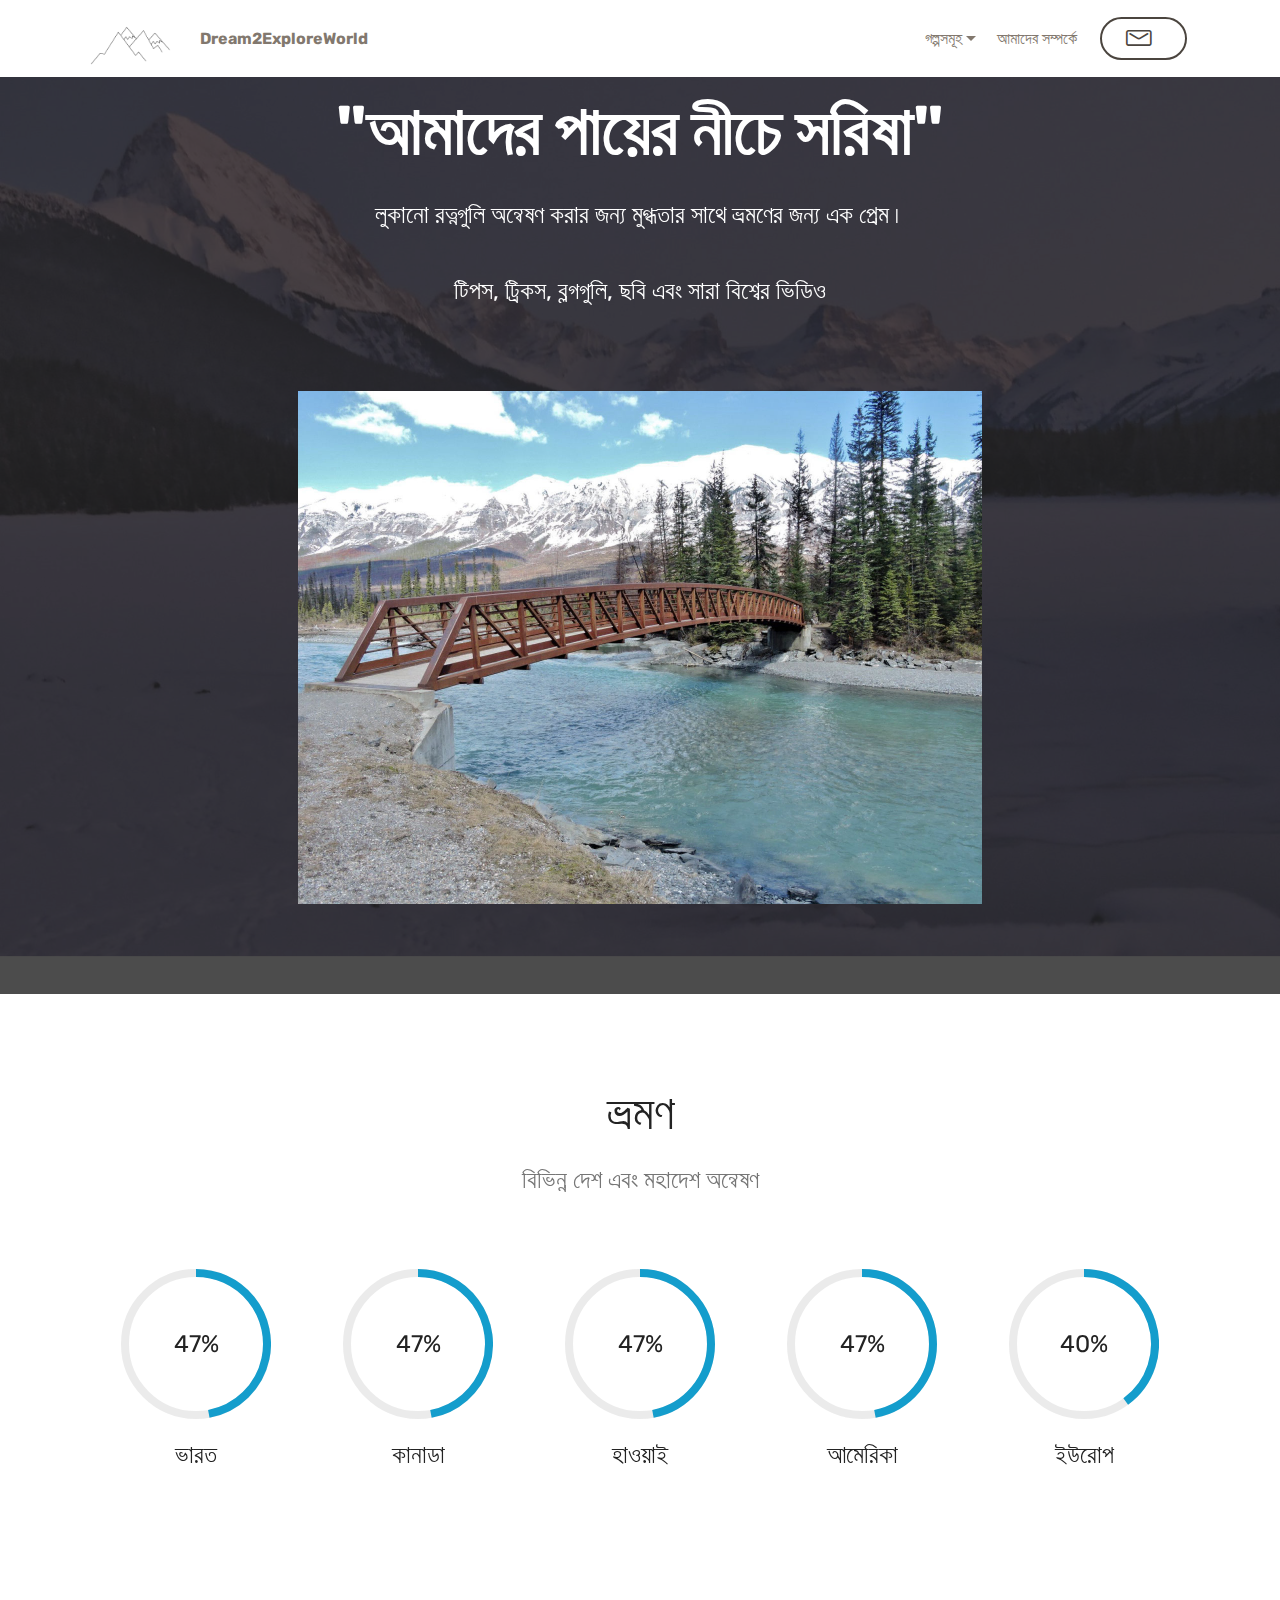
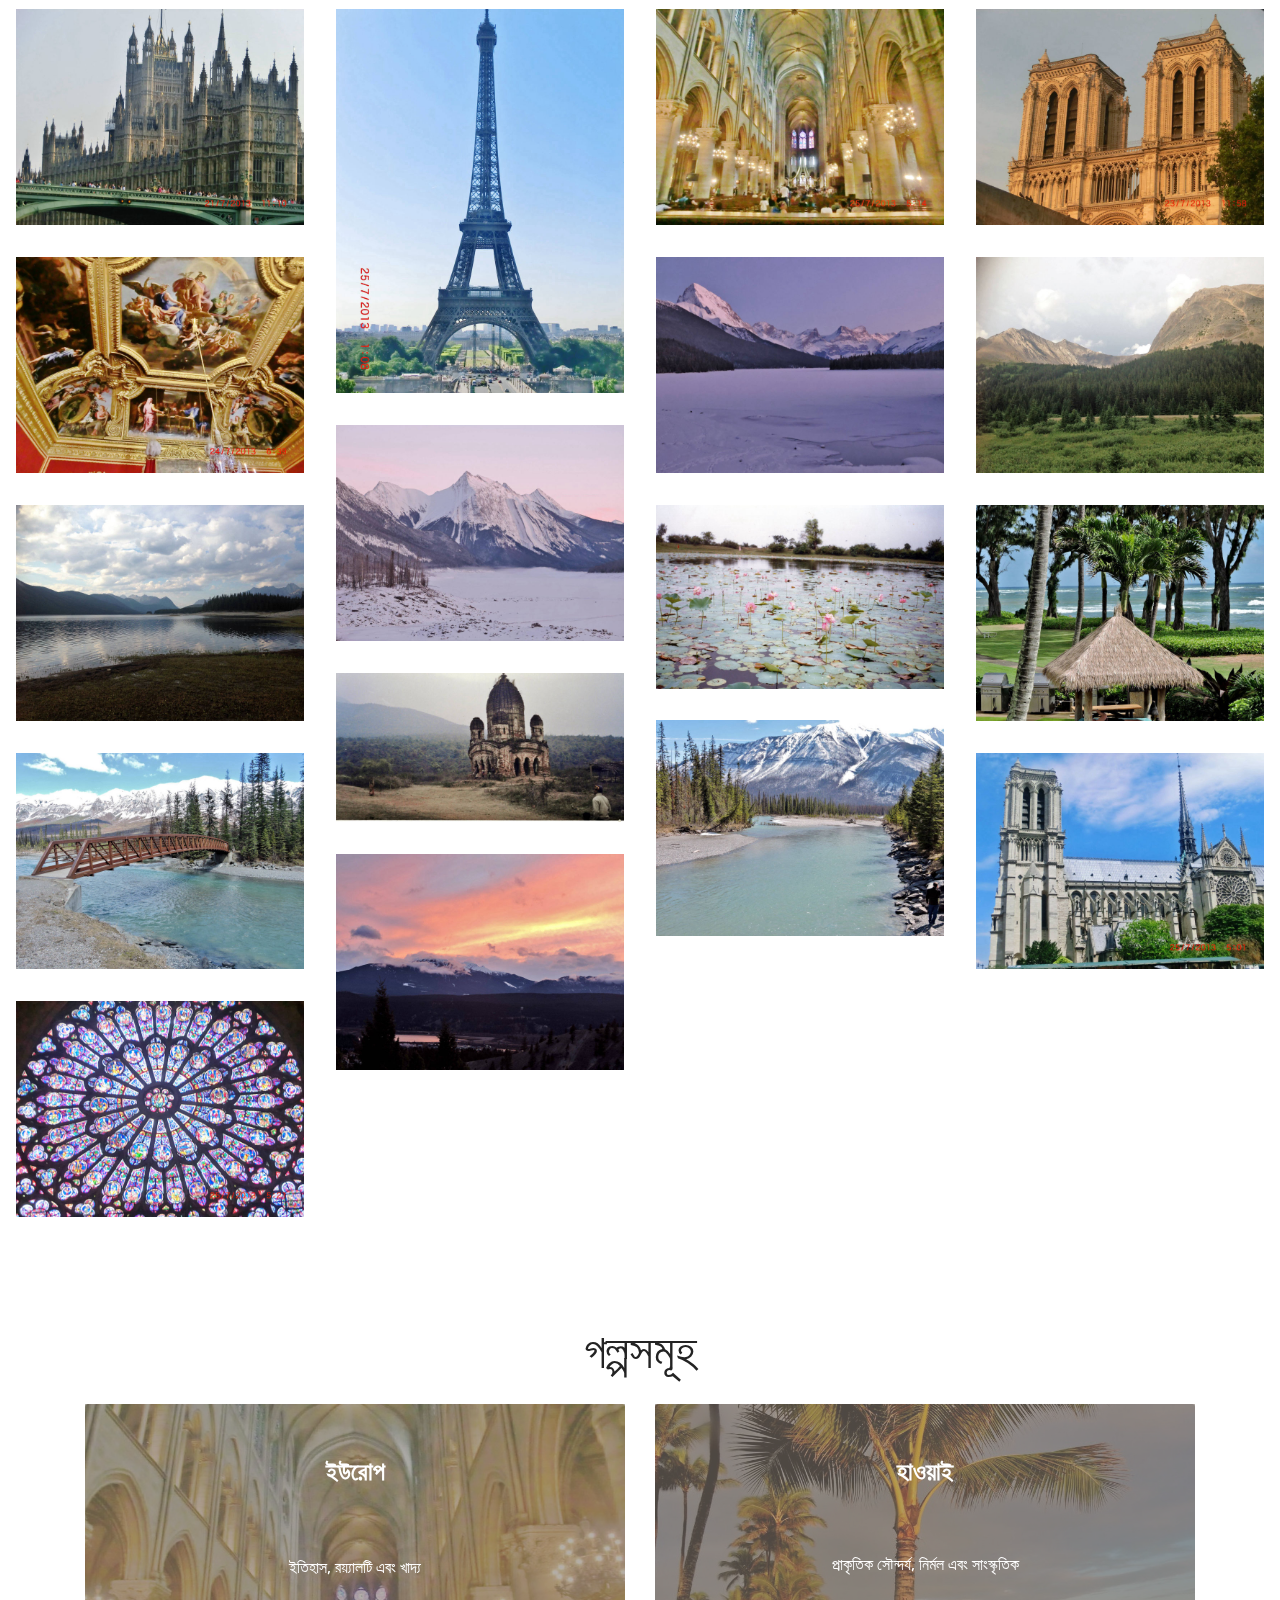
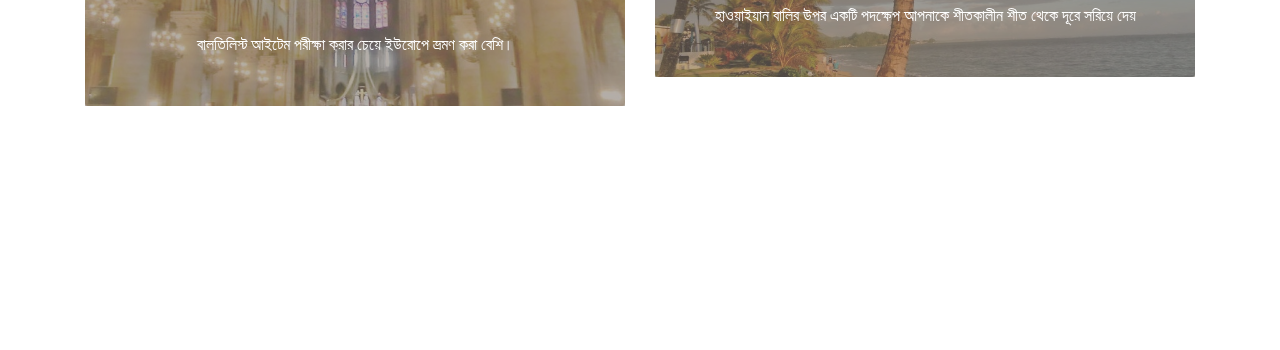
<file: index.html>
<!DOCTYPE html>
<html  >
<head>
  <!-- Site made with Mobirise Website Builder v5.1.4, https://mobirise.com -->
  <meta charset="UTF-8">
  <meta http-equiv="X-UA-Compatible" content="IE=edge">
  <meta name="generator" content="Mobirise v5.1.4, mobirise.com">
  <meta name="twitter:card" content="summary_large_image"/>
  <meta name="twitter:image:src" content="assets/images/index-meta.jpg">
  <meta property="og:image" content="assets/images/index-meta.jpg">
  <meta name="twitter:title" content="Inquisitive Wanderers">
  <meta name="viewport" content="width=device-width, initial-scale=1, minimum-scale=1">
  <link rel="shortcut icon" href="assets/images/logo-dark-134x76.png" type="image/x-icon">
  <meta name="description" content=""Marbles under our feet"">
  
  
  <title>Inquisitive Wanderers</title>
  <link rel="stylesheet" href="assets/web/assets/mobirise-icons-bold/mobirise-icons-bold.css">
  <link rel="stylesheet" href="assets/web/assets/mobirise-icons/mobirise-icons.css">
  <link rel="stylesheet" href="assets/bootstrap/css/bootstrap.min.css">
  <link rel="stylesheet" href="assets/bootstrap/css/bootstrap-grid.min.css">
  <link rel="stylesheet" href="assets/bootstrap/css/bootstrap-reboot.min.css">
  <link rel="stylesheet" href="assets/tether/tether.min.css">
  <link rel="stylesheet" href="assets/dropdown/css/style.css">
  <link rel="stylesheet" href="assets/as-pie-progress/css/progress.min.css">
  <link rel="stylesheet" href="assets/socicon/css/styles.css">
  <link rel="stylesheet" href="assets/theme/css/style.css">
  <link rel="stylesheet" href="assets/gallery/style.css">
  <link rel="preload" as="style" href="assets/mobirise/css/mbr-additional.css"><link rel="stylesheet" href="assets/mobirise/css/mbr-additional.css" type="text/css">
  
  
  
  
</head>
<body>
  
  <section class="menu cid-rGAp9emMc4" once="menu" id="menu2-0">

    

    <nav class="navbar navbar-expand beta-menu navbar-dropdown align-items-center navbar-fixed-top navbar-toggleable-sm">
        <button class="navbar-toggler navbar-toggler-right" type="button" data-toggle="collapse" data-target="#navbarSupportedContent" aria-controls="navbarSupportedContent" aria-expanded="false" aria-label="Toggle navigation">
            <div class="hamburger">
                <span></span>
                <span></span>
                <span></span>
                <span></span>
            </div>
        </button>
        <div class="menu-logo">
            <div class="navbar-brand">
                <span class="navbar-logo">
                    
                        <img src="assets/images/logo-dark-134x76.png" alt="Mobirise" title="" style="height: 3.8rem;">
                    
                </span>
                <span class="navbar-caption-wrap"><a class="navbar-caption text-primary display-4" href="index.html">Dream2ExploreWorld</a></span>
            </div>
        </div>
        <div class="collapse navbar-collapse" id="navbarSupportedContent">
            <ul class="navbar-nav nav-dropdown" data-app-modern-menu="true"><li class="nav-item dropdown">
                    <a class="nav-link link text-primary dropdown-toggle display-4" href="index.html" data-toggle="dropdown-submenu" aria-expanded="false">গল্পসমূহ<br></a><div class="dropdown-menu"><a class="text-primary dropdown-item display-4" href="recent-stories.html">সাম্প্রতিক গল্প<br></a><div class="dropdown"><a class="text-primary dropdown-item dropdown-toggle display-4" href="#" aria-expanded="false" data-toggle="dropdown-submenu">ইউরোপ<br></a><div class="dropdown-menu dropdown-submenu"><a class="text-primary dropdown-item display-4" href="why-europe.html" aria-expanded="false">কেন ইউরোপ?</a></div></div><div class="dropdown"><a class="text-primary dropdown-item dropdown-toggle display-4" href="#" aria-expanded="false" data-toggle="dropdown-submenu">আমেরিকা<br></a><div class="dropdown-menu dropdown-submenu"><div class="dropdown"><a class="text-primary dropdown-item dropdown-toggle display-4" href="#" aria-expanded="false" data-toggle="dropdown-submenu">হাওয়াই</a><div class="dropdown-menu dropdown-submenu"><a class="text-primary dropdown-item display-4" href="why-hawaii.html" aria-expanded="false">হাওয়াই কেন?</a></div></div></div></div></div>
                </li><li class="nav-item"><a class="nav-link link text-primary display-4" href="about-us.html" aria-expanded="false">আমাদের সম্পর্কে<br></a></li></ul>
            <div class="navbar-buttons mbr-section-btn"><a class="btn btn-sm btn-primary-outline display-4" href="contact-us.html"><span class="mbrib-letter mbr-iconfont mbr-iconfont-btn"></span></a></div>
        </div>
    </nav>
</section>

<section class="header4 cid-rNBXciu4GC mbr-parallax-background" id="header4-2u">

    

    <div class="mbr-overlay" style="opacity: 0.8; background-color: rgb(35, 35, 35);">
    </div>

    <div class="container">
        <div class="row justify-content-md-center">
            <div class="media-content col-md-10">
                <h1 class="mbr-section-title align-center mbr-white pb-3 mbr-bold mbr-fonts-style display-1">"আমাদের পায়ের নীচে সরিষা"</h1>
                
                <div class="mbr-text align-center mbr-white pb-3">
                    <p class="mbr-text mbr-fonts-style display-5">লুকানো রত্নগুলি অন্বেষণ করার জন্য মুগ্ধতার সাথে ভ্রমণের জন্য এক প্রেম।<br><br>টিপস, ট্রিকস, ব্লগগুলি, ছবি এবং সারা বিশ্বের ভিডিও</p>
                </div>
                
            </div>
            <div class="mbr-figure pt-5">
                <img src="assets/images/59286176-10216257110394012-2928161887545720832-o-1368x1026.jpg" alt="Mobirise" title="" style="width: 60%;">
            </div>
        </div>
    </div>
</section>

<section class="progress-bars3 cid-rGBB7bIP4t" id="progress-bars3-6">
 
     

    
    
    <div class="container">
        <h2 class="mbr-section-title pb-3 align-center mbr-fonts-style display-2">ভ্রমণ</h2>

        <h3 class="mbr-section-subtitle mbr-fonts-style display-5">বিভিন্ন দেশ এবং মহাদেশ অন্বেষণ</h3>
    
        <div class="media-container-row pt-5 mt-2">
            <div class="card p-3 align-center">
                <div class="wrap">
                    <div class="pie_progress progress1" role="progressbar" data-goal="85">
                        <p class="pie_progress__number mbr-fonts-style display-5">80%</p>
                    </div>
                </div> 
                <div class="mbr-crt-title pt-3">
                    <h4 class="card-title py-2 mbr-fonts-style display-5">
                        ভারত</h4>
                </div>                 
            </div>

            <div class="card p-3 align-center">
                <div class="wrap">
                    <div class="pie_progress progress2" role="progressbar" data-goal="60">
                        <p class="pie_progress__number mbr-fonts-style display-5">60%</p>
                    </div>
                </div> 
                <div class="mbr-crt-title pt-3">
                    <h4 class="card-title py-2 mbr-fonts-style display-5">কানাডা</h4>
                </div>                 
            </div>

            <div class="card p-3 align-center">
                <div class="wrap">
                    <div class="pie_progress progress3" role="progressbar" data-goal="75">
                        <p class="pie_progress__number mbr-fonts-style display-5">50%</p>
                    </div>
                </div> 
                <div class="mbr-crt-title pt-3">
                    <h4 class="card-title py-2 mbr-fonts-style display-5">
                        হাওয়াই</h4>
                </div>                 
            </div>

            <div class="card p-3 align-center">
                <div class="wrap">
                    <div class="pie_progress progress4" role="progressbar" data-goal="50">
                        <p class="pie_progress__number mbr-fonts-style display-5">50%</p>
                    </div>
                </div> 
                <div class="mbr-crt-title pt-3">
                    <h4 class="card-title py-2 mbr-fonts-style display-5">
                        আমেরিকা</h4>
                </div>                 
            </div>

            <div class="card p-3 align-center">
                <div class="wrap">
                    <div class="pie_progress progress5" role="progressbar" data-goal="40">
                        <p class="pie_progress__number mbr-fonts-style display-5">40%</p>
                    </div>
                </div> 
                <div class="mbr-crt-title pt-3">
                    <h4 class="card-title py-2 mbr-fonts-style display-5">
                        ইউরোপ</h4>
                </div>                 
            </div>

            
        </div>
</div></section>

<section class="mbr-gallery mbr-slider-carousel cid-rNBY8CmORY" id="gallery3-2v">

    

    <div>
        <div><!-- Filter --><!-- Gallery --><div class="mbr-gallery-row"><div class="mbr-gallery-layout-default"><div><div><div class="mbr-gallery-item mbr-gallery-item--p2" data-video-url="false" data-tags="Animated"><div href="#lb-gallery3-2v" data-slide-to="0" data-toggle="modal"><img src="assets/images/1239255-10201096620711245-561815036-o-2000x1500-800x600.jpg" alt="" title=""><span class="icon-focus"></span></div></div><div class="mbr-gallery-item mbr-gallery-item--p2" data-video-url="false" data-tags="Animated"><div href="#lb-gallery3-2v" data-slide-to="1" data-toggle="modal"><img src="assets/images/1244065-10201180521528713-343365074-o-1536x2048-800x1067.jpg" alt="" title=""><span class="icon-focus"></span></div></div><div class="mbr-gallery-item mbr-gallery-item--p2" data-video-url="false" data-tags="Animated"><div href="#lb-gallery3-2v" data-slide-to="2" data-toggle="modal"><img src="assets/images/1266395-10201180525408810-597238680-o-2000x1500-800x600.jpg" alt="" title=""><span class="icon-focus"></span></div></div><div class="mbr-gallery-item mbr-gallery-item--p2" data-video-url="false" data-tags="Animated"><div href="#lb-gallery3-2v" data-slide-to="3" data-toggle="modal"><img src="assets/images/1269704-10201180513528513-1365910726-o-2000x1500-800x600.jpg" alt="" title=""><span class="icon-focus"></span></div></div><div class="mbr-gallery-item mbr-gallery-item--p2" data-video-url="false" data-tags="Animated"><div href="#lb-gallery3-2v" data-slide-to="4" data-toggle="modal"><img src="assets/images/1277523-10201180517168604-1338874770-o-2000x1500-800x600.jpg" alt="" title=""><span class="icon-focus"></span></div></div><div class="mbr-gallery-item mbr-gallery-item--p2" data-video-url="false" data-tags="Animated"><div href="#lb-gallery3-2v" data-slide-to="5" data-toggle="modal"><img src="assets/images/26024046-10212762874200291-5952703095961290790-o-2000x1500-800x600.jpg" alt="" title=""><span class="icon-focus"></span></div></div><div class="mbr-gallery-item mbr-gallery-item--p2" data-video-url="false" data-tags="Animated"><div href="#lb-gallery3-2v" data-slide-to="6" data-toggle="modal"><img src="assets/images/26026148-10212762881400471-5937646272822859551-o-2000x1500-800x600.jpg" alt="" title=""><span class="icon-focus"></span></div></div><div class="mbr-gallery-item mbr-gallery-item--p2" data-video-url="false" data-tags="Animated"><div href="#lb-gallery3-2v" data-slide-to="7" data-toggle="modal"><img src="assets/images/39441761-10214483856623776-3780786575965683712-o-2000x1500-800x600.jpg" alt="" title=""><span class="icon-focus"></span></div></div><div class="mbr-gallery-item mbr-gallery-item--p2" data-video-url="false" data-tags="Animated"><div href="#lb-gallery3-2v" data-slide-to="8" data-toggle="modal"><img src="assets/images/39745213-10214483855863757-2040408223525109760-o-2000x1500-800x600.jpg" alt="" title=""><span class="icon-focus"></span></div></div><div class="mbr-gallery-item mbr-gallery-item--p2" data-video-url="false" data-tags="Animated"><div href="#lb-gallery3-2v" data-slide-to="9" data-toggle="modal"><img src="assets/images/47571987-10215178668433637-3068555349020639232-o-2000x1037-800x415.jpg" alt="" title=""><span class="icon-focus"></span></div></div><div class="mbr-gallery-item mbr-gallery-item--p2" data-video-url="false" data-tags="Animated"><div href="#lb-gallery3-2v" data-slide-to="10" data-toggle="modal"><img src="assets/images/47580040-10215178671953725-9201322589585145856-o-1952x1248-800x511.jpg" alt="" title=""><span class="icon-focus"></span></div></div><div class="mbr-gallery-item mbr-gallery-item--p2" data-video-url="false" data-tags="Animated"><div href="#lb-gallery3-2v" data-slide-to="11" data-toggle="modal"><img src="assets/images/50211496-10215496862028278-7510663568837050368-o-1728x1296-800x600.jpg" alt="" title=""><span class="icon-focus"></span></div></div><div class="mbr-gallery-item mbr-gallery-item--p2" data-video-url="false" data-tags="Animated"><div href="#lb-gallery3-2v" data-slide-to="12" data-toggle="modal"><img src="assets/images/59286176-10216257110394012-2928161887545720832-o-1728x1296-800x600.jpg" alt="" title=""><span class="icon-focus"></span></div></div><div class="mbr-gallery-item mbr-gallery-item--p2" data-video-url="false" data-tags="Animated"><div href="#lb-gallery3-2v" data-slide-to="13" data-toggle="modal"><img src="assets/images/59463995-10216257109073979-1152212199347847168-o-1728x1296-800x600.jpg" alt="" title=""><span class="icon-focus"></span></div></div><div class="mbr-gallery-item mbr-gallery-item--p2" data-video-url="false" data-tags="Animated"><div href="#lb-gallery3-2v" data-slide-to="14" data-toggle="modal"><img src="assets/images/59553837-10216257122994327-6761376051256885248-o-1728x1296-800x600.jpg" alt="" title=""><span class="icon-focus"></span></div></div><div class="mbr-gallery-item mbr-gallery-item--p2" data-video-url="false" data-tags="Animated"><div href="#lb-gallery3-2v" data-slide-to="15" data-toggle="modal"><img src="assets/images/61553572-10216456353574967-6181014193043406848-o-1728x1296-800x600.jpg" alt="" title=""><span class="icon-focus"></span></div></div><div class="mbr-gallery-item mbr-gallery-item--p2" data-video-url="false" data-tags="Animated"><div href="#lb-gallery3-2v" data-slide-to="16" data-toggle="modal"><img src="assets/images/62062509-10216456276773047-7584336817902583808-o-1728x1296-800x600.jpg" alt="" title=""><span class="icon-focus"></span></div></div></div></div><div class="clearfix"></div></div></div><!-- Lightbox --><div data-app-prevent-settings="" class="mbr-slider modal fade carousel slide" tabindex="-1" data-keyboard="true" data-interval="false" id="lb-gallery3-2v"><div class="modal-dialog"><div class="modal-content"><div class="modal-body"><div class="carousel-inner"><div class="carousel-item"><img src="assets/images/1239255-10201096620711245-561815036-o-2000x1500.jpg" alt="" title=""></div><div class="carousel-item"><img src="assets/images/1244065-10201180521528713-343365074-o-1536x2048.jpg" alt="" title=""></div><div class="carousel-item"><img src="assets/images/1266395-10201180525408810-597238680-o-2000x1500.jpg" alt="" title=""></div><div class="carousel-item"><img src="assets/images/1269704-10201180513528513-1365910726-o-2000x1500.jpg" alt="" title=""></div><div class="carousel-item"><img src="assets/images/1277523-10201180517168604-1338874770-o-2000x1500.jpg" alt="" title=""></div><div class="carousel-item"><img src="assets/images/26024046-10212762874200291-5952703095961290790-o-2000x1500.jpg" alt="" title=""></div><div class="carousel-item"><img src="assets/images/26026148-10212762881400471-5937646272822859551-o-2000x1500.jpg" alt="" title=""></div><div class="carousel-item active"><img src="assets/images/39441761-10214483856623776-3780786575965683712-o-2000x1500.jpg" alt="" title=""></div><div class="carousel-item"><img src="assets/images/39745213-10214483855863757-2040408223525109760-o-2000x1500.jpg" alt="" title=""></div><div class="carousel-item"><img src="assets/images/47571987-10215178668433637-3068555349020639232-o-2000x1037.jpg" alt="" title=""></div><div class="carousel-item"><img src="assets/images/47580040-10215178671953725-9201322589585145856-o-1952x1248.jpg" alt="" title=""></div><div class="carousel-item"><img src="assets/images/50211496-10215496862028278-7510663568837050368-o-1728x1296.jpg" alt="" title=""></div><div class="carousel-item"><img src="assets/images/59286176-10216257110394012-2928161887545720832-o-1728x1296.jpg" alt="" title=""></div><div class="carousel-item"><img src="assets/images/59463995-10216257109073979-1152212199347847168-o-1728x1296.jpg" alt="" title=""></div><div class="carousel-item"><img src="assets/images/59553837-10216257122994327-6761376051256885248-o-1728x1296.jpg" alt="" title=""></div><div class="carousel-item"><img src="assets/images/61553572-10216456353574967-6181014193043406848-o-1728x1296.jpg" alt="" title=""></div><div class="carousel-item"><img src="assets/images/62062509-10216456276773047-7584336817902583808-o-1728x1296.jpg" alt="" title=""></div></div><a class="carousel-control carousel-control-prev" role="button" data-slide="prev" href="#lb-gallery3-2v"><span class="mbri-left mbr-iconfont" aria-hidden="true"></span><span class="sr-only">Previous</span></a><a class="carousel-control carousel-control-next" role="button" data-slide="next" href="#lb-gallery3-2v"><span class="mbri-right mbr-iconfont" aria-hidden="true"></span><span class="sr-only">Next</span></a><a class="close" href="#" role="button" data-dismiss="modal"><span class="sr-only">Close</span></a></div></div></div></div></div>
    </div>

</section>

<section class="features13 cid-rNBYn1F9vp" id="features13-2w">

    

    
    <div class="container">
        <h2 class="mbr-section-title pb-3 mbr-fonts-style align-center display-2"><div><span style="color: inherit; font-size: 3rem;">গল্পসমূহ</span><br></div></h2>

        <div class="media-container-row">
            <div class="card col-12 col-md-6 align-center">
                <div class="card-wrap">
                    <div class="card-img">
                        <img src="assets/images/1266395-10201180525408810-597238680-o-1080x810.jpeg" alt="Mobirise" title="">
                    </div>
                    <div class="card-box p-5">
                        <h4 class="card-title py-2 mbr-fonts-style align-center mbr-white display-5"><a href="why-europe.html" class="text-white"><strong>ইউরোপ</strong></a>
                        </h4>
                        <p class="mbr-text mbr-fonts-style mbr-white display-7"><br><br>ইতিহাস, রয়্যালটি এবং খাদ্য<br><br><br>বালতিলিস্ট আইটেম পরীক্ষা করার চেয়ে ইউরোপে ভ্রমণ করা বেশি।</p>
                    </div>
                </div>
            </div>
            <div class="card col-12 col-md-6 align-center">
                <div class="card-wrap">
                    <div class="card-img">
                        <img src="assets/images/82038273-10218136853626418-1162039973579325440-o-1080x810.jpeg" alt="Mobirise" title="">
                    </div>
                    <div class="card-box p-5">
                        <h4 class="card-title py-2 mbr-fonts-style align-center mbr-white display-5"><strong><em>
                            <a href="why-hawaii.html" class="text-danger"><b>হাওয়াই</b></a><br></em></strong><br><br>
                        </h4>
                        <p class="mbr-text mbr-fonts-style mbr-white display-7">প্রাকৃতিক সৌন্দর্য, নির্মল এবং সাংস্কৃতিক<br><br>হাওয়াইয়ান বালির উপর একটি পদক্ষেপ আপনাকে শীতকালীন শীত থেকে দূরে সরিয়ে দেয়</p>
                    </div>
                </div>
            </div>
                
        </div>
    </div>
</section>

<section once="footers" class="cid-rGTYAHiw0X mbr-reveal" id="footer7-y">

    

    

    <div class="container">
        <div class="media-container-row align-center mbr-white">
            
            <div class="row social-row">
                <div class="social-list align-right pb-2">
                    
                    
                    
                    
                    
                    
                <div class="soc-item">
                        <a href="https://www.youtube.com/user/Travelmaniac100" target="_blank">
                            <span class="mbr-iconfont mbr-iconfont-social socicon-youtube socicon"></span>
                        </a>
                    </div><div class="soc-item">
                        <a href="https://www.instagram.com/dream2exploreworld/" target="_blank">
                            <span class="mbr-iconfont mbr-iconfont-social socicon-instagram socicon"></span>
                        </a>
                    </div><div class="soc-item">
                        <a href="https://www.facebook.com/pages/category/Travel---Transportation/Dream2ExploreWorld-853767118318321/" target="_blank">
                            <span class="mbr-iconfont mbr-iconfont-social socicon-facebook socicon"></span>
                        </a>
                    </div></div>
            </div>
            <div class="row row-copirayt">
                <p class="mbr-text mb-0 mbr-fonts-style mbr-white align-center display-7">
                    © Copyright 2020 Dream2ExploreWorld</p>
            </div>
        </div>
    </div>
</section>

<script src="assets/web/assets/jquery/jquery.min.js"></script>  <script src="assets/popper/popper.min.js"></script>  <script src="assets/bootstrap/js/bootstrap.min.js"></script>  <script src="assets/tether/tether.min.js"></script>  <script src="assets/smoothscroll/smooth-scroll.js"></script>  <script src="assets/dropdown/js/nav-dropdown.js"></script>  <script src="assets/dropdown/js/navbar-dropdown.js"></script>  <script src="assets/touchswipe/jquery.touch-swipe.min.js"></script>  <script src="assets/parallax/jarallax.min.js"></script>  <script src="assets/as-pie-progress/jquery-as-pie-progress.min.js"></script>  <script src="assets/masonry/masonry.pkgd.min.js"></script>  <script src="assets/imagesloaded/imagesloaded.pkgd.min.js"></script>  <script src="assets/bootstrapcarouselswipe/bootstrap-carousel-swipe.js"></script>  <script src="assets/vimeoplayer/jquery.mb.vimeo_player.js"></script>  <script src="assets/theme/js/script.js"></script>  <script src="assets/gallery/player.min.js"></script>  <script src="assets/gallery/script.js"></script>  <script src="assets/slidervideo/script.js"></script>  
  
  
</body>
</html>
</file>
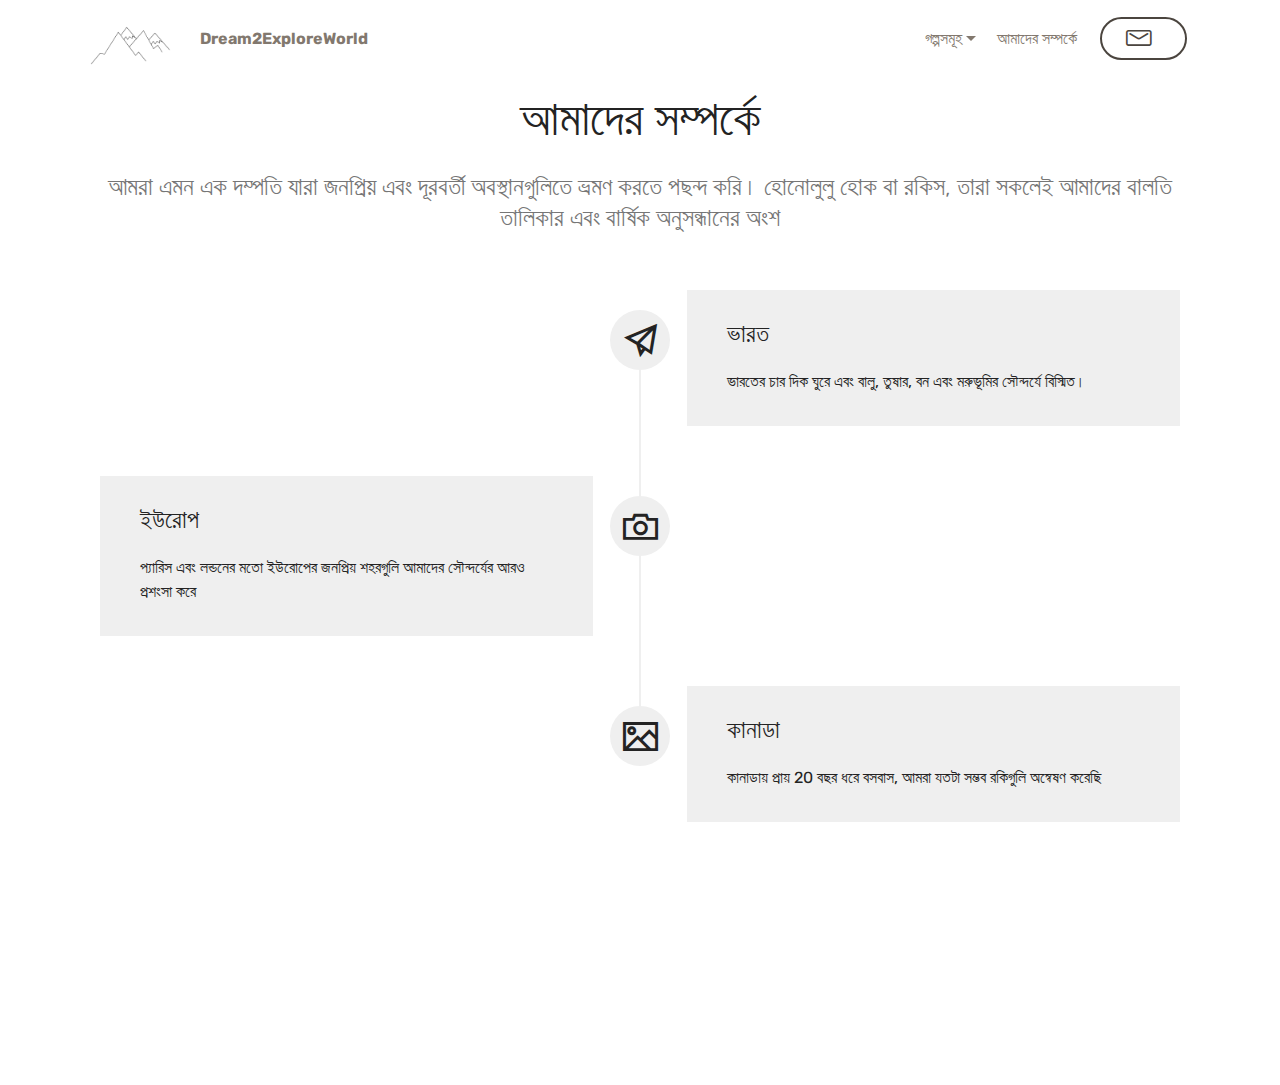
<file: about-us.html>
<!DOCTYPE html>
<html  >
<head>
  <!-- Site made with Mobirise Website Builder v5.1.4, https://mobirise.com -->
  <meta charset="UTF-8">
  <meta http-equiv="X-UA-Compatible" content="IE=edge">
  <meta name="generator" content="Mobirise v5.1.4, mobirise.com">
  <meta name="viewport" content="width=device-width, initial-scale=1, minimum-scale=1">
  <link rel="shortcut icon" href="assets/images/logo-dark-134x76.png" type="image/x-icon">
  <meta name="description" content="Web Maker Description">
  
  
  <title>About Us</title>
  <link rel="stylesheet" href="assets/web/assets/mobirise-icons-bold/mobirise-icons-bold.css">
  <link rel="stylesheet" href="assets/web/assets/mobirise-icons2/mobirise2.css">
  <link rel="stylesheet" href="assets/web/assets/mobirise-icons/mobirise-icons.css">
  <link rel="stylesheet" href="assets/bootstrap/css/bootstrap.min.css">
  <link rel="stylesheet" href="assets/bootstrap/css/bootstrap-grid.min.css">
  <link rel="stylesheet" href="assets/bootstrap/css/bootstrap-reboot.min.css">
  <link rel="stylesheet" href="assets/tether/tether.min.css">
  <link rel="stylesheet" href="assets/dropdown/css/style.css">
  <link rel="stylesheet" href="assets/socicon/css/styles.css">
  <link rel="stylesheet" href="assets/theme/css/style.css">
  <link rel="preload" as="style" href="assets/mobirise/css/mbr-additional.css"><link rel="stylesheet" href="assets/mobirise/css/mbr-additional.css" type="text/css">
  
  
  
  
</head>
<body>
  
  <section class="menu cid-rGAp9emMc4" once="menu" id="menu2-3r">

    

    <nav class="navbar navbar-expand beta-menu navbar-dropdown align-items-center navbar-fixed-top navbar-toggleable-sm">
        <button class="navbar-toggler navbar-toggler-right" type="button" data-toggle="collapse" data-target="#navbarSupportedContent" aria-controls="navbarSupportedContent" aria-expanded="false" aria-label="Toggle navigation">
            <div class="hamburger">
                <span></span>
                <span></span>
                <span></span>
                <span></span>
            </div>
        </button>
        <div class="menu-logo">
            <div class="navbar-brand">
                <span class="navbar-logo">
                    
                        <img src="assets/images/logo-dark-134x76.png" alt="Mobirise" title="" style="height: 3.8rem;">
                    
                </span>
                <span class="navbar-caption-wrap"><a class="navbar-caption text-primary display-4" href="index.html">Dream2ExploreWorld</a></span>
            </div>
        </div>
        <div class="collapse navbar-collapse" id="navbarSupportedContent">
            <ul class="navbar-nav nav-dropdown" data-app-modern-menu="true"><li class="nav-item dropdown">
                    <a class="nav-link link text-primary dropdown-toggle display-4" href="index.html" data-toggle="dropdown-submenu" aria-expanded="false">গল্পসমূহ<br></a><div class="dropdown-menu"><a class="text-primary dropdown-item display-4" href="recent-stories.html">সাম্প্রতিক গল্প<br></a><div class="dropdown"><a class="text-primary dropdown-item dropdown-toggle display-4" href="#" aria-expanded="false" data-toggle="dropdown-submenu">ইউরোপ<br></a><div class="dropdown-menu dropdown-submenu"><a class="text-primary dropdown-item display-4" href="why-europe.html" aria-expanded="false">কেন ইউরোপ?</a></div></div><div class="dropdown"><a class="text-primary dropdown-item dropdown-toggle display-4" href="#" aria-expanded="false" data-toggle="dropdown-submenu">আমেরিকা<br></a><div class="dropdown-menu dropdown-submenu"><div class="dropdown"><a class="text-primary dropdown-item dropdown-toggle display-4" href="#" aria-expanded="false" data-toggle="dropdown-submenu">হাওয়াই</a><div class="dropdown-menu dropdown-submenu"><a class="text-primary dropdown-item display-4" href="why-hawaii.html" aria-expanded="false">হাওয়াই কেন?</a></div></div></div></div></div>
                </li><li class="nav-item"><a class="nav-link link text-primary display-4" href="about-us.html" aria-expanded="false">আমাদের সম্পর্কে<br></a></li></ul>
            <div class="navbar-buttons mbr-section-btn"><a class="btn btn-sm btn-primary-outline display-4" href="contact-us.html"><span class="mbrib-letter mbr-iconfont mbr-iconfont-btn"></span></a></div>
        </div>
    </nav>
</section>

<section class="timeline2 cid-sgt98QlUb2" id="timeline2-3u">

    

    

    <div class="container align-center">
        <h2 class="mbr-section-title pb-3 mbr-fonts-style display-2">আমাদের সম্পর্কে</h2>
        <h3 class="mbr-section-subtitle pb-5 mbr-fonts-style display-5">আমরা এমন এক দম্পতি যারা জনপ্রিয় এবং দূরবর্তী অবস্থানগুলিতে ভ্রমণ করতে পছন্দ করি। হোনোলুলু হোক বা রকিস, তারা সকলেই আমাদের বালতি তালিকার এবং বার্ষিক অনুসন্ধানের অংশ</h3>

        <div class="container timelines-container" mbri-timelines="">
            <!--1-->
            <div class="row timeline-element reverse separline">
                <span class="iconsBackground">
                    <span class="mbr-iconfont mobi-mbri-paper-plane mobi-mbri"></span>
                </span>          
                <div class="col-xs-12 col-md-6 align-left">
                    <div class="timeline-text-content">
                        <h4 class="mbr-timeline-title pb-3 mbr-fonts-style display-5">
                            ভারত</h4>
                        <p class="mbr-timeline-text mbr-fonts-style display-7">ভারতের চার দিক ঘুরে এবং বালু, তুষার, বন এবং মরুভূমির সৌন্দর্যে বিস্মিত।<br></p>
                     </div>
                </div>
            </div>
            <!--2-->
            <div class="row timeline-element separline">
                <span class="iconsBackground">
                    <span class="mbr-iconfont mobi-mbri-camera mobi-mbri"></span>
                </span>
                <div class="col-xs-12 col-md-6 align-left ">
                    <div class="timeline-text-content">
                        <h4 class="mbr-timeline-title pb-3 mbr-fonts-style display-5">
                            ইউরোপ</h4>
                        <p class="mbr-timeline-text mbr-fonts-style display-7">প্যারিস এবং লন্ডনের মতো ইউরোপের জনপ্রিয় শহরগুলি আমাদের সৌন্দর্যের আরও প্রশংসা করে<br></p>
                    </div>
                </div>
            </div>
            <!--3-->
            <div class="row timeline-element reverse">
                <span class="iconsBackground">
                    <span class="mbr-iconfont mobi-mbri-photos mobi-mbri"></span>
                </span>
                <div class="col-xs-12 col-md-6 align-left">
                    <div class="timeline-text-content">
                        <h4 class="mbr-timeline-title pb-3 mbr-fonts-style display-5">
                            কানাডা</h4>      
                        <p class="mbr-timeline-text mbr-fonts-style display-7">কানাডায় প্রায় 20 বছর ধরে বসবাস, আমরা যতটা সম্ভব রকিগুলি অন্বেষণ করেছি<br></p>
                    </div>
                </div>
            </div>
            <!--4-->
            
            <!--5-->
            
            <!--6-->
            
            <!--7-->
            
            <!--8-->
            
            <!--9-->
            
            <!--10-->
            
            <!--11-->
            
            <!--12-->
            
        </div>
    </div>
</section>

<section once="footers" class="cid-rGTYAHiw0X mbr-reveal" id="footer7-3s">

    

    

    <div class="container">
        <div class="media-container-row align-center mbr-white">
            
            <div class="row social-row">
                <div class="social-list align-right pb-2">
                    
                    
                    
                    
                    
                    
                <div class="soc-item">
                        <a href="https://www.youtube.com/user/Travelmaniac100" target="_blank">
                            <span class="mbr-iconfont mbr-iconfont-social socicon-youtube socicon"></span>
                        </a>
                    </div><div class="soc-item">
                        <a href="https://www.instagram.com/dream2exploreworld/" target="_blank">
                            <span class="mbr-iconfont mbr-iconfont-social socicon-instagram socicon"></span>
                        </a>
                    </div><div class="soc-item">
                        <a href="https://www.facebook.com/pages/category/Travel---Transportation/Dream2ExploreWorld-853767118318321/" target="_blank">
                            <span class="mbr-iconfont mbr-iconfont-social socicon-facebook socicon"></span>
                        </a>
                    </div></div>
            </div>
            <div class="row row-copirayt">
                <p class="mbr-text mb-0 mbr-fonts-style mbr-white align-center display-7">
                    © Copyright 2020 Dream2ExploreWorld</p>
            </div>
        </div>
    </div>
</section>

<script src="assets/web/assets/jquery/jquery.min.js"></script>  <script src="assets/popper/popper.min.js"></script>  <script src="assets/bootstrap/js/bootstrap.min.js"></script>  <script src="assets/tether/tether.min.js"></script>  <script src="assets/smoothscroll/smooth-scroll.js"></script>  <script src="assets/dropdown/js/nav-dropdown.js"></script>  <script src="assets/dropdown/js/navbar-dropdown.js"></script>  <script src="assets/touchswipe/jquery.touch-swipe.min.js"></script>  <script src="assets/theme/js/script.js"></script>  
  
  
</body>
</html>
</file>
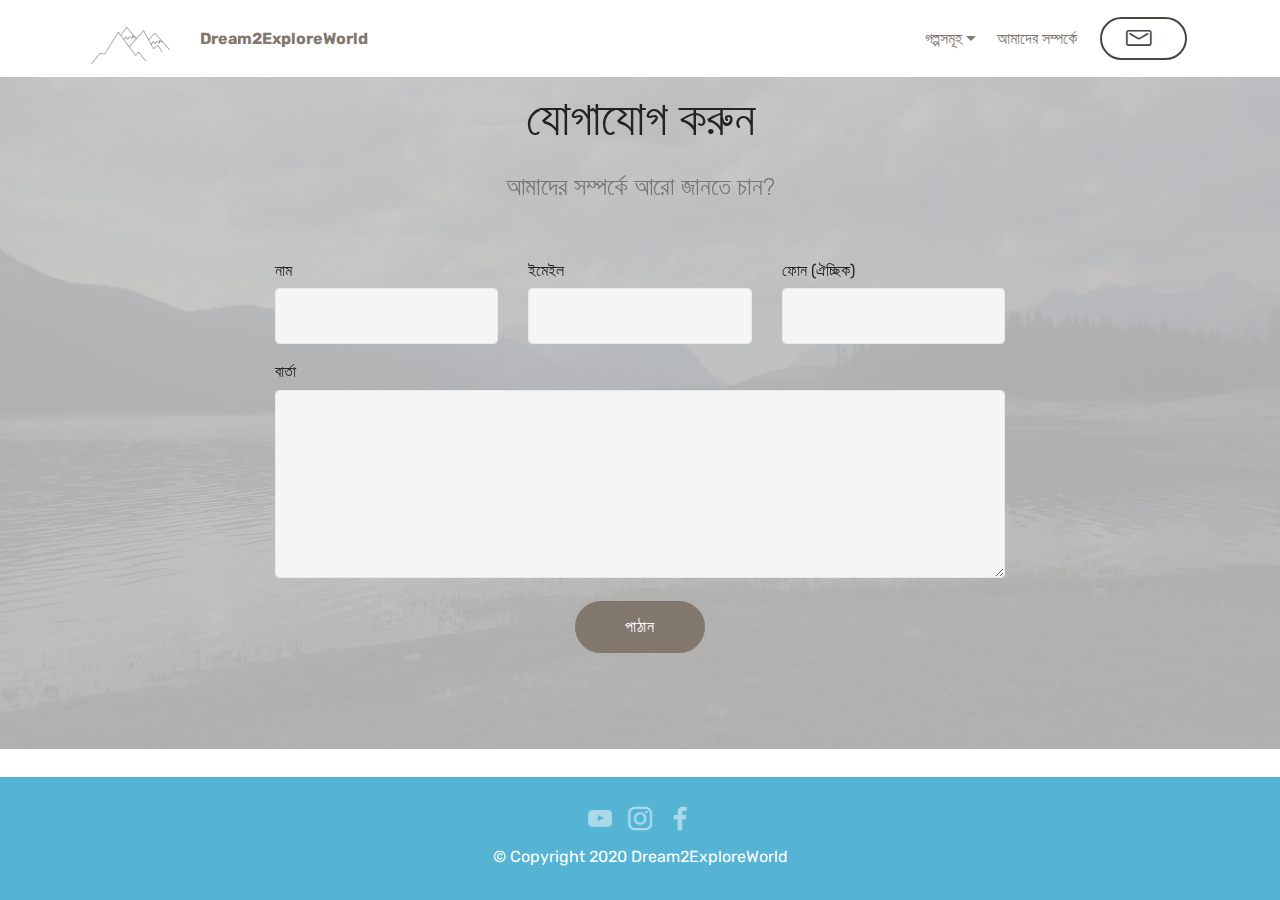
<file: contact-us.html>
<!DOCTYPE html>
<html  >
<head>
  <!-- Site made with Mobirise Website Builder v5.1.4, https://mobirise.com -->
  <meta charset="UTF-8">
  <meta http-equiv="X-UA-Compatible" content="IE=edge">
  <meta name="generator" content="Mobirise v5.1.4, mobirise.com">
  <meta name="twitter:card" content="summary_large_image"/>
  <meta name="twitter:image:src" content="assets/images/contact-us-meta.jpg">
  <meta property="og:image" content="assets/images/contact-us-meta.jpg">
  <meta name="twitter:title" content="Contact Us">
  <meta name="viewport" content="width=device-width, initial-scale=1, minimum-scale=1">
  <link rel="shortcut icon" href="assets/images/logo-dark-134x76.png" type="image/x-icon">
  <meta name="description" content="Contact Us">
  
  
  <title>Contact Us</title>
  <link rel="stylesheet" href="assets/web/assets/mobirise-icons-bold/mobirise-icons-bold.css">
  <link rel="stylesheet" href="assets/bootstrap/css/bootstrap.min.css">
  <link rel="stylesheet" href="assets/bootstrap/css/bootstrap-grid.min.css">
  <link rel="stylesheet" href="assets/bootstrap/css/bootstrap-reboot.min.css">
  <link rel="stylesheet" href="assets/tether/tether.min.css">
  <link rel="stylesheet" href="assets/dropdown/css/style.css">
  <link rel="stylesheet" href="assets/socicon/css/styles.css">
  <link rel="stylesheet" href="assets/theme/css/style.css">
  <link rel="preload" as="style" href="assets/mobirise/css/mbr-additional.css"><link rel="stylesheet" href="assets/mobirise/css/mbr-additional.css" type="text/css">
  
  
  
  
</head>
<body>
  
  <section class="menu cid-rGAp9emMc4" once="menu" id="menu2-s">

    

    <nav class="navbar navbar-expand beta-menu navbar-dropdown align-items-center navbar-fixed-top navbar-toggleable-sm">
        <button class="navbar-toggler navbar-toggler-right" type="button" data-toggle="collapse" data-target="#navbarSupportedContent" aria-controls="navbarSupportedContent" aria-expanded="false" aria-label="Toggle navigation">
            <div class="hamburger">
                <span></span>
                <span></span>
                <span></span>
                <span></span>
            </div>
        </button>
        <div class="menu-logo">
            <div class="navbar-brand">
                <span class="navbar-logo">
                    
                        <img src="assets/images/logo-dark-134x76.png" alt="Mobirise" title="" style="height: 3.8rem;">
                    
                </span>
                <span class="navbar-caption-wrap"><a class="navbar-caption text-primary display-4" href="index.html">Dream2ExploreWorld</a></span>
            </div>
        </div>
        <div class="collapse navbar-collapse" id="navbarSupportedContent">
            <ul class="navbar-nav nav-dropdown" data-app-modern-menu="true"><li class="nav-item dropdown">
                    <a class="nav-link link text-primary dropdown-toggle display-4" href="index.html" data-toggle="dropdown-submenu" aria-expanded="false">গল্পসমূহ<br></a><div class="dropdown-menu"><a class="text-primary dropdown-item display-4" href="recent-stories.html">সাম্প্রতিক গল্প<br></a><div class="dropdown"><a class="text-primary dropdown-item dropdown-toggle display-4" href="#" aria-expanded="false" data-toggle="dropdown-submenu">ইউরোপ<br></a><div class="dropdown-menu dropdown-submenu"><a class="text-primary dropdown-item display-4" href="why-europe.html" aria-expanded="false">কেন ইউরোপ?</a></div></div><div class="dropdown"><a class="text-primary dropdown-item dropdown-toggle display-4" href="#" aria-expanded="false" data-toggle="dropdown-submenu">আমেরিকা<br></a><div class="dropdown-menu dropdown-submenu"><div class="dropdown"><a class="text-primary dropdown-item dropdown-toggle display-4" href="#" aria-expanded="false" data-toggle="dropdown-submenu">হাওয়াই</a><div class="dropdown-menu dropdown-submenu"><a class="text-primary dropdown-item display-4" href="why-hawaii.html" aria-expanded="false">হাওয়াই কেন?</a></div></div></div></div></div>
                </li><li class="nav-item"><a class="nav-link link text-primary display-4" href="about-us.html" aria-expanded="false">আমাদের সম্পর্কে<br></a></li></ul>
            <div class="navbar-buttons mbr-section-btn"><a class="btn btn-sm btn-primary-outline display-4" href="contact-us.html"><span class="mbrib-letter mbr-iconfont mbr-iconfont-btn"></span></a></div>
        </div>
    </nav>
</section>

<section class="mbr-section form1 cid-rGC2sq9oKy mbr-parallax-background" id="form1-t">

    

    <div class="mbr-overlay" style="opacity: 0.9; background-color: rgb(193, 193, 193);">
    </div>
    <div class="container">
        <div class="row justify-content-center">
            <div class="title col-12 col-lg-8">
                <h2 class="mbr-section-title align-center pb-3 mbr-fonts-style display-2">যোগাযোগ করুন</h2>
                <h3 class="mbr-section-subtitle align-center mbr-light pb-3 mbr-fonts-style display-5">আমাদের সম্পর্কে আরো জানতে চান?</h3>
            </div>
        </div>
    </div>
    <div class="container">
        <div class="row justify-content-center">
            <div class="media-container-column col-lg-8" data-form-type="formoid">
                <!---Formbuilder Form--->
                <form action="https://mobirise.eu/" method="POST" class="mbr-form form-with-styler" data-form-title="Mobirise Form"><input type="hidden" name="email" data-form-email="true" value="MeUjaEWs5E5kdghA4ORNKOj3IZod7rS+Rj9bd+mdBjWSK09QWwukidUNCkA0ZwraMU6r4WySZXftN++U9sRdwT0Z476cbekLv7H1JNnD1qfndSsiRpcbQ6PcKQraHJRa">
                    <div class="row">
                        <div hidden="hidden" data-form-alert="" class="alert alert-success col-12">ফর্মটি পূরণ করার জন্য ধন্যবাদ!</div>
                        <div hidden="hidden" data-form-alert-danger="" class="alert alert-danger col-12">
                        </div>
                    </div>
                    <div class="dragArea row">
                        <div class="col-md-4  form-group" data-for="name">
                            <label for="name-form1-t" class="form-control-label mbr-fonts-style display-7">নাম</label>
                            <input type="text" name="name" data-form-field="Name" required="required" class="form-control display-7" id="name-form1-t">
                        </div>
                        <div class="col-md-4  form-group" data-for="email">
                            <label for="email-form1-t" class="form-control-label mbr-fonts-style display-7">ইমেইল</label>
                            <input type="email" name="email" data-form-field="Email" required="required" class="form-control display-7" id="email-form1-t">
                        </div>
                        <div data-for="phone" class="col-md-4  form-group">
                            <label for="phone-form1-t" class="form-control-label mbr-fonts-style display-7">ফোন (ঐচ্ছিক)</label>
                            <input type="tel" name="phone" data-form-field="Phone" class="form-control display-7" id="phone-form1-t">
                        </div>
                        <div data-for="message" class="col-md-12 form-group">
                            <label for="message-form1-t" class="form-control-label mbr-fonts-style display-7">বার্তা</label>
                            <textarea name="message" data-form-field="Message" class="form-control display-7" id="message-form1-t"></textarea>
                        </div>
                        <div class="col-md-12 input-group-btn align-center"><button type="submit" class="btn btn-primary btn-form display-4">পাঠান</button></div>
                    </div>
                </form><!---Formbuilder Form--->
            </div>
        </div>
    </div>
</section>

<section once="footers" class="cid-rGTYAHiw0X mbr-reveal" id="footer7-y">

    

    

    <div class="container">
        <div class="media-container-row align-center mbr-white">
            
            <div class="row social-row">
                <div class="social-list align-right pb-2">
                    
                    
                    
                    
                    
                    
                <div class="soc-item">
                        <a href="https://www.youtube.com/user/Travelmaniac100" target="_blank">
                            <span class="mbr-iconfont mbr-iconfont-social socicon-youtube socicon"></span>
                        </a>
                    </div><div class="soc-item">
                        <a href="https://www.instagram.com/dream2exploreworld/" target="_blank">
                            <span class="mbr-iconfont mbr-iconfont-social socicon-instagram socicon"></span>
                        </a>
                    </div><div class="soc-item">
                        <a href="https://www.facebook.com/pages/category/Travel---Transportation/Dream2ExploreWorld-853767118318321/" target="_blank">
                            <span class="mbr-iconfont mbr-iconfont-social socicon-facebook socicon"></span>
                        </a>
                    </div></div>
            </div>
            <div class="row row-copirayt">
                <p class="mbr-text mb-0 mbr-fonts-style mbr-white align-center display-7">
                    © Copyright 2020 Dream2ExploreWorld</p>
            </div>
        </div>
    </div>
</section>

<script src="assets/web/assets/jquery/jquery.min.js"></script>  <script src="assets/popper/popper.min.js"></script>  <script src="assets/bootstrap/js/bootstrap.min.js"></script>  <script src="assets/tether/tether.min.js"></script>  <script src="assets/smoothscroll/smooth-scroll.js"></script>  <script src="assets/dropdown/js/nav-dropdown.js"></script>  <script src="assets/dropdown/js/navbar-dropdown.js"></script>  <script src="assets/touchswipe/jquery.touch-swipe.min.js"></script>  <script src="assets/parallax/jarallax.min.js"></script>  <script src="assets/theme/js/script.js"></script>  <script src="assets/formoid/formoid.min.js"></script>  
  
  
</body>
</html>
</file>
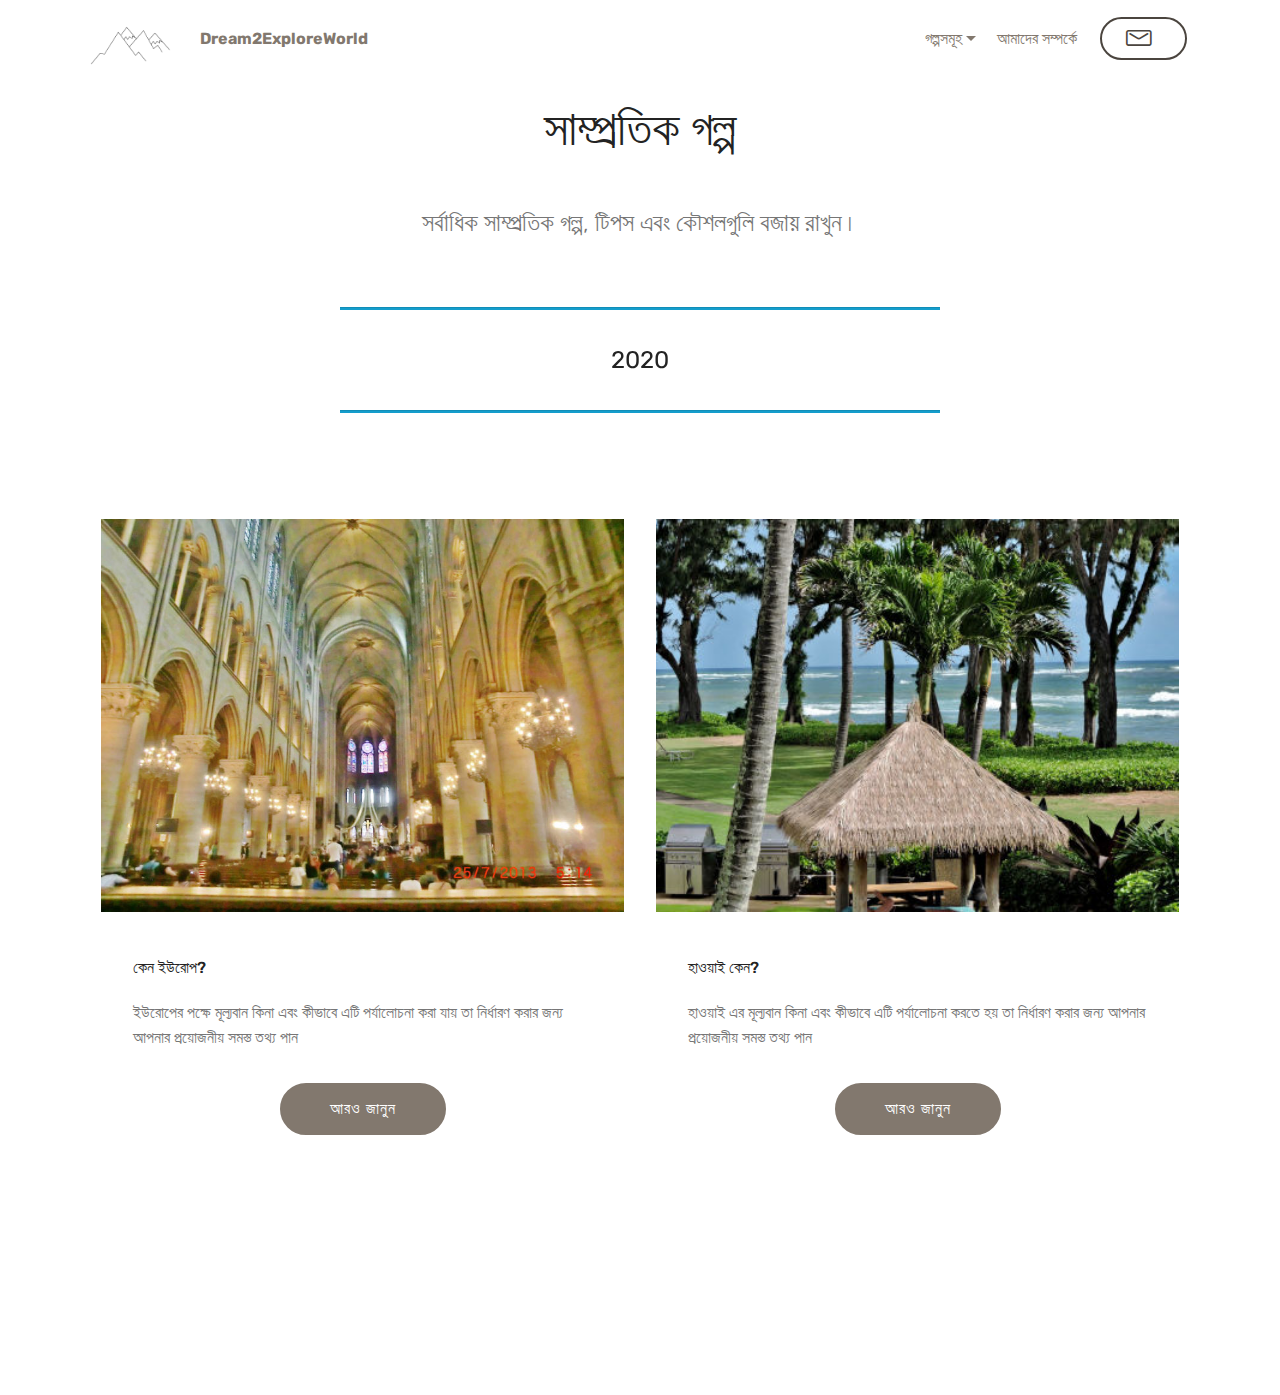
<file: recent-stories.html>
<!DOCTYPE html>
<html  >
<head>
  <!-- Site made with Mobirise Website Builder v5.1.4, https://mobirise.com -->
  <meta charset="UTF-8">
  <meta http-equiv="X-UA-Compatible" content="IE=edge">
  <meta name="generator" content="Mobirise v5.1.4, mobirise.com">
  <meta name="viewport" content="width=device-width, initial-scale=1, minimum-scale=1">
  <link rel="shortcut icon" href="assets/images/logo-dark-134x76.png" type="image/x-icon">
  <meta name="description" content="Web Builder Description">
  
  
  <title>Recent Stories</title>
  <link rel="stylesheet" href="assets/web/assets/mobirise-icons-bold/mobirise-icons-bold.css">
  <link rel="stylesheet" href="assets/bootstrap/css/bootstrap.min.css">
  <link rel="stylesheet" href="assets/bootstrap/css/bootstrap-grid.min.css">
  <link rel="stylesheet" href="assets/bootstrap/css/bootstrap-reboot.min.css">
  <link rel="stylesheet" href="assets/tether/tether.min.css">
  <link rel="stylesheet" href="assets/dropdown/css/style.css">
  <link rel="stylesheet" href="assets/socicon/css/styles.css">
  <link rel="stylesheet" href="assets/theme/css/style.css">
  <link rel="preload" as="style" href="assets/mobirise/css/mbr-additional.css"><link rel="stylesheet" href="assets/mobirise/css/mbr-additional.css" type="text/css">
  
  
  
  
</head>
<body>
  
  <section class="menu cid-rGAp9emMc4" once="menu" id="menu2-3l">

    

    <nav class="navbar navbar-expand beta-menu navbar-dropdown align-items-center navbar-fixed-top navbar-toggleable-sm">
        <button class="navbar-toggler navbar-toggler-right" type="button" data-toggle="collapse" data-target="#navbarSupportedContent" aria-controls="navbarSupportedContent" aria-expanded="false" aria-label="Toggle navigation">
            <div class="hamburger">
                <span></span>
                <span></span>
                <span></span>
                <span></span>
            </div>
        </button>
        <div class="menu-logo">
            <div class="navbar-brand">
                <span class="navbar-logo">
                    
                        <img src="assets/images/logo-dark-134x76.png" alt="Mobirise" title="" style="height: 3.8rem;">
                    
                </span>
                <span class="navbar-caption-wrap"><a class="navbar-caption text-primary display-4" href="index.html">Dream2ExploreWorld</a></span>
            </div>
        </div>
        <div class="collapse navbar-collapse" id="navbarSupportedContent">
            <ul class="navbar-nav nav-dropdown" data-app-modern-menu="true"><li class="nav-item dropdown">
                    <a class="nav-link link text-primary dropdown-toggle display-4" href="index.html" data-toggle="dropdown-submenu" aria-expanded="false">গল্পসমূহ<br></a><div class="dropdown-menu"><a class="text-primary dropdown-item display-4" href="recent-stories.html">সাম্প্রতিক গল্প<br></a><div class="dropdown"><a class="text-primary dropdown-item dropdown-toggle display-4" href="#" aria-expanded="false" data-toggle="dropdown-submenu">ইউরোপ<br></a><div class="dropdown-menu dropdown-submenu"><a class="text-primary dropdown-item display-4" href="why-europe.html" aria-expanded="false">কেন ইউরোপ?</a></div></div><div class="dropdown"><a class="text-primary dropdown-item dropdown-toggle display-4" href="#" aria-expanded="false" data-toggle="dropdown-submenu">আমেরিকা<br></a><div class="dropdown-menu dropdown-submenu"><div class="dropdown"><a class="text-primary dropdown-item dropdown-toggle display-4" href="#" aria-expanded="false" data-toggle="dropdown-submenu">হাওয়াই</a><div class="dropdown-menu dropdown-submenu"><a class="text-primary dropdown-item display-4" href="why-hawaii.html" aria-expanded="false">হাওয়াই কেন?</a></div></div></div></div></div>
                </li><li class="nav-item"><a class="nav-link link text-primary display-4" href="about-us.html" aria-expanded="false">আমাদের সম্পর্কে<br></a></li></ul>
            <div class="navbar-buttons mbr-section-btn"><a class="btn btn-sm btn-primary-outline display-4" href="contact-us.html"><span class="mbrib-letter mbr-iconfont mbr-iconfont-btn"></span></a></div>
        </div>
    </nav>
</section>

<section class="mbr-section content4 cid-sgt61iE8ng" id="content4-3n">

    

    <div class="container">
        <div class="media-container-row">
            <div class="title col-12 col-md-8">
                <h2 class="align-center pb-3 mbr-fonts-style display-2">সাম্প্রতিক গল্প</h2>
                <h3 class="mbr-section-subtitle align-center mbr-light mbr-fonts-style display-5"><div><br></div><div>সর্বাধিক সাম্প্রতিক গল্প, টিপস এবং কৌশলগুলি বজায় রাখুন।</div></h3>
                
            </div>
        </div>
    </div>
</section>

<section class="mbr-section article content9 cid-sgt70pYVLC" id="content9-3q">
    
     

    <div class="container">
        <div class="inner-container" style="width: 100%;">
            <hr class="line" style="width: 54%;">
            <div class="section-text align-center mbr-fonts-style display-5">
                    2020</div>
            <hr class="line" style="width: 54%;">
        </div>
        </div>
</section>

<section class="features3 cid-sgt64HBSTs" id="features3-3p">

    

    
    <div class="container">
        <div class="media-container-row">
            <div class="card p-3 col-12 col-md-6">
                <div class="card-wrapper">
                    <div class="card-img">
                        <a href="why-europe.html"><img src="assets/images/1266395-10201180525408810-597238680-o-2000x1500-800x600.jpg" alt="Mobirise"></a>
                    </div>
                    <div class="card-box">
                        <h4 class="card-title mbr-fonts-style display-7"><div><br></div><div>কেন ইউরোপ?</div></h4>
                        <p class="mbr-text mbr-fonts-style display-7">ইউরোপের পক্ষে মূল্যবান কিনা এবং কীভাবে এটি পর্যালোচনা করা যায় তা নির্ধারণ করার জন্য আপনার প্রয়োজনীয় সমস্ত তথ্য পান</p>
                    </div>
                    <div class="mbr-section-btn text-center"><a href="why-europe.html" class="btn btn-primary display-4">আরও জানুন<br></a></div>
                </div>
            </div>

            <div class="card p-3 col-12 col-md-6">
                <div class="card-wrapper">
                    <div class="card-img">
                        <a href="why-hawaii.html"><img src="assets/images/50211496-10215496862028278-7510663568837050368-o-436x327.jpg" alt="Mobirise"></a>
                    </div>
                    <div class="card-box">
                        <h4 class="card-title mbr-fonts-style display-7"><div><br></div><div>হাওয়াই কেন?</div></h4>
                        <p class="mbr-text mbr-fonts-style display-7">হাওয়াই এর মূল্যবান কিনা এবং কীভাবে এটি পর্যালোচনা করতে হয় তা নির্ধারণ করার জন্য আপনার প্রয়োজনীয় সমস্ত তথ্য পান</p>
                    </div>
                    <div class="mbr-section-btn text-center"><a href="why-hawaii.html" class="btn btn-primary display-4">আরও জানুন<br></a></div>
                </div>
            </div>

            

            
        </div>
    </div>
</section>

<section once="footers" class="cid-rGTYAHiw0X mbr-reveal" id="footer7-3m">

    

    

    <div class="container">
        <div class="media-container-row align-center mbr-white">
            
            <div class="row social-row">
                <div class="social-list align-right pb-2">
                    
                    
                    
                    
                    
                    
                <div class="soc-item">
                        <a href="https://www.youtube.com/user/Travelmaniac100" target="_blank">
                            <span class="mbr-iconfont mbr-iconfont-social socicon-youtube socicon"></span>
                        </a>
                    </div><div class="soc-item">
                        <a href="https://www.instagram.com/dream2exploreworld/" target="_blank">
                            <span class="mbr-iconfont mbr-iconfont-social socicon-instagram socicon"></span>
                        </a>
                    </div><div class="soc-item">
                        <a href="https://www.facebook.com/pages/category/Travel---Transportation/Dream2ExploreWorld-853767118318321/" target="_blank">
                            <span class="mbr-iconfont mbr-iconfont-social socicon-facebook socicon"></span>
                        </a>
                    </div></div>
            </div>
            <div class="row row-copirayt">
                <p class="mbr-text mb-0 mbr-fonts-style mbr-white align-center display-7">
                    © Copyright 2020 Dream2ExploreWorld</p>
            </div>
        </div>
    </div>
</section>

<script src="assets/web/assets/jquery/jquery.min.js"></script>  <script src="assets/popper/popper.min.js"></script>  <script src="assets/bootstrap/js/bootstrap.min.js"></script>  <script src="assets/tether/tether.min.js"></script>  <script src="assets/smoothscroll/smooth-scroll.js"></script>  <script src="assets/dropdown/js/nav-dropdown.js"></script>  <script src="assets/dropdown/js/navbar-dropdown.js"></script>  <script src="assets/touchswipe/jquery.touch-swipe.min.js"></script>  <script src="assets/theme/js/script.js"></script>  
  
  
</body>
</html>
</file>
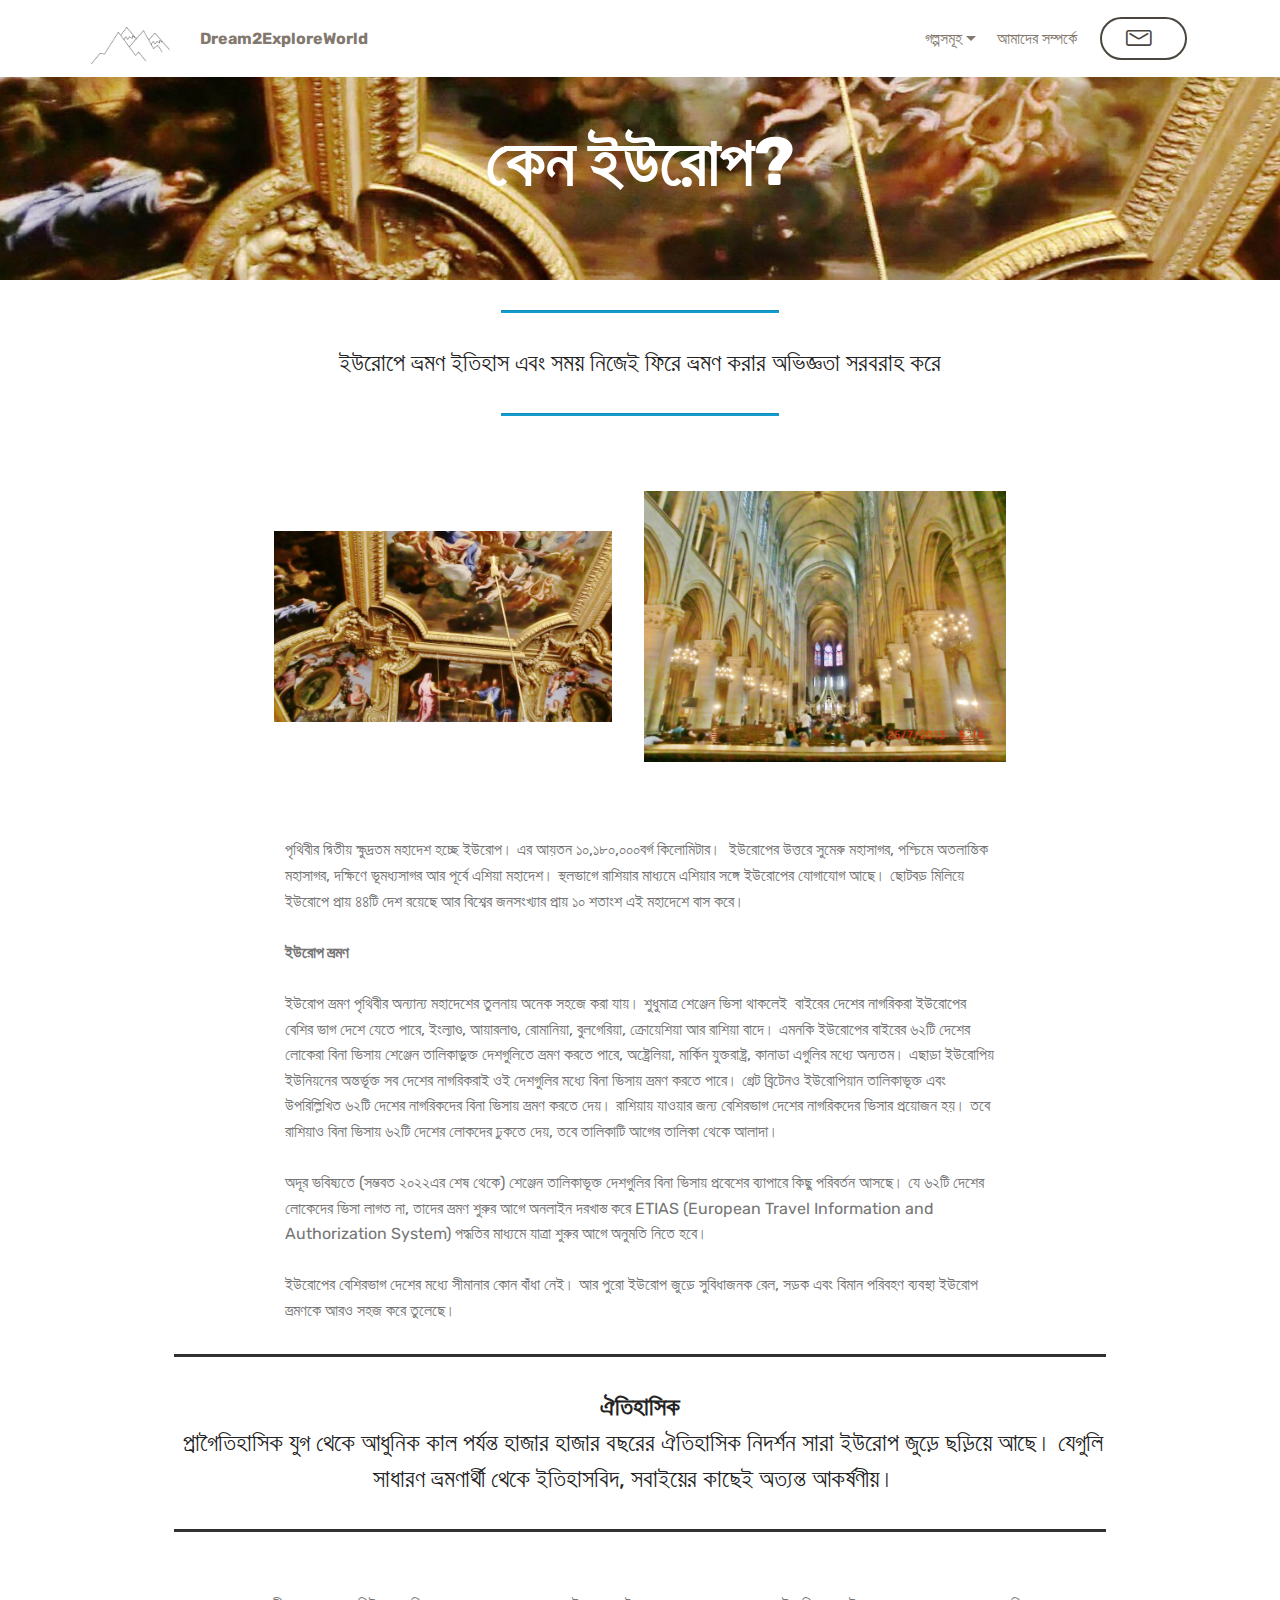
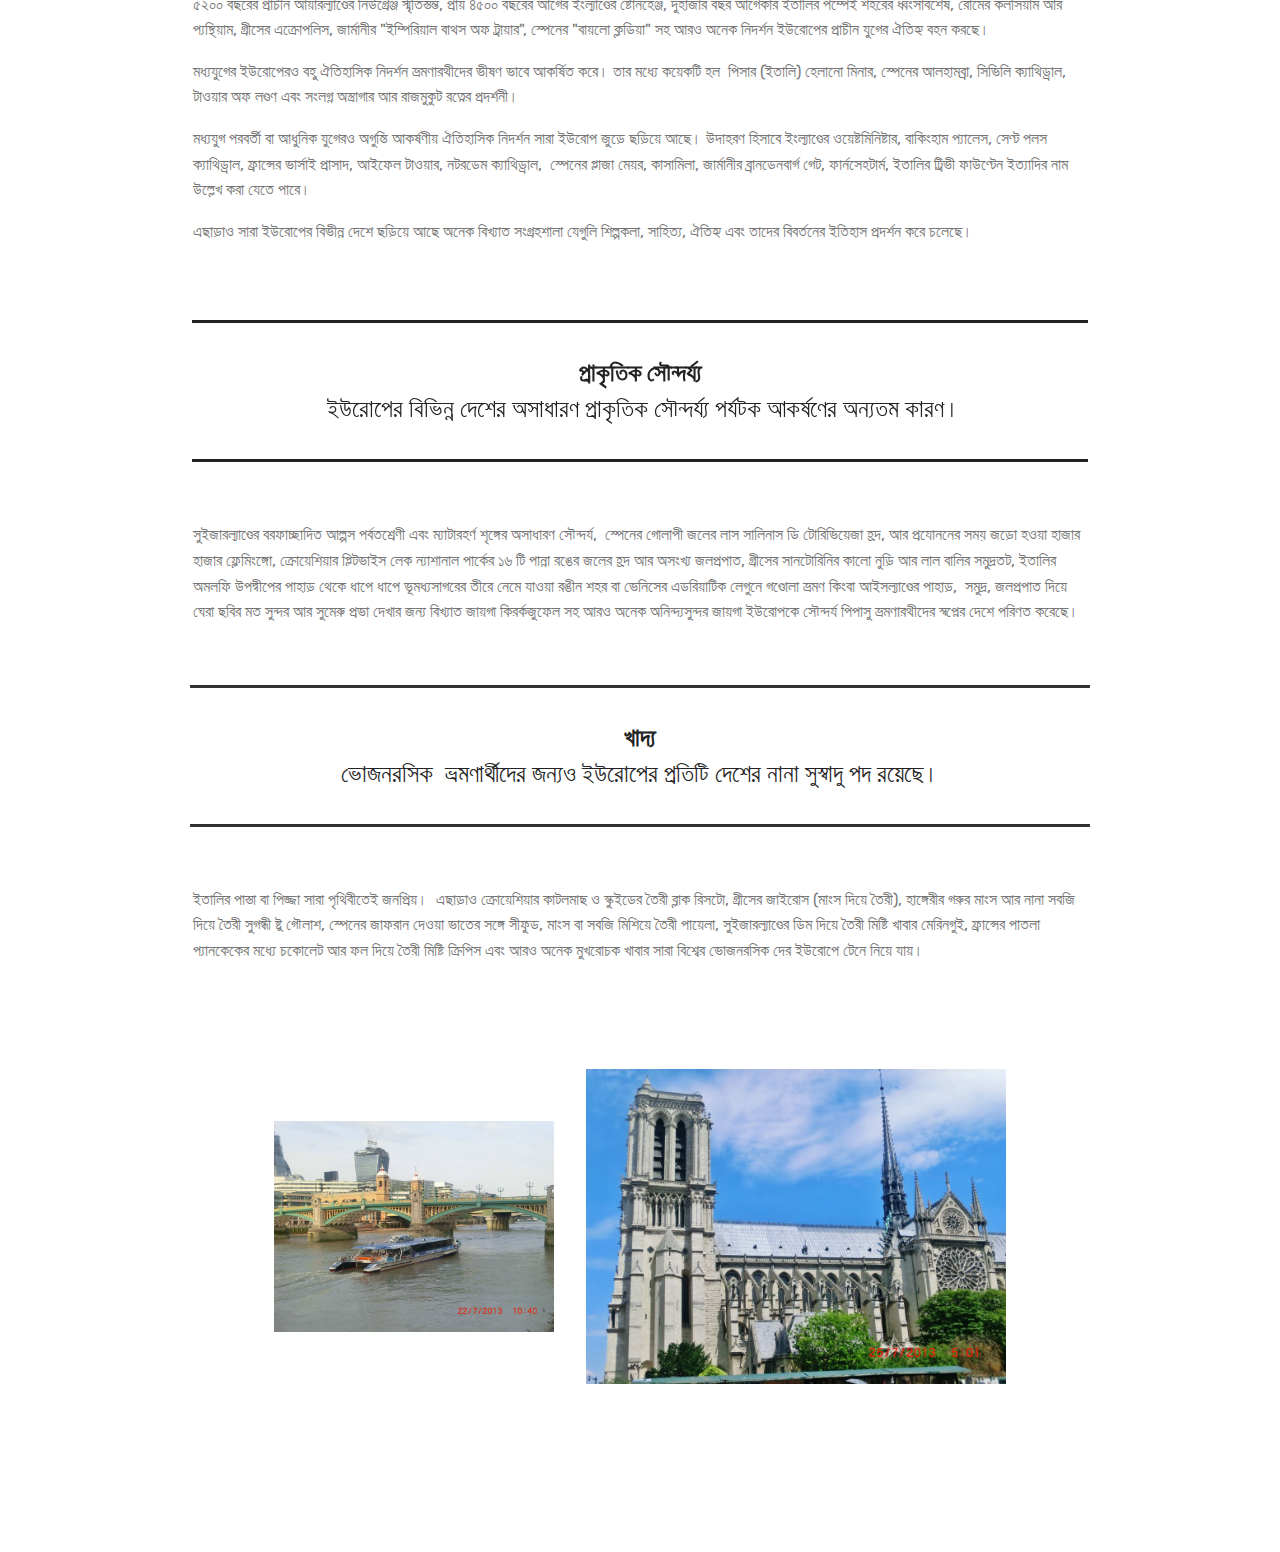
<file: why-europe.html>
<!DOCTYPE html>
<html  >
<head>
  <!-- Site made with Mobirise Website Builder v5.1.4, https://mobirise.com -->
  <meta charset="UTF-8">
  <meta http-equiv="X-UA-Compatible" content="IE=edge">
  <meta name="generator" content="Mobirise v5.1.4, mobirise.com">
  <meta name="viewport" content="width=device-width, initial-scale=1, minimum-scale=1">
  <link rel="shortcut icon" href="assets/images/logo-dark-134x76.png" type="image/x-icon">
  <meta name="description" content="Why Europe">
  
  
  <title>Why Europe?</title>
  <link rel="stylesheet" href="assets/web/assets/mobirise-icons-bold/mobirise-icons-bold.css">
  <link rel="stylesheet" href="assets/bootstrap/css/bootstrap.min.css">
  <link rel="stylesheet" href="assets/bootstrap/css/bootstrap-grid.min.css">
  <link rel="stylesheet" href="assets/bootstrap/css/bootstrap-reboot.min.css">
  <link rel="stylesheet" href="assets/tether/tether.min.css">
  <link rel="stylesheet" href="assets/dropdown/css/style.css">
  <link rel="stylesheet" href="assets/socicon/css/styles.css">
  <link rel="stylesheet" href="assets/theme/css/style.css">
  <link rel="preload" as="style" href="assets/mobirise/css/mbr-additional.css"><link rel="stylesheet" href="assets/mobirise/css/mbr-additional.css" type="text/css">
  
  
  
  
</head>
<body>
  
  <section class="menu cid-rGAp9emMc4" once="menu" id="menu2-f">

    

    <nav class="navbar navbar-expand beta-menu navbar-dropdown align-items-center navbar-fixed-top navbar-toggleable-sm">
        <button class="navbar-toggler navbar-toggler-right" type="button" data-toggle="collapse" data-target="#navbarSupportedContent" aria-controls="navbarSupportedContent" aria-expanded="false" aria-label="Toggle navigation">
            <div class="hamburger">
                <span></span>
                <span></span>
                <span></span>
                <span></span>
            </div>
        </button>
        <div class="menu-logo">
            <div class="navbar-brand">
                <span class="navbar-logo">
                    
                        <img src="assets/images/logo-dark-134x76.png" alt="Mobirise" title="" style="height: 3.8rem;">
                    
                </span>
                <span class="navbar-caption-wrap"><a class="navbar-caption text-primary display-4" href="index.html">Dream2ExploreWorld</a></span>
            </div>
        </div>
        <div class="collapse navbar-collapse" id="navbarSupportedContent">
            <ul class="navbar-nav nav-dropdown" data-app-modern-menu="true"><li class="nav-item dropdown">
                    <a class="nav-link link text-primary dropdown-toggle display-4" href="index.html" data-toggle="dropdown-submenu" aria-expanded="false">গল্পসমূহ<br></a><div class="dropdown-menu"><a class="text-primary dropdown-item display-4" href="recent-stories.html">সাম্প্রতিক গল্প<br></a><div class="dropdown"><a class="text-primary dropdown-item dropdown-toggle display-4" href="#" aria-expanded="false" data-toggle="dropdown-submenu">ইউরোপ<br></a><div class="dropdown-menu dropdown-submenu"><a class="text-primary dropdown-item display-4" href="why-europe.html" aria-expanded="false">কেন ইউরোপ?</a></div></div><div class="dropdown"><a class="text-primary dropdown-item dropdown-toggle display-4" href="#" aria-expanded="false" data-toggle="dropdown-submenu">আমেরিকা<br></a><div class="dropdown-menu dropdown-submenu"><div class="dropdown"><a class="text-primary dropdown-item dropdown-toggle display-4" href="#" aria-expanded="false" data-toggle="dropdown-submenu">হাওয়াই</a><div class="dropdown-menu dropdown-submenu"><a class="text-primary dropdown-item display-4" href="why-hawaii.html" aria-expanded="false">হাওয়াই কেন?</a></div></div></div></div></div>
                </li><li class="nav-item"><a class="nav-link link text-primary display-4" href="about-us.html" aria-expanded="false">আমাদের সম্পর্কে<br></a></li></ul>
            <div class="navbar-buttons mbr-section-btn"><a class="btn btn-sm btn-primary-outline display-4" href="contact-us.html"><span class="mbrib-letter mbr-iconfont mbr-iconfont-btn"></span></a></div>
        </div>
    </nav>
</section>

<section class="mbr-section content5 cid-rGC1CU91fu mbr-parallax-background" id="content5-g">

    

    

    <div class="container">
        <div class="media-container-row">
            <div class="title col-12 col-md-8">
                <h2 class="align-center mbr-bold mbr-white pb-3 mbr-fonts-style display-1">
                    <br><div>কেন ইউরোপ?</div></h2>
                
                
                
            </div>
        </div>
    </div>
</section>

<section class="mbr-section article content9 cid-sdfOZBRLIS" id="content9-38">
    
     

    <div class="container">
        <div class="inner-container" style="width: 100%;">
            <hr class="line" style="width: 25%;">
            <div class="section-text align-center mbr-fonts-style display-5">ইউরোপে ভ্রমণ ইতিহাস এবং সময় নিজেই ফিরে ভ্রমণ করার অভিজ্ঞতা সরবরাহ করে</div>
            <hr class="line" style="width: 25%;">
        </div>
        </div>
</section>

<section class="cid-sgt0d2unTB" id="content13-3j">
    
    <div class="container">
            <div class="media-container-row" style="width: 66%;">
                <div class="img-item item1" style="width: 98%;">
                    <img src="assets/images/1277523-10201180517168604-1338874770-o-2000x1500.jpeg" alt="">
                    
                </div>
                <div class="img-item">
                    <img src="assets/images/1266395-10201180525408810-597238680-o-2000x1500-800x600.jpg" alt="">
                    
                </div>
            </div>
    </div>
</section>

<section class="mbr-section article content11 cid-rGC2dCXrdW" id="content11-m">
     

    <div class="container">
        <div class="media-container-row">
            <div class="mbr-text counter-container col-12 col-md-8 mbr-fonts-style display-7">
                <div>পৃথিবীর দ্বিতীয় ক্ষুদ্রতম মহাদেশ হচ্ছে ইউরোপ। এর আয়তন ১০,১৮০,০০০বর্গ কিলোমিটার।&nbsp; ইউরোপের উত্তরে সুমেরু মহাসাগর, পশ্চিমে অতলান্তিক মহাসাগর, দক্ষিণে ভূমধ্যসাগর আর পূর্বে এশিয়া মহাদেশ। স্থলভাগে রাশিয়ার মাধ্যমে এশিয়ার সঙ্গে ইউরোপের যোগাযোগ আছে। ছোটবড় মিলিয়ে ইউরোপে প্রায় ৪৪টি দেশ রয়েছে আর বিশ্বের জনসংখ্যার প্রায় ১০ শতাংশ এই মহাদেশে বাস করে।</div><div><br></div><div><strong>ইউরোপ ভ্রমণ</strong></div><div><strong><br></strong></div><div>ইউরোপ ভ্রমণ পৃথিবীর অন্যান্য মহাদেশের তুলনায় অনেক সহজে করা যায়। শুধুমাত্র শেঞ্জেন ভিসা থাকলেই&nbsp; বাইরের দেশের নাগরিকরা ইউরোপের বেশির ভাগ দেশে যেতে পারে<span style="font-size: 1rem;">, ইংল্যাণ্ড, আয়ারলাণ্ড, রোমানিয়া, বুলগেরিয়া, ক্রোয়েশিয়া আর রাশিয়া বাদে। এমনকি ইউরোপের বাইরের ৬২টি দেশের লোকেরা বিনা ভিসায় শেঞ্জেন তালিকাভুক্ত দেশগুলিতে ভ্রমণ করতে পারে, অষ্ট্রেলিয়া, মার্কিন যুক্তরাষ্ট্র, কানাডা এগুলির মধ্যে অন্যতম। এছাড়া ইউরোপিয় ইউনিয়নের অন্তর্ভূক্ত সব দেশের নাগরিকরাই ওই দেশগুলির মধ্যে বিনা ভিসায় ভ্রমণ করতে পারে। গ্রেট ব্রিটেনও ইউরোপিয়ান তালিকাভূক্ত এবং উপরিল্লিখিত ৬২টি দেশের নাগরিকদের বিনা ভিসায় ভ্রমণ করতে দেয়। রাশিয়ায় যাওয়ার জন্য বেশিরভাগ দেশের নাগরিকদের ভিসার প্রয়োজন হয়। তবে রাশিয়াও বিনা ভিসায় ৬২টি দেশের লোকদের ঢুকতে দেয়, তবে তালিকাটি আগের তালিকা থেকে আলাদা।</span></div><div><span style="font-size: 1rem;"><br></span></div><div><span style="font-size: 1rem;">অদূর ভবিষ্যতে (সম্ভবত ২০২২এর শেষ থেকে) শেঞ্জেন তালিকাভূক্ত দেশগুলির বিনা ভিসায় প্রবেশের ব্যাপারে কিছু পরিবর্তন আসছে। যে ৬২টি দেশের লোকেদের ভিসা লাগত না, তাদের ভ্রমণ শুরুর আগে অনলাইন দরখাস্ত করে ETIAS (European Travel Information and </span>Authorization<span style="font-size: 1rem;">&nbsp;System) পদ্ধতির মাধ্যমে যাত্রা শুরুর আগে অনুমতি নিতে হবে।</span></div><div><span style="font-size: 1rem;"><br></span></div><div>ইউরোপের বেশিরভাগ দেশের মধ্যে সীমানার কোন বাঁধা নেই। আর পুরো ইউরোপ জুড়ে সুবিধাজনক রেল, সড়ক এবং বিমান পরিবহণ ব্যবস্থা ইউরোপ ভ্রমণকে আরও সহজ করে তুলেছে।</div>
            </div>
        </div>
    </div>
</section>

<section class="mbr-section article content9 cid-sgsYOpZtoz" id="content9-3b">
    
     

    <div class="container">
        <div class="inner-container" style="width: 84%;">
            <hr class="line" style="width: 100%;">
            <div class="section-text align-center mbr-fonts-style display-5"><strong>ঐতিহাসিক<br></strong>&nbsp;প্রাগৈতিহাসিক যুগ থেকে আধুনিক কাল পর্যন্ত হাজার হাজার বছরের ঐতিহাসিক নিদর্শন সারা ইউরোপ জুড়ে ছড়িয়ে আছে। যেগুলি সাধারণ ভ্রমণার্থী থেকে ইতিহাসবিদ, সবাইয়ের কাছেই অত্যন্ত আকর্ষণীয়।&nbsp;&nbsp;</div>
            <hr class="line" style="width: 100%;">
        </div>
        </div>
</section>

<section class="mbr-section article content1 cid-sgsYQci8HF" id="content1-3e">
    
     

    <div class="container">
        <div class="media-container-row">
            <div class="mbr-text col-12 mbr-fonts-style display-7 col-md-10"><p>৫২০০ বছরের প্রাচীন আয়ারল্যাণ্ডের নিউগ্রেঞ্জ স্মৃতিস্তম্ভ, প্রায় ৪৫০০ বছরের আগের ইংল্যাণ্ডের ষ্টোনহেঞ্জ, দুহাজার বছর আগেকার ইতালির পম্পেই শহরের ধ্বংসাবশেষ, রোমের কলসিয়াম আর প্যন্থিয়াম, গ্রীসের এক্রোপলিস, জার্মানীর "ইম্পিরিয়াল বাথস অফ ট্রায়ার", স্পেনের "বায়লো ক্লডিয়া" সহ আরও অনেক নিদর্শন ইউরোপের প্রাচীন যুগের ঐতিহ্য বহন করছে।</p><p>মধ্যযুগের ইউরোপেরও বহু ঐতিহাসিক নিদর্শন ভ্রমণারথীদের ভীষণ ভাবে আকর্ষিত করে। তার মধ্যে কয়েকটি হল&nbsp; পিসার (ইতালি) হেলানো মিনার, স্পেনের আলহামব্রা, সিভিলি ক্যাথিড্রাল, টাওয়ার অফ লণ্ডণ এবং সংলগ্ন অস্ত্রাগার আর রাজমুকুট রত্নের প্রদর্শনী।&nbsp;</p><p>মধ্যযুগ পরবর্তী বা আধুনিক যুগেরও অগুন্তি আকর্ষণীয় ঐতিহাসিক নিদর্শন সারা ইউরোপ জুড়ে ছড়িয়ে আছে। উদাহরণ হিসাবে ইংল্যাণ্ডের ওয়েষ্টমিনিষ্টার, বাকিংহাম প্যালেস, সেণ্ট পলস ক্যাথিড্রাল, ফ্রান্সের ভার্সাই প্রাসাদ, আইফেল টাওয়ার, নটরডেম ক্যাথিড্রাল,&nbsp; স্পেনের প্লাজা মেয়র, কাসামিলা, জার্মানীর ব্রানডেনবার্গ গেট, ফার্নসেহটার্ম, ইতালির ট্রিভী ফাউণ্টেন ইত্যাদির নাম উল্লেখ করা যেতে পারে।</p><p>এছাড়াও সারা ইউরোপের বিভীন্ন দেশে ছড়িয়ে আছে অনেক বিখ্যাত সংগ্রহশালা যেগুলি শিল্পকলা, সাহিত্য, ঐতিহ্য এবং তাদের বিবর্তনের ইতিহাস প্রদর্শন করে চলেছে।</p></div>
        </div>
    </div>
</section>

<section class="mbr-section article content9 cid-sgsYOWdagB" id="content9-3c">
    
     

    <div class="container">
        <div class="inner-container" style="width: 95%;">
            <hr class="line" style="width: 85%;">
            <div class="section-text align-center mbr-fonts-style display-5"><strong>প্রাকৃতিক সৌন্দর্য্য</strong><br>&nbsp;ইউরোপের বিভিন্ন দেশের অসাধারণ প্রাকৃতিক সৌন্দর্য্য পর্যটক আকর্ষণের অন্যতম কারণ।</div>
            <hr class="line" style="width: 85%;">
        </div>
        </div>
</section>

<section class="mbr-section article content1 cid-sgsYQMZ3LH" id="content1-3f">
    
     

    <div class="container">
        <div class="media-container-row">
            <div class="mbr-text col-12 mbr-fonts-style display-7 col-md-10"><div>সুইজারল্যাণ্ডের বরফাচ্ছাদিত আল্পস পর্বতশ্রেণী এবং ম্যাটারহর্ণ শৃঙ্গের অসাধারণ সৌন্দর্য,&nbsp; স্পেনের গোলাপী জলের লাস সালিনাস ডি টোরিভিয়েজা হ্রদ, আর প্রযোননের সময় জড়ো হওয়া হাজার হাজার ফ্লেমিংঙ্গো, ক্রোয়েশিয়ার প্লিটভাইস লেক ন্যাশানাল পার্কের ১৬ টি পান্না রঙের জলের হ্রদ আর অসংখ্য জলপ্রপাত, গ্রীসের সানটোরিনির কালো নুড়ি আর লাল বালির সমুদ্রতট, ইতালির অমলফি উপদ্বীপের পাহাড় থেকে ধাপে ধাপে ভূমধ্যসাগরের তীরে নেমে যাওয়া রঙীন শহর বা ভেনিসের এডরিয়াটিক লেগুনে গণ্ডোলা ভ্রমণ কিংবা আইসল্যাণ্ডের পাহাড়,&nbsp; সমুদ্র, জলপ্রপাত দিয়ে ঘেরা ছবির মত সুন্দর আর সুমেরু প্রভা দেখার জন্য বিখ্যাত জায়গা কিরর্কজুফেল সহ আরও অনেক অনিন্দ্যসুন্দর জায়গা ইউরোপকে সৌন্দর্য পিপাসু ভ্রমণারথীদের স্বপ্নের দেশে পরিণত করেছে।</div></div>
        </div>
    </div>
</section>

<section class="mbr-section article content9 cid-sgsYPtlLR2" id="content9-3d">
    
     

    <div class="container">
        <div class="inner-container" style="width: 100%;">
            <hr class="line" style="width: 81%;">
            <div class="section-text align-center mbr-fonts-style display-5"><strong>খাদ্য<br></strong> ভোজনরসিক&nbsp;&nbsp;ভ্রমণার্থীদের জন্যও ইউরোপের প্রতিটি দেশের নানা সুস্বাদু পদ রয়েছে।</div>
            <hr class="line" style="width: 81%;">
        </div>
        </div>
</section>

<section class="mbr-section article content1 cid-sgsYRiwPw5" id="content1-3g">
    
     

    <div class="container">
        <div class="media-container-row">
            <div class="mbr-text col-12 mbr-fonts-style display-7 col-md-10">ইতালির&nbsp;পাস্তা বা পিজ্জা সারা পৃথিবীতেই জনপ্রিয়।&nbsp; এছাড়াও ক্রোয়েশিয়ার কাটলমাছ ও স্কুইডের তৈরী ব্লাক রিসটো, গ্রীসের জাইরোস (মাংস দিয়ে তৈরী), হাঙ্গেরীর গরুর মাংস আর নানা সবজি দিয়ে তৈরী সুগন্ধী ষ্টু গৌলাশ, স্পেনের জাফরান দেওয়া ভাতের সঙ্গে সীফুড, মাংস বা সবজি মিশিয়ে তৈরী পায়েলা, সুইজারল্যাণ্ডের ডিম দিয়ে তৈরী মিষ্টি খাবার মেরিনগুই, ফ্রান্সের পাতলা প্যানকেকের মধ্যে চকোলেট আর ফল দিয়ে তৈরী মিষ্টি ক্রিপিস এবং আরও অনেক মুখরোচক খাবার সারা বিশ্বের ভোজনরসিক দের ইউরোপে টেনে নিয়ে যায়।</div>
        </div>
    </div>
</section>

<section class="cid-rNC3SNn03Z" id="content13-34">
    
    <div class="container">
            <div class="media-container-row" style="width: 66%;">
                <div class="img-item item1" style="width: 71%;">
                    <img src="assets/images/1167254-10201096818276184-1161586591-o-890x668.jpg" alt="" title="">
                    
                </div>
                <div class="img-item">
                    <img src="assets/images/61553572-10216456353574967-6181014193043406848-o-510x383.jpg" alt="" title="">
                    
                </div>
            </div>
    </div>
</section>

<section once="footers" class="cid-rGTYAHiw0X mbr-reveal" id="footer7-y">

    

    

    <div class="container">
        <div class="media-container-row align-center mbr-white">
            
            <div class="row social-row">
                <div class="social-list align-right pb-2">
                    
                    
                    
                    
                    
                    
                <div class="soc-item">
                        <a href="https://www.youtube.com/user/Travelmaniac100" target="_blank">
                            <span class="mbr-iconfont mbr-iconfont-social socicon-youtube socicon"></span>
                        </a>
                    </div><div class="soc-item">
                        <a href="https://www.instagram.com/dream2exploreworld/" target="_blank">
                            <span class="mbr-iconfont mbr-iconfont-social socicon-instagram socicon"></span>
                        </a>
                    </div><div class="soc-item">
                        <a href="https://www.facebook.com/pages/category/Travel---Transportation/Dream2ExploreWorld-853767118318321/" target="_blank">
                            <span class="mbr-iconfont mbr-iconfont-social socicon-facebook socicon"></span>
                        </a>
                    </div></div>
            </div>
            <div class="row row-copirayt">
                <p class="mbr-text mb-0 mbr-fonts-style mbr-white align-center display-7">
                    © Copyright 2020 Dream2ExploreWorld</p>
            </div>
        </div>
    </div>
</section>

<script src="assets/web/assets/jquery/jquery.min.js"></script>  <script src="assets/popper/popper.min.js"></script>  <script src="assets/bootstrap/js/bootstrap.min.js"></script>  <script src="assets/tether/tether.min.js"></script>  <script src="assets/smoothscroll/smooth-scroll.js"></script>  <script src="assets/dropdown/js/nav-dropdown.js"></script>  <script src="assets/dropdown/js/navbar-dropdown.js"></script>  <script src="assets/touchswipe/jquery.touch-swipe.min.js"></script>  <script src="assets/parallax/jarallax.min.js"></script>  <script src="assets/theme/js/script.js"></script>  
  
  
</body>
</html>
</file>
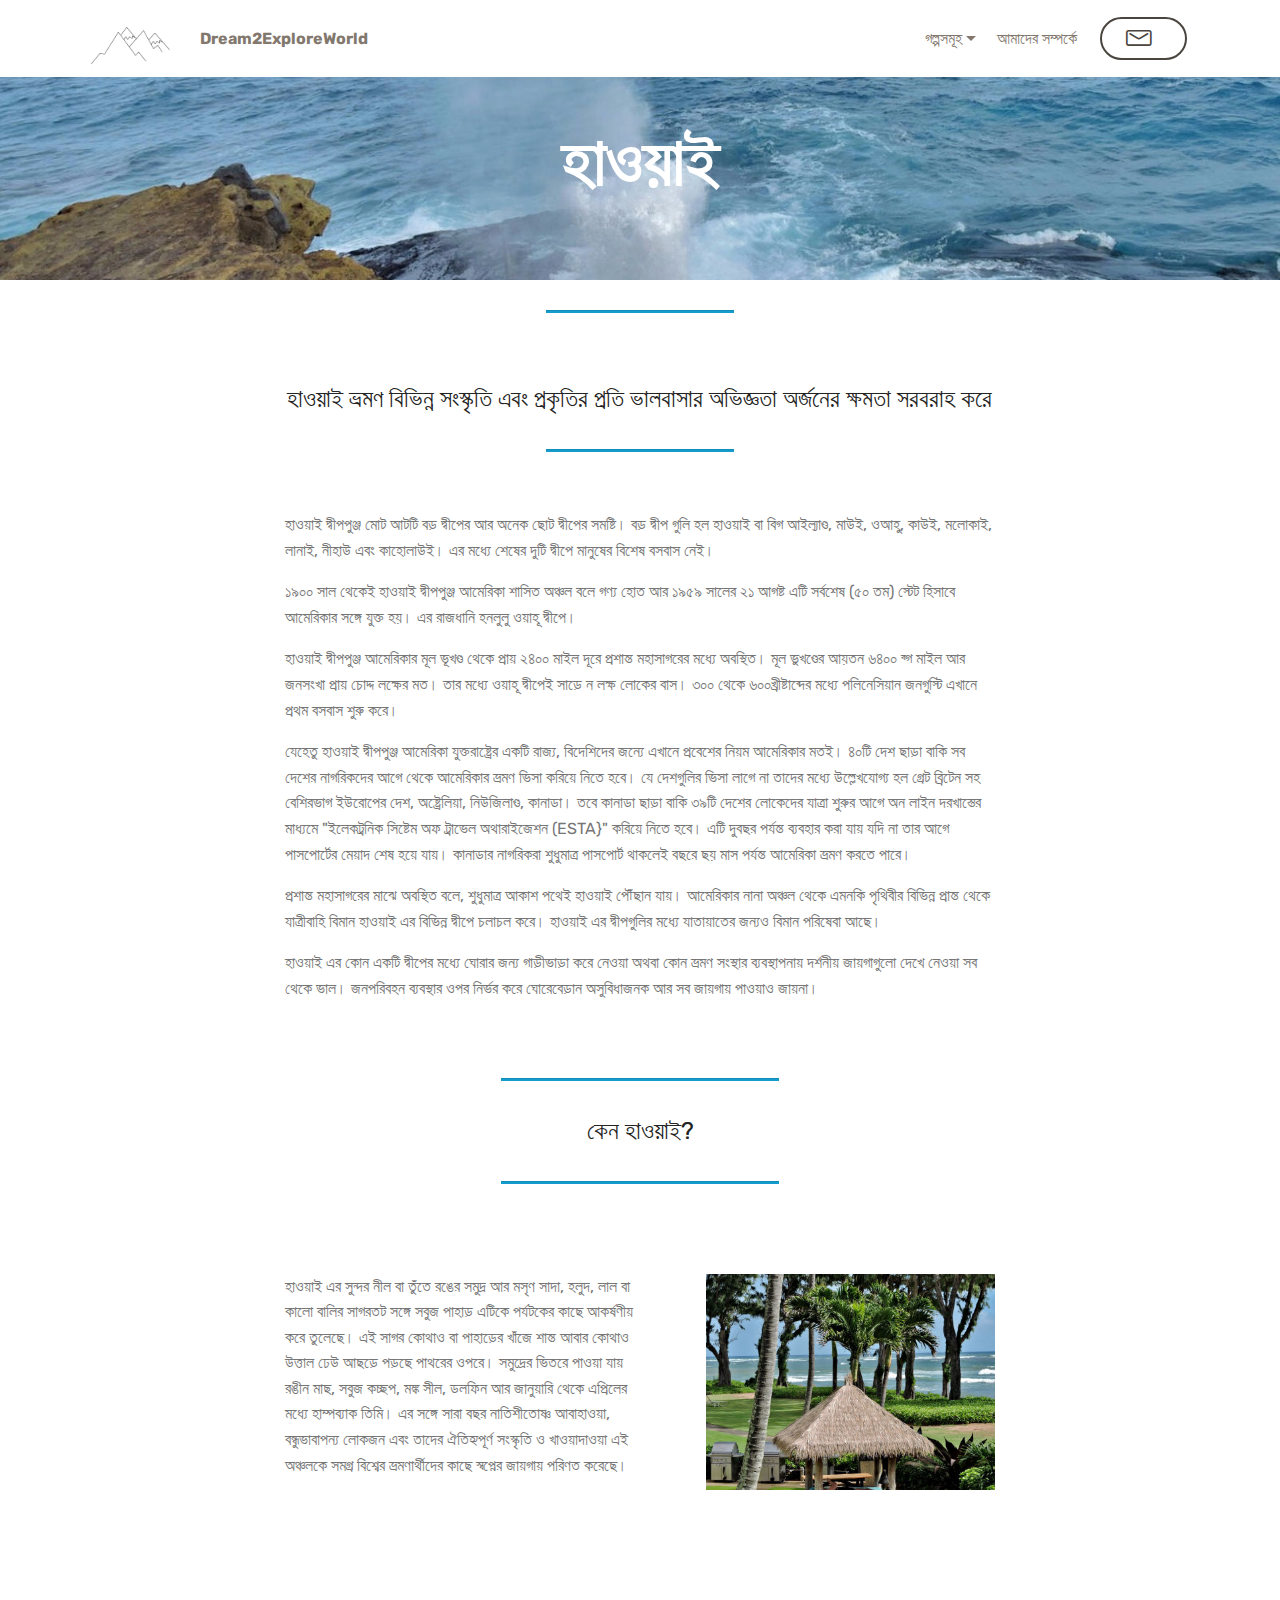
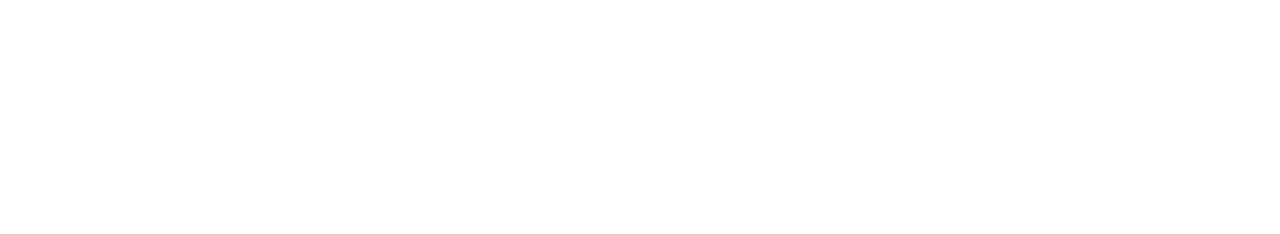
<file: why-hawaii.html>
<!DOCTYPE html>
<html  >
<head>
  <!-- Site made with Mobirise Website Builder v5.1.4, https://mobirise.com -->
  <meta charset="UTF-8">
  <meta http-equiv="X-UA-Compatible" content="IE=edge">
  <meta name="generator" content="Mobirise v5.1.4, mobirise.com">
  <meta name="viewport" content="width=device-width, initial-scale=1, minimum-scale=1">
  <link rel="shortcut icon" href="assets/images/logo-dark-134x76.png" type="image/x-icon">
  <meta name="description" content="Why Hawaii">
  
  
  <title>Why Hawaii?</title>
  <link rel="stylesheet" href="assets/web/assets/mobirise-icons-bold/mobirise-icons-bold.css">
  <link rel="stylesheet" href="assets/bootstrap/css/bootstrap.min.css">
  <link rel="stylesheet" href="assets/bootstrap/css/bootstrap-grid.min.css">
  <link rel="stylesheet" href="assets/bootstrap/css/bootstrap-reboot.min.css">
  <link rel="stylesheet" href="assets/tether/tether.min.css">
  <link rel="stylesheet" href="assets/dropdown/css/style.css">
  <link rel="stylesheet" href="assets/socicon/css/styles.css">
  <link rel="stylesheet" href="assets/theme/css/style.css">
  <link rel="preload" as="style" href="assets/mobirise/css/mbr-additional.css"><link rel="stylesheet" href="assets/mobirise/css/mbr-additional.css" type="text/css">
  
  
  
  
</head>
<body>
  
  <section class="menu cid-rGTYPXnhkh" once="menu" id="menu2-z">

    

    <nav class="navbar navbar-expand beta-menu navbar-dropdown align-items-center navbar-fixed-top navbar-toggleable-sm">
        <button class="navbar-toggler navbar-toggler-right" type="button" data-toggle="collapse" data-target="#navbarSupportedContent" aria-controls="navbarSupportedContent" aria-expanded="false" aria-label="Toggle navigation">
            <div class="hamburger">
                <span></span>
                <span></span>
                <span></span>
                <span></span>
            </div>
        </button>
        <div class="menu-logo">
            <div class="navbar-brand">
                <span class="navbar-logo">
                    
                        <img src="assets/images/logo-dark-134x76.png" alt="Mobirise" title="" style="height: 3.8rem;">
                    
                </span>
                <span class="navbar-caption-wrap"><a class="navbar-caption text-primary display-4" href="index.html">Dream2ExploreWorld</a></span>
            </div>
        </div>
        <div class="collapse navbar-collapse" id="navbarSupportedContent">
            <ul class="navbar-nav nav-dropdown" data-app-modern-menu="true"><li class="nav-item dropdown">
                    <a class="nav-link link text-primary dropdown-toggle display-4" href="index.html" data-toggle="dropdown-submenu" aria-expanded="false">গল্পসমূহ<br></a><div class="dropdown-menu"><a class="text-primary dropdown-item display-4" href="recent-stories.html">সাম্প্রতিক গল্প<br></a><div class="dropdown"><a class="text-primary dropdown-item dropdown-toggle display-4" href="#" aria-expanded="false" data-toggle="dropdown-submenu">ইউরোপ<br></a><div class="dropdown-menu dropdown-submenu"><a class="text-primary dropdown-item display-4" href="why-europe.html" aria-expanded="false">কেন ইউরোপ?</a></div></div><div class="dropdown"><a class="text-primary dropdown-item dropdown-toggle display-4" href="#" aria-expanded="false" data-toggle="dropdown-submenu">আমেরিকা<br></a><div class="dropdown-menu dropdown-submenu"><div class="dropdown"><a class="text-primary dropdown-item dropdown-toggle display-4" href="#" aria-expanded="false" data-toggle="dropdown-submenu">হাওয়াই</a><div class="dropdown-menu dropdown-submenu"><a class="text-primary dropdown-item display-4" href="why-hawaii.html" aria-expanded="false">হাওয়াই কেন?</a></div></div></div></div></div>
                </li><li class="nav-item"><a class="nav-link link text-primary display-4" href="about-us.html" aria-expanded="false">আমাদের সম্পর্কে<br></a></li></ul>
            <div class="navbar-buttons mbr-section-btn"><a class="btn btn-sm btn-primary-outline display-4" href="contact-us.html"><span class="mbrib-letter mbr-iconfont mbr-iconfont-btn"></span></a></div>
        </div>
    </nav>
</section>

<section class="mbr-section content5 cid-rGTYPXOGE7 mbr-parallax-background" id="content5-10">

    

    

    <div class="container">
        <div class="media-container-row">
            <div class="title col-12 col-md-8">
                <h2 class="align-center mbr-bold mbr-white pb-3 mbr-fonts-style display-1">
                    <br><div>হাওয়াই</div></h2>
                
                
                
            </div>
        </div>
    </div>
</section>

<section class="mbr-section article content9 cid-sdfPI4nYms" id="content9-39">
    
     

    <div class="container">
        <div class="inner-container" style="width: 68%;">
            <hr class="line" style="width: 25%;">
            <div class="section-text align-center mbr-fonts-style display-5"><div><br></div><div>হাওয়াই ভ্রমণ বিভিন্ন সংস্কৃতি এবং প্রকৃতির প্রতি ভালবাসার অভিজ্ঞতা অর্জনের ক্ষমতা সরবরাহ করে</div></div>
            <hr class="line" style="width: 25%;">
        </div>
        </div>
</section>

<section class="mbr-section article content1 cid-sdfPQlHXrC" id="content1-3a">
    
     

    <div class="container">
        <div class="media-container-row">
            <div class="mbr-text col-12 mbr-fonts-style display-7 col-md-8"><p>হাওয়াই দ্বীপপুঞ্জ মোট আটটি বড় দ্বীপের আর অনেক ছোট দ্বীপের সমষ্টি। বড় দ্বীপ গুলি হল হাওয়াই বা বিগ আইল্যাণ্ড, মাউই, ওআহু, কাউই, মলোকাই, লানাই, নীহাউ এবং কাহোলাউই। এর মধ্যে শেষের দুটি দ্বীপে মানুষের বিশেষ বসবাস নেই।</p><p>১৯০০ সাল থেকেই হাওয়াই দ্বীপপুঞ্জ আমেরিকা শাসিত অঞ্চল বলে গণ্য হোত আর ১৯৫৯ সালের ২১ আগষ্ট এটি সর্বশেষ (৫০ তম) স্টেট হিসাবে আমেরিকার সঙ্গে যুক্ত হয়। এর রাজধানি হনলুলু ওয়াহূ দ্বীপে।&nbsp;</p><p>হাওয়াই দ্বীপপুঞ্জ আমেরিকার মূল ভূখণ্ড থেকে প্রায় ২৪০০ মাইল দূরে প্রশান্ত মহাসাগরের মধ্যে অবস্থিত। মূল ভুখণ্ডের আয়তন ৬৪০০ ব্গ মাইল আর জনসংখা প্রায় চোদ্দ লক্ষের মত। তার মধ্যে ওয়াহূ দ্বীপেই সাড়ে ন লক্ষ লোকের বাস। ৩০০ থেকে ৬০০খ্রীষ্টাব্দের মধ্যে  পলিনেসিয়ান জনগুস্টি এখানে প্রথম বসবাস শুরু করে।</p><p>যেহেতু হাওয়াই দ্বীপপুঞ্জ আমেরিকা যুক্তরাষ্ট্রের একটি রাজ্য, বিদেশিদের জন্যে এখানে প্রবেশের নিয়ম আমেরিকার মতই। ৪০টি দেশ ছাড়া বাকি সব দেশের নাগরিকদের আগে থেকে আমেরিকার ভ্রমণ ভিসা করিয়ে নিতে হবে। যে দেশগুলির ভিসা লাগে না তাদের মধ্যে উল্লেখযোগ্য হল গ্রেট ব্রিটেন সহ বেশিরভাগ ইউরোপের দেশ, অষ্ট্রেলিয়া, নিউজিলাণ্ড, কানাডা। তবে কানাডা ছাড়া বাকি ৩৯টি দেশের লোকেদের যাত্রা শুরুর আগে অন লাইন দরখাস্তের মাধ্যমে "ইলেকট্রনিক সিষ্টেম অফ ট্রাভেল অথারাইজেশন (ESTA}" করিয়ে নিতে হবে।  এটি দুবছর পর্যন্ত ব্যবহার করা যায় যদি না তার আগে পাসপোর্টের মেয়াদ শেষ হয়ে যায়। কানাডার নাগরিকরা শুধুমাত্র পাসপোর্ট থাকলেই বছরে ছয় মাস পর্যন্ত আমেরিকা ভ্রমণ করতে পারে।</p><p>প্রশান্ত মহাসাগরের মাঝে অবস্থিত বলে, শুধুমাত্র আকাশ পথেই হাওয়াই পৌঁছান যায়। আমেরিকার নানা অঞ্চল থেকে এমনকি পৃথিবীর বিভিন্ন প্রান্ত থেকে যাত্রীবাহি বিমান হাওয়াই এর বিভিন্ন দ্বীপে চলাচল করে। হাওয়াই এর দ্বীপগুলির মধ্যে যাতায়াতের জন্যও বিমান পরিষেবা আছে।</p><p>হাওয়াই এর কোন একটি দ্বীপের মধ্যে ঘোরার জন্য গাড়ীভাড়া করে নেওয়া অথবা কোন ভ্রমণ সংস্থার ব্যবস্থাপনায় দর্শনীয় জায়গাগুলো দেখে নেওয়া সব থেকে ভাল। জনপরিবহন ব্যবস্থার ওপর নির্ভর করে ঘোরেবেড়ান অসুবিধাজনক আর সব জায়গায় পাওয়াও জায়না।</p></div>
        </div>
    </div>
</section>

<section class="mbr-section article content9 cid-rNC2JbJHDp" id="content9-30">
    
     

    <div class="container">
        <div class="inner-container" style="width: 100%;">
            <hr class="line" style="width: 25%;">
            <div class="section-text align-center mbr-fonts-style display-5">কেন হাওয়াই?</div>
            <hr class="line" style="width: 25%;">
        </div>
        </div>
</section>

<section class="mbr-section content7 cid-rNC314ISd1" id="content7-33">
          
    

    <div class="container">
        <div class="media-container-row">
            <div class="col-12 col-md-8">
                <div class="media-container-row">
                    <div class="media-content">
                        <div class="mbr-section-text">
                            <p class="mbr-text align-right mb-0 mbr-fonts-style display-7">হাওয়াই এর সুন্দর নীল বা তুঁতে রঙের সমুদ্র আর মসৃণ সাদা, হলুদ, লাল বা কালো বালির সাগরতট সঙ্গে সবুজ পাহাড় এটিকে পর্যটকের কাছে আকর্ষণীয় করে তুলেছে। এই সাগর কোথাও বা পাহাড়ের খাঁজে শান্ত আবার কোথাও উত্তাল ঢেউ আছড়ে পড়ছে পাথরের ওপরে। সমুদ্রের ভিতরে পাওয়া যায় রঙীন মাছ, সবুজ কচ্ছপ, মঙ্ক সীল, ডলফিন আর জানুয়ারি থেকে এপ্রিলের মধ্যে হাম্পব্যাক তিমি। এর সঙ্গে সারা বছর নাতিশীতোষ্ণ আবাহাওয়া, বন্ধুভাবাপন্য লোকজন এবং তাদের ঐতিহ্যপূর্ণ সংস্কৃতি ও খাওয়াদাওয়া এই অঞ্চলকে সমগ্র বিশ্বের ভ্রমণার্থীদের কাছে স্বপ্নের জায়গায় পরিণত করেছে।</p>
                        </div>
                    </div>
                    <div class="mbr-figure" style="width: 90%;">
                     <img src="assets/images/50211496-10215496862028278-7510663568837050368-o-436x327.jpg" alt="Mobirise" title="">  
                    </div>
                </div>
            </div>
        </div>
    </div>
</section>

<section class="mbr-section article content1 cid-rNC2QuWgCu" id="content1-31">
    
     

    <div class="container">
        <div class="media-container-row">
            <div class="mbr-text col-12 mbr-fonts-style display-7 col-md-8"><p><br></p></div>
        </div>
    </div>
</section>

<section once="footers" class="cid-rGTYPZrYS9 mbr-reveal" id="footer7-17">

    

    

    <div class="container">
        <div class="media-container-row align-center mbr-white">
            
            <div class="row social-row">
                <div class="social-list align-right pb-2">
                    
                    
                    
                    
                    
                    
                <div class="soc-item">
                        <a href="https://www.youtube.com/user/Travelmaniac100" target="_blank">
                            <span class="mbr-iconfont mbr-iconfont-social socicon-youtube socicon"></span>
                        </a>
                    </div><div class="soc-item">
                        <a href="https://www.instagram.com/dream2exploreworld/" target="_blank">
                            <span class="mbr-iconfont mbr-iconfont-social socicon-instagram socicon"></span>
                        </a>
                    </div><div class="soc-item">
                        <a href="https://www.facebook.com/pages/category/Travel---Transportation/Dream2ExploreWorld-853767118318321/" target="_blank">
                            <span class="mbr-iconfont mbr-iconfont-social socicon-facebook socicon"></span>
                        </a>
                    </div></div>
            </div>
            <div class="row row-copirayt">
                <p class="mbr-text mb-0 mbr-fonts-style mbr-white align-center display-7">
                    © Copyright 2020 Dream2ExploreWorld</p>
            </div>
        </div>
    </div>
</section>

<script src="assets/web/assets/jquery/jquery.min.js"></script>  <script src="assets/popper/popper.min.js"></script>  <script src="assets/bootstrap/js/bootstrap.min.js"></script>  <script src="assets/tether/tether.min.js"></script>  <script src="assets/smoothscroll/smooth-scroll.js"></script>  <script src="assets/dropdown/js/nav-dropdown.js"></script>  <script src="assets/dropdown/js/navbar-dropdown.js"></script>  <script src="assets/touchswipe/jquery.touch-swipe.min.js"></script>  <script src="assets/parallax/jarallax.min.js"></script>  <script src="assets/theme/js/script.js"></script>  
  
  
</body>
</html>
</file>
<file: assets/web/assets/mobirise-icons-bold/mobirise-icons-bold.css>
@font-face {
  font-family: 'mobirise-icons-bold';
  font-display: swap;
  src:  url('mobirise-icons-bold.eot?m1l4yr');
  src:  url('mobirise-icons-bold.eot?m1l4yr#iefix') format('embedded-opentype'),
    url('mobirise-icons-bold.ttf?m1l4yr') format('truetype'),
    url('mobirise-icons-bold.woff?m1l4yr') format('woff'),
    url('mobirise-icons-bold.svg?m1l4yr#mobirise-icons-bold') format('svg');
  font-weight: normal;
  font-style: normal;
}

[class^="mbrib-"], [class*="mbrib-"] {
  /* use !important to prevent issues with browser extensions that change fonts */
  font-family: 'mobirise-icons-bold' !important;
  speak: none;
  font-style: normal;
  font-weight: normal;
  font-variant: normal;
  text-transform: none;
  line-height: 1;

  /* Better Font Rendering =========== */
  -webkit-font-smoothing: antialiased;
  -moz-osx-font-smoothing: grayscale;
}

.mbrib-add-submenu:before {
  content: "\e900";
}
.mbrib-alert:before {
  content: "\e901";
}
.mbrib-align-center:before {
  content: "\e902";
}
.mbrib-align-justify:before {
  content: "\e903";
}
.mbrib-align-left:before {
  content: "\e904";
}
.mbrib-align-right:before {
  content: "\e905";
}
.mbrib-android:before {
  content: "\e906";
}
.mbrib-apple:before {
  content: "\e907";
}
.mbrib-arrow-down:before {
  content: "\e908";
}
.mbrib-arrow-next:before {
  content: "\e909";
}
.mbrib-arrow-prev:before {
  content: "\e90a";
}
.mbrib-arrow-up:before {
  content: "\e90b";
}
.mbrib-bold:before {
  content: "\e90c";
}
.mbrib-bookmark:before {
  content: "\e90d";
}
.mbrib-bootstrap:before {
  content: "\e90e";
}
.mbrib-briefcase:before {
  content: "\e90f";
}
.mbrib-browse:before {
  content: "\e910";
}
.mbrib-bulleted-list:before {
  content: "\e911";
}
.mbrib-calendar:before {
  content: "\e912";
}
.mbrib-camera:before {
  content: "\e913";
}
.mbrib-cart-add:before {
  content: "\e914";
}
.mbrib-cart-full:before {
  content: "\e915";
}
.mbrib-cash:before {
  content: "\e916";
}
.mbrib-change-style:before {
  content: "\e917";
}
.mbrib-chat:before {
  content: "\e918";
}
.mbrib-clock:before {
  content: "\e919";
}
.mbrib-close:before {
  content: "\e91a";
}
.mbrib-cloud:before {
  content: "\e91b";
}
.mbrib-code:before {
  content: "\e91c";
}
.mbrib-contact-form:before {
  content: "\e91d";
}
.mbrib-credit-card:before {
  content: "\e91e";
}
.mbrib-cursor-click:before {
  content: "\e91f";
}
.mbrib-cust-feedback:before {
  content: "\e920";
}
.mbrib-database:before {
  content: "\e921";
}
.mbrib-delivery:before {
  content: "\e922";
}
.mbrib-desktop:before {
  content: "\e923";
}
.mbrib-devices:before {
  content: "\e924";
}
.mbrib-down:before {
  content: "\e925";
}
.mbrib-download:before {
  content: "\e926";
}
.mbrib-drag-n-drop:before {
  content: "\e927";
}
.mbrib-drag-n-drop2:before {
  content: "\e928";
}
.mbrib-edit:before {
  content: "\e929";
}
.mbrib-edit2:before {
  content: "\e92a";
}
.mbrib-error:before {
  content: "\e92b";
}
.mbrib-extension:before {
  content: "\e92c";
}
.mbrib-features:before {
  content: "\e92d";
}
.mbrib-file:before {
  content: "\e92e";
}
.mbrib-flag:before {
  content: "\e92f";
}
.mbrib-folder:before {
  content: "\e930";
}
.mbrib-gift:before {
  content: "\e931";
}
.mbrib-github:before {
  content: "\e932";
}
.mbrib-globe-2:before {
  content: "\e933";
}
.mbrib-globe:before {
  content: "\e934";
}
.mbrib-growing-chart:before {
  content: "\e935";
}
.mbrib-hearth:before {
  content: "\e936";
}
.mbrib-help:before {
  content: "\e937";
}
.mbrib-home:before {
  content: "\e938";
}
.mbrib-hot-cup:before {
  content: "\e939";
}
.mbrib-idea:before {
  content: "\e93a";
}
.mbrib-image-gallery:before {
  content: "\e93b";
}
.mbrib-image-slider:before {
  content: "\e93c";
}
.mbrib-info:before {
  content: "\e93d";
}
.mbrib-italic:before {
  content: "\e93e";
}
.mbrib-key:before {
  content: "\e93f";
}
.mbrib-laptop:before {
  content: "\e940";
}
.mbrib-layers:before {
  content: "\e941";
}
.mbrib-left-right:before {
  content: "\e942";
}
.mbrib-left:before {
  content: "\e943";
}
.mbrib-letter:before {
  content: "\e944";
}
.mbrib-like:before {
  content: "\e945";
}
.mbrib-link:before {
  content: "\e946";
}
.mbrib-lock:before {
  content: "\e947";
}
.mbrib-login:before {
  content: "\e948";
}
.mbrib-logout:before {
  content: "\e949";
}
.mbrib-magic-stick:before {
  content: "\e94a";
}
.mbrib-map-pin:before {
  content: "\e94b";
}
.mbrib-menu:before {
  content: "\e94c";
}
.mbrib-mobile:before {
  content: "\e94d";
}
.mbrib-mobile2:before {
  content: "\e94e";
}
.mbrib-mobirise:before {
  content: "\e94f";
}
.mbrib-more-horizontal:before {
  content: "\e950";
}
.mbrib-more-vertical:before {
  content: "\e951";
}
.mbrib-music:before {
  content: "\e952";
}
.mbrib-new-file:before {
  content: "\e953";
}
.mbrib-numbered-list:before {
  content: "\e954";
}
.mbrib-opened-folder:before {
  content: "\e955";
}
.mbrib-pages:before {
  content: "\e956";
}
.mbrib-paper-plane:before {
  content: "\e957";
}
.mbrib-paperclip:before {
  content: "\e958";
}
.mbrib-photo:before {
  content: "\e959";
}
.mbrib-photos:before {
  content: "\e95a";
}
.mbrib-pin:before {
  content: "\e95b";
}
.mbrib-play:before {
  content: "\e95c";
}
.mbrib-plus:before {
  content: "\e95d";
}
.mbrib-preview:before {
  content: "\e95e";
}
.mbrib-print:before {
  content: "\e95f";
}
.mbrib-protect:before {
  content: "\e960";
}
.mbrib-question:before {
  content: "\e961";
}
.mbrib-quote-left:before {
  content: "\e962";
}
.mbrib-quote-right:before {
  content: "\e963";
}
.mbrib-redo:before {
  content: "\e964";
}
.mbrib-refresh:before {
  content: "\e965";
}
.mbrib-responsive:before {
  content: "\e966";
}
.mbrib-right:before {
  content: "\e967";
}
.mbrib-rocket:before {
  content: "\e968";
}
.mbrib-sad-face:before {
  content: "\e969";
}
.mbrib-sale:before {
  content: "\e96a";
}
.mbrib-save:before {
  content: "\e96b";
}
.mbrib-search:before {
  content: "\e96c";
}
.mbrib-setting:before {
  content: "\e96d";
}
.mbrib-setting2:before {
  content: "\e96e";
}
.mbrib-setting3:before {
  content: "\e96f";
}
.mbrib-share:before {
  content: "\e970";
}
.mbrib-shopping-bag:before {
  content: "\e971";
}
.mbrib-shopping-basket:before {
  content: "\e972";
}
.mbrib-shopping-cart:before {
  content: "\e973";
}
.mbrib-sites:before {
  content: "\e974";
}
.mbrib-smile-face:before {
  content: "\e975";
}
.mbrib-speed:before {
  content: "\e976";
}
.mbrib-star:before {
  content: "\e977";
}
.mbrib-success:before {
  content: "\e978";
}
.mbrib-sun:before {
  content: "\e979";
}
.mbrib-sun2:before {
  content: "\e97a";
}
.mbrib-tablet-vertical:before {
  content: "\e97b";
}
.mbrib-tablet:before {
  content: "\e97c";
}
.mbrib-target:before {
  content: "\e97d";
}
.mbrib-timer:before {
  content: "\e97e";
}
.mbrib-to-ftp:before {
  content: "\e97f";
}
.mbrib-to-local-drive:before {
  content: "\e980";
}
.mbrib-touch-swipe:before {
  content: "\e981";
}
.mbrib-touch:before {
  content: "\e982";
}
.mbrib-trash:before {
  content: "\e983";
}
.mbrib-underline:before {
  content: "\e984";
}
.mbrib-undo:before {
  content: "\e985";
}
.mbrib-unlink:before {
  content: "\e986";
}
.mbrib-unlock:before {
  content: "\e987";
}
.mbrib-up-down:before {
  content: "\e988";
}
.mbrib-up:before {
  content: "\e989";
}
.mbrib-update:before {
  content: "\e98a";
}
.mbrib-upload:before {
  content: "\e98b";
}
.mbrib-user:before {
  content: "\e98c";
}
.mbrib-user2:before {
  content: "\e98d";
}
.mbrib-users:before {
  content: "\e98e";
}
.mbrib-video-play:before {
  content: "\e98f";
}
.mbrib-video:before {
  content: "\e990";
}
.mbrib-watch:before {
  content: "\e991";
}
.mbrib-website-theme:before {
  content: "\e992";
}
.mbrib-wifi:before {
  content: "\e993";
}
.mbrib-windows:before {
  content: "\e994";
}
.mbrib-zoom-out:before {
  content: "\e995";
}
</file>
<file: assets/web/assets/mobirise-icons/mobirise-icons.css>
@font-face {
  font-family: 'MobiriseIcons';
  src:  url('mobirise-icons.eot?spat4u');
  src:  url('mobirise-icons.eot?spat4u#iefix') format('embedded-opentype'),
    url('mobirise-icons.ttf?spat4u') format('truetype'),
    url('mobirise-icons.woff?spat4u') format('woff'),
    url('mobirise-icons.svg?spat4u#MobiriseIcons') format('svg');
  font-weight: normal;
  font-style: normal;
  font-display: swap;
}

[class^="mbri-"], [class*=" mbri-"] {
  /* use !important to prevent issues with browser extensions that change fonts */
  font-family: MobiriseIcons !important;
  speak: none;
  font-style: normal;
  font-weight: normal;
  font-variant: normal;
  text-transform: none;
  line-height: 1;

  /* Better Font Rendering =========== */
  -webkit-font-smoothing: antialiased;
  -moz-osx-font-smoothing: grayscale;
}

.mbri-add-submenu:before {
  content: "\e900";
}
.mbri-alert:before {
  content: "\e901";
}
.mbri-align-center:before {
  content: "\e902";
}
.mbri-align-justify:before {
  content: "\e903";
}
.mbri-align-left:before {
  content: "\e904";
}
.mbri-align-right:before {
  content: "\e905";
}
.mbri-android:before {
  content: "\e906";
}
.mbri-apple:before {
  content: "\e907";
}
.mbri-arrow-down:before {
  content: "\e908";
}
.mbri-arrow-next:before {
  content: "\e909";
}
.mbri-arrow-prev:before {
  content: "\e90a";
}
.mbri-arrow-up:before {
  content: "\e90b";
}
.mbri-bold:before {
  content: "\e90c";
}
.mbri-bookmark:before {
  content: "\e90d";
}
.mbri-bootstrap:before {
  content: "\e90e";
}
.mbri-briefcase:before {
  content: "\e90f";
}
.mbri-browse:before {
  content: "\e910";
}
.mbri-bulleted-list:before {
  content: "\e911";
}
.mbri-calendar:before {
  content: "\e912";
}
.mbri-camera:before {
  content: "\e913";
}
.mbri-cart-add:before {
  content: "\e914";
}
.mbri-cart-full:before {
  content: "\e915";
}
.mbri-cash:before {
  content: "\e916";
}
.mbri-change-style:before {
  content: "\e917";
}
.mbri-chat:before {
  content: "\e918";
}
.mbri-clock:before {
  content: "\e919";
}
.mbri-close:before {
  content: "\e91a";
}
.mbri-cloud:before {
  content: "\e91b";
}
.mbri-code:before {
  content: "\e91c";
}
.mbri-contact-form:before {
  content: "\e91d";
}
.mbri-credit-card:before {
  content: "\e91e";
}
.mbri-cursor-click:before {
  content: "\e91f";
}
.mbri-cust-feedback:before {
  content: "\e920";
}
.mbri-database:before {
  content: "\e921";
}
.mbri-delivery:before {
  content: "\e922";
}
.mbri-desktop:before {
  content: "\e923";
}
.mbri-devices:before {
  content: "\e924";
}
.mbri-down:before {
  content: "\e925";
}
.mbri-download:before {
  content: "\e989";
}
.mbri-drag-n-drop:before {
  content: "\e927";
}
.mbri-drag-n-drop2:before {
  content: "\e928";
}
.mbri-edit:before {
  content: "\e929";
}
.mbri-edit2:before {
  content: "\e92a";
}
.mbri-error:before {
  content: "\e92b";
}
.mbri-extension:before {
  content: "\e92c";
}
.mbri-features:before {
  content: "\e92d";
}
.mbri-file:before {
  content: "\e92e";
}
.mbri-flag:before {
  content: "\e92f";
}
.mbri-folder:before {
  content: "\e930";
}
.mbri-gift:before {
  content: "\e931";
}
.mbri-github:before {
  content: "\e932";
}
.mbri-globe:before {
  content: "\e933";
}
.mbri-globe-2:before {
  content: "\e934";
}
.mbri-growing-chart:before {
  content: "\e935";
}
.mbri-hearth:before {
  content: "\e936";
}
.mbri-help:before {
  content: "\e937";
}
.mbri-home:before {
  content: "\e938";
}
.mbri-hot-cup:before {
  content: "\e939";
}
.mbri-idea:before {
  content: "\e93a";
}
.mbri-image-gallery:before {
  content: "\e93b";
}
.mbri-image-slider:before {
  content: "\e93c";
}
.mbri-info:before {
  content: "\e93d";
}
.mbri-italic:before {
  content: "\e93e";
}
.mbri-key:before {
  content: "\e93f";
}
.mbri-laptop:before {
  content: "\e940";
}
.mbri-layers:before {
  content: "\e941";
}
.mbri-left-right:before {
  content: "\e942";
}
.mbri-left:before {
  content: "\e943";
}
.mbri-letter:before {
  content: "\e944";
}
.mbri-like:before {
  content: "\e945";
}
.mbri-link:before {
  content: "\e946";
}
.mbri-lock:before {
  content: "\e947";
}
.mbri-login:before {
  content: "\e948";
}
.mbri-logout:before {
  content: "\e949";
}
.mbri-magic-stick:before {
  content: "\e94a";
}
.mbri-map-pin:before {
  content: "\e94b";
}
.mbri-menu:before {
  content: "\e94c";
}
.mbri-mobile:before {
  content: "\e94d";
}
.mbri-mobile2:before {
  content: "\e94e";
}
.mbri-mobirise:before {
  content: "\e94f";
}
.mbri-more-horizontal:before {
  content: "\e950";
}
.mbri-more-vertical:before {
  content: "\e951";
}
.mbri-music:before {
  content: "\e952";
}
.mbri-new-file:before {
  content: "\e953";
}
.mbri-numbered-list:before {
  content: "\e954";
}
.mbri-opened-folder:before {
  content: "\e955";
}
.mbri-pages:before {
  content: "\e956";
}
.mbri-paper-plane:before {
  content: "\e957";
}
.mbri-paperclip:before {
  content: "\e958";
}
.mbri-photo:before {
  content: "\e959";
}
.mbri-photos:before {
  content: "\e95a";
}
.mbri-pin:before {
  content: "\e95b";
}
.mbri-play:before {
  content: "\e95c";
}
.mbri-plus:before {
  content: "\e95d";
}
.mbri-preview:before {
  content: "\e95e";
}
.mbri-print:before {
  content: "\e95f";
}
.mbri-protect:before {
  content: "\e960";
}
.mbri-question:before {
  content: "\e961";
}
.mbri-quote-left:before {
  content: "\e962";
}
.mbri-quote-right:before {
  content: "\e963";
}
.mbri-refresh:before {
  content: "\e964";
}
.mbri-responsive:before {
  content: "\e965";
}
.mbri-right:before {
  content: "\e966";
}
.mbri-rocket:before {
  content: "\e967";
}
.mbri-sad-face:before {
  content: "\e968";
}
.mbri-sale:before {
  content: "\e969";
}
.mbri-save:before {
  content: "\e96a";
}
.mbri-search:before {
  content: "\e96b";
}
.mbri-setting:before {
  content: "\e96c";
}
.mbri-setting2:before {
  content: "\e96d";
}
.mbri-setting3:before {
  content: "\e96e";
}
.mbri-share:before {
  content: "\e96f";
}
.mbri-shopping-bag:before {
  content: "\e970";
}
.mbri-shopping-basket:before {
  content: "\e971";
}
.mbri-shopping-cart:before {
  content: "\e972";
}
.mbri-sites:before {
  content: "\e973";
}
.mbri-smile-face:before {
  content: "\e974";
}
.mbri-speed:before {
  content: "\e975";
}
.mbri-star:before {
  content: "\e976";
}
.mbri-success:before {
  content: "\e977";
}
.mbri-sun:before {
  content: "\e978";
}
.mbri-sun2:before {
  content: "\e979";
}
.mbri-tablet:before {
  content: "\e97a";
}
.mbri-tablet-vertical:before {
  content: "\e97b";
}
.mbri-target:before {
  content: "\e97c";
}
.mbri-timer:before {
  content: "\e97d";
}
.mbri-to-ftp:before {
  content: "\e97e";
}
.mbri-to-local-drive:before {
  content: "\e97f";
}
.mbri-touch-swipe:before {
  content: "\e980";
}
.mbri-touch:before {
  content: "\e981";
}
.mbri-trash:before {
  content: "\e982";
}
.mbri-underline:before {
  content: "\e983";
}
.mbri-unlink:before {
  content: "\e984";
}
.mbri-unlock:before {
  content: "\e985";
}
.mbri-up-down:before {
  content: "\e986";
}
.mbri-up:before {
  content: "\e987";
}
.mbri-update:before {
  content: "\e988";
}
.mbri-upload:before {
 content: "\e926"; 
}
.mbri-user:before {
  content: "\e98a";
}
.mbri-user2:before {
  content: "\e98b";
}
.mbri-users:before {
  content: "\e98c";
}
.mbri-video:before {
  content: "\e98d";
}
.mbri-video-play:before {
  content: "\e98e";
}
.mbri-watch:before {
  content: "\e98f";
}
.mbri-website-theme:before {
  content: "\e990";
}
.mbri-wifi:before {
  content: "\e991";
}
.mbri-windows:before {
  content: "\e992";
}
.mbri-zoom-out:before {
  content: "\e993";
}
.mbri-redo:before {
  content: "\e994";
}
.mbri-undo:before {
  content: "\e995";
}
</file>
<file: assets/dropdown/css/style.css>
.navbar-dropdown {
  left: 0;
  padding: 0;
  position: absolute;
  right: 0;
  top: 0;
  transition: all 0.45s ease;
  z-index: 1030;
  background: #282828; }
  .navbar-dropdown .navbar-logo {
    margin-right: 0.8rem;
    transition: margin 0.3s ease-in-out;
    vertical-align: middle; }
    .navbar-dropdown .navbar-logo img {
      height: 3.125rem;
      transition: all 0.3s ease-in-out; }
    .navbar-dropdown .navbar-logo.mbr-iconfont {
      font-size: 3.125rem;
      line-height: 3.125rem; }
  .navbar-dropdown .navbar-caption {
    font-weight: 700;
    white-space: normal;
    vertical-align: -4px;
    line-height: 3.125rem !important; }
    .navbar-dropdown .navbar-caption, .navbar-dropdown .navbar-caption:hover {
      color: inherit;
      text-decoration: none; }
  .navbar-dropdown .mbr-iconfont + .navbar-caption {
    vertical-align: -1px; }
  .navbar-dropdown.navbar-fixed-top {
    position: fixed; }
  .navbar-dropdown .navbar-brand span {
    vertical-align: -4px; }
  .navbar-dropdown.bg-color.transparent {
    background: none; }
  .navbar-dropdown.navbar-short .navbar-brand {
    padding: 0.625rem 0; }
    .navbar-dropdown.navbar-short .navbar-brand span {
      vertical-align: -1px; }
  .navbar-dropdown.navbar-short .navbar-caption {
    line-height: 2.375rem !important;
    vertical-align: -2px; }
  .navbar-dropdown.navbar-short .navbar-logo {
    margin-right: 0.5rem; }
    .navbar-dropdown.navbar-short .navbar-logo img {
      height: 2.375rem; }
    .navbar-dropdown.navbar-short .navbar-logo.mbr-iconfont {
      font-size: 2.375rem;
      line-height: 2.375rem; }
  .navbar-dropdown.navbar-short .mbr-table-cell {
    height: 3.625rem; }
  .navbar-dropdown .navbar-close {
    left: 0.6875rem;
    position: fixed;
    top: 0.75rem;
    z-index: 1000; }
  .navbar-dropdown .hamburger-icon {
    content: "";
    display: inline-block;
    vertical-align: middle;
    width: 16px;
    -webkit-box-shadow: 0 -6px 0 1px #282828,0 0 0 1px #282828,0 6px 0 1px #282828;
    -moz-box-shadow: 0 -6px 0 1px #282828,0 0 0 1px #282828,0 6px 0 1px #282828;
    box-shadow: 0 -6px 0 1px #282828,0 0 0 1px #282828,0 6px 0 1px #282828; }

.dropdown-menu .dropdown-toggle[data-toggle="dropdown-submenu"]::after {
  border-bottom: 0.35em solid transparent;
  border-left: 0.35em solid;
  border-right: 0;
  border-top: 0.35em solid transparent;
  margin-left: 0.3rem; }

.dropdown-menu .dropdown-item:focus {
  outline: 0; }

.nav-dropdown {
  font-size: 0.75rem;
  font-weight: 500;
  height: auto !important; }
  .nav-dropdown .nav-btn {
    padding-left: 1rem; }
  .nav-dropdown .link {
    margin: .667em 1.667em;
    font-weight: 500;
    padding: 0;
    transition: color .2s ease-in-out; }
    .nav-dropdown .link.dropdown-toggle {
      margin-right: 2.583em; }
      .nav-dropdown .link.dropdown-toggle::after {
        margin-left: .25rem;
        border-top: 0.35em solid;
        border-right: 0.35em solid transparent;
        border-left: 0.35em solid transparent;
        border-bottom: 0; }
      .nav-dropdown .link.dropdown-toggle[aria-expanded="true"] {
        margin: 0;
        padding: 0.667em 3.263em  0.667em 1.667em; }
  .nav-dropdown .link::after,
  .nav-dropdown .dropdown-item::after {
    color: inherit; }
  .nav-dropdown .btn {
    font-size: 0.75rem;
    font-weight: 700;
    letter-spacing: 0;
    margin-bottom: 0;
    padding-left: 1.25rem;
    padding-right: 1.25rem; }
  .nav-dropdown .dropdown-menu {
    border-radius: 0;
    border: 0;
    left: 0;
    margin: 0;
    padding-bottom: 1.25rem;
    padding-top: 1.25rem;
    position: relative; }
  .nav-dropdown .dropdown-submenu {
    margin-left: 0.125rem;
    top: 0; }
  .nav-dropdown .dropdown-item {
    font-weight: 500;
    line-height: 2;
    padding: 0.3846em 4.615em 0.3846em 1.5385em;
    position: relative;
    transition: color .2s ease-in-out, background-color .2s ease-in-out; }
    .nav-dropdown .dropdown-item::after {
      margin-top: -0.3077em;
      position: absolute;
      right: 1.1538em;
      top: 50%; }
    .nav-dropdown .dropdown-item:focus, .nav-dropdown .dropdown-item:hover {
      background: none; }

@media (max-width: 767px) {
  .nav-dropdown.navbar-toggleable-sm {
    bottom: 0;
    display: none;
    left: 0;
    overflow-x: hidden;
    position: fixed;
    top: 0;
    transform: translateX(-100%);
    -ms-transform: translateX(-100%);
    -webkit-transform: translateX(-100%);
    width: 18.75rem;
    z-index: 999; } }
.nav-dropdown.navbar-toggleable-xl {
  bottom: 0;
  display: none;
  left: 0;
  overflow-x: hidden;
  position: fixed;
  top: 0;
  transform: translateX(-100%);
  -ms-transform: translateX(-100%);
  -webkit-transform: translateX(-100%);
  width: 18.75rem;
  z-index: 999; }

.nav-dropdown-sm {
  display: block !important;
  overflow-x: hidden;
  overflow: auto;
  padding-top: 3.875rem; }
  .nav-dropdown-sm::after {
    content: "";
    display: block;
    height: 3rem;
    width: 100%; }
  .nav-dropdown-sm.collapse.in ~ .navbar-close {
    display: block !important; }
  .nav-dropdown-sm.collapsing, .nav-dropdown-sm.collapse.in {
    transform: translateX(0);
    -ms-transform: translateX(0);
    -webkit-transform: translateX(0);
    transition: all 0.25s ease-out;
    -webkit-transition: all 0.25s ease-out;
    background: #282828; }
  .nav-dropdown-sm.collapsing[aria-expanded="false"] {
    transform: translateX(-100%);
    -ms-transform: translateX(-100%);
    -webkit-transform: translateX(-100%); }
  .nav-dropdown-sm .nav-item {
    display: block;
    margin-left: 0 !important;
    padding-left: 0; }
  .nav-dropdown-sm .link,
  .nav-dropdown-sm .dropdown-item {
    border-top: 1px dotted rgba(255, 255, 255, 0.1);
    font-size: 0.8125rem;
    line-height: 1.6;
    margin: 0 !important;
    padding: 0.875rem 2.4rem 0.875rem 1.5625rem !important;
    position: relative;
    white-space: normal; }
    .nav-dropdown-sm .link:focus, .nav-dropdown-sm .link:hover,
    .nav-dropdown-sm .dropdown-item:focus,
    .nav-dropdown-sm .dropdown-item:hover {
      background: rgba(0, 0, 0, 0.2) !important;
      color: #c0a375; }
  .nav-dropdown-sm .nav-btn {
    position: relative;
    padding: 1.5625rem 1.5625rem 0 1.5625rem; }
    .nav-dropdown-sm .nav-btn::before {
      border-top: 1px dotted rgba(255, 255, 255, 0.1);
      content: "";
      left: 0;
      position: absolute;
      top: 0;
      width: 100%; }
    .nav-dropdown-sm .nav-btn + .nav-btn {
      padding-top: 0.625rem; }
      .nav-dropdown-sm .nav-btn + .nav-btn::before {
        display: none; }
  .nav-dropdown-sm .btn {
    padding: 0.625rem 0; }
  .nav-dropdown-sm .dropdown-toggle[data-toggle="dropdown-submenu"]::after {
    margin-left: .25rem;
    border-top: 0.35em solid;
    border-right: 0.35em solid transparent;
    border-left: 0.35em solid transparent;
    border-bottom: 0; }
  .nav-dropdown-sm .dropdown-toggle[data-toggle="dropdown-submenu"][aria-expanded="true"]::after {
    border-top: 0;
    border-right: 0.35em solid transparent;
    border-left: 0.35em solid transparent;
    border-bottom: 0.35em solid; }
  .nav-dropdown-sm .dropdown-menu {
    margin: 0;
    padding: 0;
    position: relative;
    top: 0;
    left: 0;
    width: 100%;
    border: 0;
    float: none;
    border-radius: 0;
    background: none; }
  .nav-dropdown-sm .dropdown-submenu {
    left: 100%;
    margin-left: 0.125rem;
    margin-top: -1.25rem;
    top: 0; }

.navbar-toggleable-sm .nav-dropdown .dropdown-menu {
  position: absolute; }

.navbar-toggleable-sm .nav-dropdown .dropdown-submenu {
  left: 100%;
  margin-left: 0.125rem;
  margin-top: -1.25rem;
  top: 0; }

.navbar-toggleable-sm.opened .nav-dropdown .dropdown-menu {
  position: relative; }

.navbar-toggleable-sm.opened .nav-dropdown .dropdown-submenu {
  left: 0;
  margin-left: 00rem;
  margin-top: 0rem;
  top: 0; }

.is-builder .nav-dropdown.collapsing {
  transition: none !important; }

/*# sourceMappingURL=style.css.map */
</file>
<file: assets/socicon/css/styles.css>
@charset "UTF-8";

@font-face {
  font-family: 'Socicon';
  src:  url('../fonts/socicon.eot');
  src:  url('../fonts/socicon.eot?#iefix') format('embedded-opentype'),
    url('../fonts/socicon.woff2') format('woff2'),
    url('../fonts/socicon.ttf') format('truetype'),
    url('../fonts/socicon.woff') format('woff'),
    url('../fonts/socicon.svg#socicon') format('svg');
  font-weight: normal;
  font-style: normal;
}

[data-icon]:before {
  font-family: "socicon" !important;
  content: attr(data-icon);
  font-style: normal !important;
  font-weight: normal !important;
  font-variant: normal !important;
  text-transform: none !important;
  speak: none;
  line-height: 1;
  -webkit-font-smoothing: antialiased;
  -moz-osx-font-smoothing: grayscale;
}

[class^="socicon-"], [class*=" socicon-"] {
  /* use !important to prevent issues with browser extensions that change fonts */
  font-family: 'Socicon' !important;
  speak: none;
  font-style: normal;
  font-weight: normal;
  font-variant: normal;
  text-transform: none;
  line-height: 1;

  /* Better Font Rendering =========== */
  -webkit-font-smoothing: antialiased;
  -moz-osx-font-smoothing: grayscale;
}

.socicon-eitaa:before {
  content: "\e97c";
}
.socicon-soroush:before {
  content: "\e97d";
}
.socicon-bale:before {
  content: "\e97e";
}
.socicon-zazzle:before {
  content: "\e97b";
}
.socicon-society6:before {
  content: "\e97a";
}
.socicon-redbubble:before {
  content: "\e979";
}
.socicon-avvo:before {
  content: "\e978";
}
.socicon-stitcher:before {
  content: "\e977";
}
.socicon-googlehangouts:before {
  content: "\e974";
}
.socicon-dlive:before {
  content: "\e975";
}
.socicon-vsco:before {
  content: "\e976";
}
.socicon-flipboard:before {
  content: "\e973";
}
.socicon-ubuntu:before {
  content: "\e958";
}
.socicon-artstation:before {
  content: "\e959";
}
.socicon-invision:before {
  content: "\e95a";
}
.socicon-torial:before {
  content: "\e95b";
}
.socicon-collectorz:before {
  content: "\e95c";
}
.socicon-seenthis:before {
  content: "\e95d";
}
.socicon-googleplaymusic:before {
  content: "\e95e";
}
.socicon-debian:before {
  content: "\e95f";
}
.socicon-filmfreeway:before {
  content: "\e960";
}
.socicon-gnome:before {
  content: "\e961";
}
.socicon-itchio:before {
  content: "\e962";
}
.socicon-jamendo:before {
  content: "\e963";
}
.socicon-mix:before {
  content: "\e964";
}
.socicon-sharepoint:before {
  content: "\e965";
}
.socicon-tinder:before {
  content: "\e966";
}
.socicon-windguru:before {
  content: "\e967";
}
.socicon-cdbaby:before {
  content: "\e968";
}
.socicon-elementaryos:before {
  content: "\e969";
}
.socicon-stage32:before {
  content: "\e96a";
}
.socicon-tiktok:before {
  content: "\e96b";
}
.socicon-gitter:before {
  content: "\e96c";
}
.socicon-letterboxd:before {
  content: "\e96d";
}
.socicon-threema:before {
  content: "\e96e";
}
.socicon-splice:before {
  content: "\e96f";
}
.socicon-metapop:before {
  content: "\e970";
}
.socicon-naver:before {
  content: "\e971";
}
.socicon-remote:before {
  content: "\e972";
}
.socicon-internet:before {
  content: "\e957";
}
.socicon-moddb:before {
  content: "\e94b";
}
.socicon-indiedb:before {
  content: "\e94c";
}
.socicon-traxsource:before {
  content: "\e94d";
}
.socicon-gamefor:before {
  content: "\e94e";
}
.socicon-pixiv:before {
  content: "\e94f";
}
.socicon-myanimelist:before {
  content: "\e950";
}
.socicon-blackberry:before {
  content: "\e951";
}
.socicon-wickr:before {
  content: "\e952";
}
.socicon-spip:before {
  content: "\e953";
}
.socicon-napster:before {
  content: "\e954";
}
.socicon-beatport:before {
  content: "\e955";
}
.socicon-hackerone:before {
  content: "\e956";
}
.socicon-hackernews:before {
  content: "\e946";
}
.socicon-smashwords:before {
  content: "\e947";
}
.socicon-kobo:before {
  content: "\e948";
}
.socicon-bookbub:before {
  content: "\e949";
}
.socicon-mailru:before {
  content: "\e94a";
}
.socicon-gitlab:before {
  content: "\e945";
}
.socicon-instructables:before {
  content: "\e944";
}
.socicon-portfolio:before {
  content: "\e943";
}
.socicon-codered:before {
  content: "\e940";
}
.socicon-origin:before {
  content: "\e941";
}
.socicon-nextdoor:before {
  content: "\e942";
}
.socicon-udemy:before {
  content: "\e93f";
}
.socicon-livemaster:before {
  content: "\e93e";
}
.socicon-crunchbase:before {
  content: "\e93b";
}
.socicon-homefy:before {
  content: "\e93c";
}
.socicon-calendly:before {
  content: "\e93d";
}
.socicon-realtor:before {
  content: "\e90f";
}
.socicon-tidal:before {
  content: "\e910";
}
.socicon-qobuz:before {
  content: "\e911";
}
.socicon-natgeo:before {
  content: "\e912";
}
.socicon-mastodon:before {
  content: "\e913";
}
.socicon-unsplash:before {
  content: "\e914";
}
.socicon-homeadvisor:before {
  content: "\e915";
}
.socicon-angieslist:before {
  content: "\e916";
}
.socicon-codepen:before {
  content: "\e917";
}
.socicon-slack:before {
  content: "\e918";
}
.socicon-openaigym:before {
  content: "\e919";
}
.socicon-logmein:before {
  content: "\e91a";
}
.socicon-fiverr:before {
  content: "\e91b";
}
.socicon-gotomeeting:before {
  content: "\e91c";
}
.socicon-aliexpress:before {
  content: "\e91d";
}
.socicon-guru:before {
  content: "\e91e";
}
.socicon-appstore:before {
  content: "\e91f";
}
.socicon-homes:before {
  content: "\e920";
}
.socicon-zoom:before {
  content: "\e921";
}
.socicon-alibaba:before {
  content: "\e922";
}
.socicon-craigslist:before {
  content: "\e923";
}
.socicon-wix:before {
  content: "\e924";
}
.socicon-redfin:before {
  content: "\e925";
}
.socicon-googlecalendar:before {
  content: "\e926";
}
.socicon-shopify:before {
  content: "\e927";
}
.socicon-freelancer:before {
  content: "\e928";
}
.socicon-seedrs:before {
  content: "\e929";
}
.socicon-bing:before {
  content: "\e92a";
}
.socicon-doodle:before {
  content: "\e92b";
}
.socicon-bonanza:before {
  content: "\e92c";
}
.socicon-squarespace:before {
  content: "\e92d";
}
.socicon-toptal:before {
  content: "\e92e";
}
.socicon-gust:before {
  content: "\e92f";
}
.socicon-ask:before {
  content: "\e930";
}
.socicon-trulia:before {
  content: "\e931";
}
.socicon-loomly:before {
  content: "\e932";
}
.socicon-ghost:before {
  content: "\e933";
}
.socicon-upwork:before {
  content: "\e934";
}
.socicon-fundable:before {
  content: "\e935";
}
.socicon-booking:before {
  content: "\e936";
}
.socicon-googlemaps:before {
  content: "\e937";
}
.socicon-zillow:before {
  content: "\e938";
}
.socicon-niconico:before {
  content: "\e939";
}
.socicon-toneden:before {
  content: "\e93a";
}
.socicon-augment:before {
  content: "\e908";
}
.socicon-bitbucket:before {
  content: "\e909";
}
.socicon-fyuse:before {
  content: "\e90a";
}
.socicon-yt-gaming:before {
  content: "\e90b";
}
.socicon-sketchfab:before {
  content: "\e90c";
}
.socicon-mobcrush:before {
  content: "\e90d";
}
.socicon-microsoft:before {
  content: "\e90e";
}
.socicon-pandora:before {
  content: "\e907";
}
.socicon-messenger:before {
  content: "\e906";
}
.socicon-gamewisp:before {
  content: "\e905";
}
.socicon-bloglovin:before {
  content: "\e904";
}
.socicon-tunein:before {
  content: "\e903";
}
.socicon-gamejolt:before {
  content: "\e901";
}
.socicon-trello:before {
  content: "\e902";
}
.socicon-spreadshirt:before {
  content: "\e900";
}
.socicon-500px:before {
  content: "\e000";
}
.socicon-8tracks:before {
  content: "\e001";
}
.socicon-airbnb:before {
  content: "\e002";
}
.socicon-alliance:before {
  content: "\e003";
}
.socicon-amazon:before {
  content: "\e004";
}
.socicon-amplement:before {
  content: "\e005";
}
.socicon-android:before {
  content: "\e006";
}
.socicon-angellist:before {
  content: "\e007";
}
.socicon-apple:before {
  content: "\e008";
}
.socicon-appnet:before {
  content: "\e009";
}
.socicon-baidu:before {
  content: "\e00a";
}
.socicon-bandcamp:before {
  content: "\e00b";
}
.socicon-battlenet:before {
  content: "\e00c";
}
.socicon-mixer:before {
  content: "\e00d";
}
.socicon-bebee:before {
  content: "\e00e";
}
.socicon-bebo:before {
  content: "\e00f";
}
.socicon-behance:before {
  content: "\e010";
}
.socicon-blizzard:before {
  content: "\e011";
}
.socicon-blogger:before {
  content: "\e012";
}
.socicon-buffer:before {
  content: "\e013";
}
.socicon-chrome:before {
  content: "\e014";
}
.socicon-coderwall:before {
  content: "\e015";
}
.socicon-curse:before {
  content: "\e016";
}
.socicon-dailymotion:before {
  content: "\e017";
}
.socicon-deezer:before {
  content: "\e018";
}
.socicon-delicious:before {
  content: "\e019";
}
.socicon-deviantart:before {
  content: "\e01a";
}
.socicon-diablo:before {
  content: "\e01b";
}
.socicon-digg:before {
  content: "\e01c";
}
.socicon-discord:before {
  content: "\e01d";
}
.socicon-disqus:before {
  content: "\e01e";
}
.socicon-douban:before {
  content: "\e01f";
}
.socicon-draugiem:before {
  content: "\e020";
}
.socicon-dribbble:before {
  content: "\e021";
}
.socicon-drupal:before {
  content: "\e022";
}
.socicon-ebay:before {
  content: "\e023";
}
.socicon-ello:before {
  content: "\e024";
}
.socicon-endomodo:before {
  content: "\e025";
}
.socicon-envato:before {
  content: "\e026";
}
.socicon-etsy:before {
  content: "\e027";
}
.socicon-facebook:before {
  content: "\e028";
}
.socicon-feedburner:before {
  content: "\e029";
}
.socicon-filmweb:before {
  content: "\e02a";
}
.socicon-firefox:before {
  content: "\e02b";
}
.socicon-flattr:before {
  content: "\e02c";
}
.socicon-flickr:before {
  content: "\e02d";
}
.socicon-formulr:before {
  content: "\e02e";
}
.socicon-forrst:before {
  content: "\e02f";
}
.socicon-foursquare:before {
  content: "\e030";
}
.socicon-friendfeed:before {
  content: "\e031";
}
.socicon-github:before {
  content: "\e032";
}
.socicon-goodreads:before {
  content: "\e033";
}
.socicon-google:before {
  content: "\e034";
}
.socicon-googlescholar:before {
  content: "\e035";
}
.socicon-googlegroups:before {
  content: "\e036";
}
.socicon-googlephotos:before {
  content: "\e037";
}
.socicon-googleplus:before {
  content: "\e038";
}
.socicon-grooveshark:before {
  content: "\e039";
}
.socicon-hackerrank:before {
  content: "\e03a";
}
.socicon-hearthstone:before {
  content: "\e03b";
}
.socicon-hellocoton:before {
  content: "\e03c";
}
.socicon-heroes:before {
  content: "\e03d";
}
.socicon-smashcast:before {
  content: "\e03e";
}
.socicon-horde:before {
  content: "\e03f";
}
.socicon-houzz:before {
  content: "\e040";
}
.socicon-icq:before {
  content: "\e041";
}
.socicon-identica:before {
  content: "\e042";
}
.socicon-imdb:before {
  content: "\e043";
}
.socicon-instagram:before {
  content: "\e044";
}
.socicon-issuu:before {
  content: "\e045";
}
.socicon-istock:before {
  content: "\e046";
}
.socicon-itunes:before {
  content: "\e047";
}
.socicon-keybase:before {
  content: "\e048";
}
.socicon-lanyrd:before {
  content: "\e049";
}
.socicon-lastfm:before {
  content: "\e04a";
}
.socicon-line:before {
  content: "\e04b";
}
.socicon-linkedin:before {
  content: "\e04c";
}
.socicon-livejournal:before {
  content: "\e04d";
}
.socicon-lyft:before {
  content: "\e04e";
}
.socicon-macos:before {
  content: "\e04f";
}
.socicon-mail:before {
  content: "\e050";
}
.socicon-medium:before {
  content: "\e051";
}
.socicon-meetup:before {
  content: "\e052";
}
.socicon-mixcloud:before {
  content: "\e053";
}
.socicon-modelmayhem:before {
  content: "\e054";
}
.socicon-mumble:before {
  content: "\e055";
}
.socicon-myspace:before {
  content: "\e056";
}
.socicon-newsvine:before {
  content: "\e057";
}
.socicon-nintendo:before {
  content: "\e058";
}
.socicon-npm:before {
  content: "\e059";
}
.socicon-odnoklassniki:before {
  content: "\e05a";
}
.socicon-openid:before {
  content: "\e05b";
}
.socicon-opera:before {
  content: "\e05c";
}
.socicon-outlook:before {
  content: "\e05d";
}
.socicon-overwatch:before {
  content: "\e05e";
}
.socicon-patreon:before {
  content: "\e05f";
}
.socicon-paypal:before {
  content: "\e060";
}
.socicon-periscope:before {
  content: "\e061";
}
.socicon-persona:before {
  content: "\e062";
}
.socicon-pinterest:before {
  content: "\e063";
}
.socicon-play:before {
  content: "\e064";
}
.socicon-player:before {
  content: "\e065";
}
.socicon-playstation:before {
  content: "\e066";
}
.socicon-pocket:before {
  content: "\e067";
}
.socicon-qq:before {
  content: "\e068";
}
.socicon-quora:before {
  content: "\e069";
}
.socicon-raidcall:before {
  content: "\e06a";
}
.socicon-ravelry:before {
  content: "\e06b";
}
.socicon-reddit:before {
  content: "\e06c";
}
.socicon-renren:before {
  content: "\e06d";
}
.socicon-researchgate:before {
  content: "\e06e";
}
.socicon-residentadvisor:before {
  content: "\e06f";
}
.socicon-reverbnation:before {
  content: "\e070";
}
.socicon-rss:before {
  content: "\e071";
}
.socicon-sharethis:before {
  content: "\e072";
}
.socicon-skype:before {
  content: "\e073";
}
.socicon-slideshare:before {
  content: "\e074";
}
.socicon-smugmug:before {
  content: "\e075";
}
.socicon-snapchat:before {
  content: "\e076";
}
.socicon-songkick:before {
  content: "\e077";
}
.socicon-soundcloud:before {
  content: "\e078";
}
.socicon-spotify:before {
  content: "\e079";
}
.socicon-stackexchange:before {
  content: "\e07a";
}
.socicon-stackoverflow:before {
  content: "\e07b";
}
.socicon-starcraft:before {
  content: "\e07c";
}
.socicon-stayfriends:before {
  content: "\e07d";
}
.socicon-steam:before {
  content: "\e07e";
}
.socicon-storehouse:before {
  content: "\e07f";
}
.socicon-strava:before {
  content: "\e080";
}
.socicon-streamjar:before {
  content: "\e081";
}
.socicon-stumbleupon:before {
  content: "\e082";
}
.socicon-swarm:before {
  content: "\e083";
}
.socicon-teamspeak:before {
  content: "\e084";
}
.socicon-teamviewer:before {
  content: "\e085";
}
.socicon-technorati:before {
  content: "\e086";
}
.socicon-telegram:before {
  content: "\e087";
}
.socicon-tripadvisor:before {
  content: "\e088";
}
.socicon-tripit:before {
  content: "\e089";
}
.socicon-triplej:before {
  content: "\e08a";
}
.socicon-tumblr:before {
  content: "\e08b";
}
.socicon-twitch:before {
  content: "\e08c";
}
.socicon-twitter:before {
  content: "\e08d";
}
.socicon-uber:before {
  content: "\e08e";
}
.socicon-ventrilo:before {
  content: "\e08f";
}
.socicon-viadeo:before {
  content: "\e090";
}
.socicon-viber:before {
  content: "\e091";
}
.socicon-viewbug:before {
  content: "\e092";
}
.socicon-vimeo:before {
  content: "\e093";
}
.socicon-vine:before {
  content: "\e094";
}
.socicon-vkontakte:before {
  content: "\e095";
}
.socicon-warcraft:before {
  content: "\e096";
}
.socicon-wechat:before {
  content: "\e097";
}
.socicon-weibo:before {
  content: "\e098";
}
.socicon-whatsapp:before {
  content: "\e099";
}
.socicon-wikipedia:before {
  content: "\e09a";
}
.socicon-windows:before {
  content: "\e09b";
}
.socicon-wordpress:before {
  content: "\e09c";
}
.socicon-wykop:before {
  content: "\e09d";
}
.socicon-xbox:before {
  content: "\e09e";
}
.socicon-xing:before {
  content: "\e09f";
}
.socicon-yahoo:before {
  content: "\e0a0";
}
.socicon-yammer:before {
  content: "\e0a1";
}
.socicon-yandex:before {
  content: "\e0a2";
}
.socicon-yelp:before {
  content: "\e0a3";
}
.socicon-younow:before {
  content: "\e0a4";
}
.socicon-youtube:before {
  content: "\e0a5";
}
.socicon-zapier:before {
  content: "\e0a6";
}
.socicon-zerply:before {
  content: "\e0a7";
}
.socicon-zomato:before {
  content: "\e0a8";
}
.socicon-zynga:before {
  content: "\e0a9";
}
</file>
<file: assets/theme/css/style.css>
/*!
 * Mobirise v4 theme (https://mobirise.com/)
 * Copyright 2017 Mobirise
 */
section {
  background-color: #eeeeee;
}

.form-control:focus {
  box-shadow: none;
}

:focus {
  outline: none;
}

body {
  font-style: normal;
  line-height: 1.5;
}

section,
.container,
.container-fluid {
  position: relative;
  word-wrap: break-word;
}

a.mbr-iconfont:hover {
  text-decoration: none;
}

.article .lead p,
.article .lead ul,
.article .lead ol,
.article .lead pre,
.article .lead blockquote {
  margin-bottom: 0;
}

ul,
ol,
pre,
blockquote {
  margin-bottom: 2.3125rem;
}

pre {
  background: #f4f4f4;
  padding: 10px 24px;
  white-space: pre-wrap;
}

.inactive {
  -webkit-user-select: none;
  -moz-user-select: none;
  -ms-user-select: none;
  user-select: none;
  pointer-events: none;
  -webkit-user-drag: none;
  user-drag: none;
}

.mbr-section__comments .row {
  justify-content: center;
  -webkit-justify-content: center;
}

a {
  font-style: normal;
  font-weight: 400;
  cursor: pointer;
}

a, a:hover {
  text-decoration: none;
}

figure {
  margin-bottom: 0;
}

body {
  color: #232323;
}

h1,
h2,
h3,
h4,
h5,
h6,
.h1,
.h2,
.h3,
.h4,
.h5,
.h6,
.display-1,
.display-2,
.display-3,
.display-4 {
  line-height: 1;
  word-break: break-word;
  word-wrap: break-word;
}

.mbr-section-title {
  font-style: normal;
  line-height: 1.2;
}

.mbr-section-subtitle {
  line-height: 1.3;
}

.mbr-text {
  font-style: normal;
  line-height: 1.6;
}

b,
strong {
  font-weight: bold;
}

blockquote {
  padding: 10px 0 10px 20px;
  position: relative;
  border-left: 2px solid;
  border-color: #ff3366;
}

input:-webkit-autofill, input:-webkit-autofill:hover, input:-webkit-autofill:focus, input:-webkit-autofill:active {
  transition-delay: 9999s;
  transition-property: background-color, color;
}

textarea[type='hidden'] {
  display: none;
}

body {
  position: relative;
}

section {
  background-position: 50% 50%;
  background-repeat: no-repeat;
  background-size: cover;
}

section .mbr-background-video,
section .mbr-background-video-preview {
  position: absolute;
  bottom: 0;
  left: 0;
  right: 0;
  top: 0;
}

.hidden {
  visibility: hidden;
}

.mbr-z-index20 {
  z-index: 20;
}

/*! Base colors */
.mbr-white {
  color: #ffffff;
}

.mbr-black {
  color: #000000;
}

.mbr-bg-white {
  background-color: #ffffff;
}

.mbr-bg-black {
  background-color: #000000;
}

/*! Text-aligns */
.align-left {
  text-align: left;
}

.align-center {
  text-align: center;
}

.align-right {
  text-align: right;
}

@media (max-width: 767px) {
  .align-left,
  .align-center,
  .align-right,
  .mbr-section-btn,
  .mbr-section-title {
    text-align: center;
  }
}

/*! Font-weight  */
.mbr-light {
  font-weight: 300;
}

.mbr-regular {
  font-weight: 400;
}

.mbr-semibold {
  font-weight: 500;
}

.mbr-bold {
  font-weight: 700;
}

/*! Media  */
.media-size-item {
  -moz-flex: 1 1 auto;
  -o-flex: 1 1 auto;
  flex: 1 1 auto;
}

.media-content {
  flex-basis: 100%;
}

.media-container-row {
  display: flex;
  flex-direction: row;
  flex-wrap: wrap;
  justify-content: center;
  align-content: center;
  align-items: start;
}

.media-container-row .media-size-item {
  width: 400px;
}

.media-container-column {
  display: flex;
  flex-direction: column;
  flex-wrap: wrap;
  justify-content: center;
  align-content: center;
  align-items: stretch;
}

.media-container-column > * {
  width: 100%;
}

@media (min-width: 992px) {
  .media-container-row {
    flex-wrap: nowrap;
  }
}

figure {
  overflow: hidden;
}

figure[mbr-media-size] {
  transition: width 0.1s;
}

.mbr-figure img,
.mbr-figure iframe {
  display: block;
  width: 100%;
}

.card {
  background-color: transparent;
  border: none;
}

.card-box {
  width: 100%;
}

.card-img {
  text-align: center;
  flex-shrink: 0;
  -webkit-flex-shrink: 0;
}

.media {
  max-width: 100%;
  margin: 0 auto;
}

.mbr-figure {
  -ms-grid-row-align: center;
  align-self: center;
}

.media-container > div {
  max-width: 100%;
}

.mbr-figure img,
.card-img img {
  width: 100%;
}

@media (max-width: 991px) {
  .media-size-item {
    width: auto !important;
  }
  .media {
    width: auto;
  }
  .mbr-figure {
    width: 100% !important;
  }
}

/*! Buttons */
.btn {
  font-weight: 500;
  border-width: 2px;
  font-style: normal;
  letter-spacing: 1px;
  margin: .4rem .8rem;
  white-space: normal;
  transition: all .3s ease-in-out;
  display: inline-flex;
  align-items: center;
  justify-content: center;
  word-break: break-word;
  -webkit-align-items: center;
  -webkit-justify-content: center;
  display: -webkit-inline-flex;
}

.btn-sm {
  font-weight: 500;
  letter-spacing: 1px;
  transition: all .3s ease-in-out;
}

.btn-md {
  font-weight: 500;
  letter-spacing: 1px;
  margin: .4rem .8rem !important;
  transition: all .3s ease-in-out;
}

.btn-lg {
  font-weight: 500;
  letter-spacing: 1px;
  margin: .4rem .8rem !important;
  transition: all .3s ease-in-out;
}

.mbr-section-btn {
  margin-left: -0.25rem;
  margin-right: -0.25rem;
  font-size: 0;
}

nav .mbr-section-btn {
  margin-left: 0rem;
  margin-right: 0rem;
}

.btn-form {
  border-radius: 0;
}

.btn-form:hover {
  cursor: pointer;
}

/*! Btn icon margin */
.btn .mbr-iconfont,
.btn.btn-sm .mbr-iconfont {
  cursor: pointer;
  margin-right: 0.5rem;
}

.btn.btn-md .mbr-iconfont,
.btn.btn-md .mbr-iconfont {
  margin-right: 0.8rem;
}

.mbr-regular {
  font-weight: 400;
}

.mbr-semibold {
  font-weight: 500;
}

.mbr-bold {
  font-weight: 700;
}

[type='submit'] {
  -webkit-appearance: none;
}

/*! Full-screen */
.mbr-fullscreen .mbr-overlay {
  min-height: 100vh;
}

.mbr-fullscreen {
  display: flex;
  display: -moz-flex;
  display: -ms-flex;
  display: -o-flex;
  align-items: center;
  -webkit-align-items: center;
  min-height: 100vh;
  padding-top: 3rem;
  padding-bottom: 3rem;
}

/*! Map */
.map {
  height: 25rem;
  position: relative;
}

.map iframe {
  width: 100%;
  height: 100%;
}

.mbr-overlay {
  background-color: #000;
  bottom: 0;
  left: 0;
  opacity: .5;
  position: absolute;
  right: 0;
  top: 0;
  z-index: 0;
  pointer-events: none;
}

/* Form */
blockquote {
  font-style: italic;
  padding: 10px 0 10px 20px;
  font-size: 1.09rem;
  position: relative;
  border-width: 3px;
}

.form-control {
  background-color: #f5f5f5;
  box-shadow: none;
  color: #565656;
  line-height: 1.43;
  min-height: 3.5em;
  padding: 1.07em .5em;
}

.form-control, .form-control:focus {
  border: 1px solid #e8e8e8;
}

.form-active .form-control:invalid {
  border-color: red;
}

.form-control-label {
  position: relative;
  cursor: pointer;
  margin-bottom: .357em;
  padding: 0;
}

.alert {
  color: #ffffff;
  border-radius: 0;
  border: 0;
  font-size: .875rem;
  line-height: 1.5;
  margin-bottom: 1.875rem;
  padding: 1.25rem;
  position: relative;
}

.alert.alert-form::after {
  background-color: inherit;
  bottom: -7px;
  content: "";
  display: block;
  height: 14px;
  left: 50%;
  margin-left: -7px;
  position: absolute;
  transform: rotate(45deg);
  width: 14px;
  -webkit-transform: rotate(45deg);
}

.form-asterisk {
  font-family: initial;
  position: absolute;
  top: -2px;
  font-weight: normal;
}

/*! Scroll to top arrow */
#scrollToTop a i:before {
  content: '';
  position: absolute;
  height: 40%;
  top: 25%;
  background: #fff;
  width: 2px;
  left: calc(50% - 1px);
}

#scrollToTop a i:after {
  content: '';
  position: absolute;
  display: block;
  border-top: 2px solid #fff;
  border-right: 2px solid #fff;
  width: 40%;
  height: 40%;
  left: 30%;
  bottom: 30%;
  transform: rotate(135deg);
  -webkit-transform: rotate(135deg);
}

.mbr-arrow-up {
  bottom: 25px;
  right: 90px;
  position: fixed;
  text-align: right;
  z-index: 5000;
  color: #ffffff;
  font-size: 32px;
  transform: rotate(180deg);
  -webkit-transform: rotate(180deg);
}

.mbr-arrow-up a {
  background: rgba(0, 0, 0, 0.2);
  border-radius: 3px;
  color: #fff;
  display: inline-block;
  height: 60px;
  width: 60px;
  outline-style: none !important;
  position: relative;
  text-decoration: none;
  transition: all 0.3s ease-in-out;
  cursor: pointer;
  text-align: center;
}

.mbr-arrow-up a:hover {
  background-color: rgba(0, 0, 0, 0.4);
}

.mbr-arrow-up a i {
  line-height: 60px;
}

.mbr-arrow-up-icon {
  display: block;
  color: #fff;
}

.mbr-arrow-up-icon::before {
  content: '\203a';
  display: inline-block;
  font-family: serif;
  font-size: 32px;
  line-height: 1;
  font-style: normal;
  position: relative;
  top: 6px;
  left: -4px;
  -webkit-transform: rotate(-90deg);
  transform: rotate(-90deg);
}

/*! Arrow Down */
.mbr-arrow {
  position: absolute;
  bottom: 45px;
  left: 50%;
  width: 60px;
  height: 60px;
  cursor: pointer;
  background-color: rgba(80, 80, 80, 0.5);
  border-radius: 50%;
  -webkit-transform: translateX(-50%);
  transform: translateX(-50%);
}

.mbr-arrow > a {
  display: inline-block;
  text-decoration: none;
  outline-style: none;
  -webkit-animation: arrowdown 1.7s ease-in-out infinite;
  animation: arrowdown 1.7s ease-in-out infinite;
}

.mbr-arrow > a > i {
  position: absolute;
  top: -2px;
  left: 15px;
  font-size: 2rem;
}

@keyframes arrowdown {
  0% {
    transform: translateY(0px);
    -webkit-transform: translateY(0px);
  }
  50% {
    transform: translateY(-5px);
    -webkit-transform: translateY(-5px);
  }
  100% {
    transform: translateY(0px);
    -webkit-transform: translateY(0px);
  }
}

@-webkit-keyframes arrowdown {
  0% {
    transform: translateY(0px);
    -webkit-transform: translateY(0px);
  }
  50% {
    transform: translateY(-5px);
    -webkit-transform: translateY(-5px);
  }
  100% {
    transform: translateY(0px);
    -webkit-transform: translateY(0px);
  }
}

@media (max-width: 500px) {
  .mbr-arrow-up {
    left: 50%;
    right: auto;
    transform: translateX(-50%) rotate(180deg);
    -webkit-transform: translateX(-50%) rotate(180deg);
  }
}

/*Gradients animation*/
@keyframes gradient-animation {
  from {
    background-position: 0% 100%;
    -webkit-animation-timing-function: ease-in-out;
            animation-timing-function: ease-in-out;
  }
  to {
    background-position: 100% 0%;
    -webkit-animation-timing-function: ease-in-out;
            animation-timing-function: ease-in-out;
  }
}

@-webkit-keyframes gradient-animation {
  from {
    background-position: 0% 100%;
    -webkit-animation-timing-function: ease-in-out;
            animation-timing-function: ease-in-out;
  }
  to {
    background-position: 100% 0%;
    -webkit-animation-timing-function: ease-in-out;
            animation-timing-function: ease-in-out;
  }
}

.bg-gradient {
  background-size: 200% 200%;
  animation: gradient-animation 5s infinite alternate;
  -webkit-animation: gradient-animation 5s infinite alternate;
}

.menu .navbar-brand {
  display: -webkit-flex;
}

.menu .navbar-brand span {
  display: flex;
  display: -webkit-flex;
}

.menu .navbar-brand .navbar-caption-wrap {
  display: -webkit-flex;
}

.menu .navbar-brand .navbar-logo img {
  display: -webkit-flex;
}

@media (min-width: 768px) and (max-width: 1023px) {
  .menu .navbar-toggleable-sm .navbar-nav {
    display: -ms-flexbox;
  }
}

@media (max-width: 1023px) {
  .menu .navbar-collapse {
    max-height: 93.5vh;
  }
  .menu .navbar-collapse.show {
    overflow: auto;
  }
}

@media (min-width: 1024px) {
  .menu .navbar-nav.nav-dropdown {
    display: -webkit-flex;
  }
  .menu .navbar-toggleable-sm .navbar-collapse {
    display: -webkit-flex !important;
  }
  .menu .collapsed .navbar-collapse {
    max-height: 93.5vh;
  }
  .menu .collapsed .navbar-collapse.show {
    overflow: auto;
  }
}

@media (max-width: 767px) {
  .menu .navbar-collapse {
    max-height: 80vh;
  }
}

/* Others*/
.note-check a[data-value=Rubik] {
  font-style: normal;
}

.mbr-arrow a {
  color: #ffffff;
}

@media (max-width: 767px) {
  .mbr-arrow {
    display: none;
  }
}

.navbar {
  display: -webkit-flex;
  -webkit-flex-wrap: wrap;
  -webkit-align-items: center;
  -webkit-justify-content: space-between;
}

.navbar-collapse {
  -webkit-flex-basis: 100%;
  -webkit-flex-grow: 1;
  -webkit-align-items: center;
}

.nav-dropdown .link {
  padding: 0.667em 1.667em !important;
  margin: 0 !important;
}

.nav {
  display: -webkit-flex;
  -webkit-flex-wrap: wrap;
}

.row {
  display: -webkit-flex;
  -webkit-flex-wrap: wrap;
}

.justify-content-center {
  -webkit-justify-content: center;
}

.form-inline {
  display: -webkit-flex;
  -webkit-align-items: center;
}

.card-wrapper {
  -webkit-flex: 1;
}

.carousel-control {
  z-index: 10;
  display: -webkit-flex;
  -webkit-align-items: center;
  -webkit-justify-content: center;
}

.carousel-controls {
  display: -webkit-flex;
}

.media {
  display: -webkit-flex;
}

.form-group:focus {
  outline: none;
}

.jq-selectbox__select {
  padding: 1.07em 0.5em;
  position: absolute;
  top: 0;
  left: 0;
  width: 100%;
}

.jq-selectbox__dropdown {
  position: absolute;
  top: 100%;
  left: 0 !important;
  width: 100% !important;
}

.jq-selectbox__trigger-arrow {
  -webkit-transform: translateY(-50%);
          transform: translateY(-50%);
}

.jq-selectbox li {
  padding: 1.07em 0.5em;
}

input[type='range'] {
  padding-left: 0 !important;
  padding-right: 0 !important;
}

.modal-dialog,
.modal-content {
  height: 100%;
}

.modal-dialog .carousel-inner {
  height: calc(100vh - 1.75rem);
}

@media (max-width: 575px) {
  .modal-dialog .carousel-inner {
    height: calc(100vh - 1rem);
  }
}

.carousel-item {
  text-align: center;
}

.carousel-item img {
  margin: auto;
}

.navbar-toggler {
  align-self: flex-start;
  padding: 0.25rem 0.75rem;
  font-size: 1.25rem;
  line-height: 1;
  background: transparent;
  border: 1px solid transparent;
  border-radius: 0.25rem;
}

.navbar-toggler:focus,
.navbar-toggler:hover {
  text-decoration: none;
}

.navbar-toggler-icon {
  display: inline-block;
  width: 1.5em;
  height: 1.5em;
  vertical-align: middle;
  content: '';
  background: no-repeat center center;
  background-size: 100% 100%;
}

.navbar-toggler-left {
  position: absolute;
  left: 1rem;
}

.navbar-toggler-right {
  position: absolute;
  right: 1rem;
}

@media (max-width: 575px) {
  .navbar-toggleable .navbar-nav .dropdown-menu {
    position: static;
    float: none;
  }
  .navbar-toggleable > .container {
    padding-right: 0;
    padding-left: 0;
  }
}

@media (min-width: 576px) {
  .navbar-toggleable {
    flex-direction: row;
    flex-wrap: nowrap;
    align-items: center;
  }
  .navbar-toggleable .navbar-nav {
    flex-direction: row;
  }
  .navbar-toggleable .navbar-nav .nav-link {
    padding-right: 0.5rem;
    padding-left: 0.5rem;
  }
  .navbar-toggleable > .container {
    display: flex;
    flex-wrap: nowrap;
    align-items: center;
  }
  .navbar-toggleable .navbar-collapse {
    display: flex !important;
    width: 100%;
  }
  .navbar-toggleable .navbar-toggler {
    display: none;
  }
}

@media (max-width: 767px) {
  .navbar-toggleable-sm .navbar-nav .dropdown-menu {
    position: static;
    float: none;
  }
  .navbar-toggleable-sm > .container {
    padding-right: 0;
    padding-left: 0;
  }
}

@media (min-width: 768px) {
  .navbar-toggleable-sm {
    flex-direction: row;
    flex-wrap: nowrap;
    align-items: center;
  }
  .navbar-toggleable-sm .navbar-nav {
    flex-direction: row;
  }
  .navbar-toggleable-sm .navbar-nav .nav-link {
    padding-right: 0.5rem;
    padding-left: 0.5rem;
  }
  .navbar-toggleable-sm > .container {
    display: flex;
    flex-wrap: nowrap;
    align-items: center;
  }
  .navbar-toggleable-sm .navbar-collapse {
    display: none;
    width: 100%;
  }
  .navbar-toggleable-sm .navbar-toggler {
    display: none;
  }
}

@media (max-width: 1023px) {
  .navbar-toggleable-md .navbar-nav .dropdown-menu {
    position: static;
    float: none;
  }
  .navbar-toggleable-md > .container {
    padding-right: 0;
    padding-left: 0;
  }
}

@media (min-width: 1024px) {
  .navbar-toggleable-md {
    flex-direction: row;
    flex-wrap: nowrap;
    align-items: center;
  }
  .navbar-toggleable-md .navbar-nav {
    flex-direction: row;
  }
  .navbar-toggleable-md .navbar-nav .nav-link {
    padding-right: 0.5rem;
    padding-left: 0.5rem;
  }
  .navbar-toggleable-md > .container {
    display: flex;
    flex-wrap: nowrap;
    align-items: center;
  }
  .navbar-toggleable-md .navbar-collapse {
    display: flex !important;
    width: 100%;
  }
  .navbar-toggleable-md .navbar-toggler {
    display: none;
  }
}

@media (max-width: 1199px) {
  .navbar-toggleable-lg .navbar-nav .dropdown-menu {
    position: static;
    float: none;
  }
  .navbar-toggleable-lg > .container {
    padding-right: 0;
    padding-left: 0;
  }
}

@media (min-width: 1200px) {
  .navbar-toggleable-lg {
    flex-direction: row;
    flex-wrap: nowrap;
    align-items: center;
  }
  .navbar-toggleable-lg .navbar-nav {
    flex-direction: row;
  }
  .navbar-toggleable-lg .navbar-nav .nav-link {
    padding-right: 0.5rem;
    padding-left: 0.5rem;
  }
  .navbar-toggleable-lg > .container {
    display: flex;
    flex-wrap: nowrap;
    align-items: center;
  }
  .navbar-toggleable-lg .navbar-collapse {
    display: flex !important;
    width: 100%;
  }
  .navbar-toggleable-lg .navbar-toggler {
    display: none;
  }
}

.navbar-toggleable-xl {
  flex-direction: row;
  flex-wrap: nowrap;
  align-items: center;
}

.navbar-toggleable-xl .navbar-nav .dropdown-menu {
  position: static;
  float: none;
}

.navbar-toggleable-xl > .container {
  padding-right: 0;
  padding-left: 0;
}

.navbar-toggleable-xl .navbar-nav {
  flex-direction: row;
}

.navbar-toggleable-xl .navbar-nav .nav-link {
  padding-right: 0.5rem;
  padding-left: 0.5rem;
}

.navbar-toggleable-xl > .container {
  display: flex;
  flex-wrap: nowrap;
  align-items: center;
}

.navbar-toggleable-xl .navbar-collapse {
  display: flex !important;
  width: 100%;
}

.navbar-toggleable-xl .navbar-toggler {
  display: none;
}

.card-img {
  width: auto;
}

.menu .navbar.collapsed:not(.beta-menu) {
  flex-direction: column;
}

.carousel-item.active,
.carousel-item-next,
.carousel-item-prev {
  display: flex;
}

.note-air-layout .dropup .dropdown-menu,
.note-air-layout .navbar-fixed-bottom .dropdown .dropdown-menu {
  bottom: initial !important;
}

html,
body {
  height: auto;
  min-height: 100vh;
}

.dropup .dropdown-toggle::after {
  display: none;
}
.engine {
	position: absolute;
	text-indent: -2400px;
	text-align: center;
	padding: 0;
	top: 0;
	left: -2400px;
}
</file>
<file: assets/gallery/style.css>
/*-------

   Gallery

-------*/
.mbr-gallery .mbr-gallery-item {
  position: relative;
  display: inline-block;
  width: 25%;
  cursor: pointer; }

@media (max-width: 768px) {
  .mbr-gallery .mbr-gallery-item {
    width: 50%; } }
@media (max-width: 400px) {
  .mbr-gallery .mbr-gallery-item {
    width: 100%; } }
.mbr-gallery .icon-focus,
.mbr-gallery .icon-video {
  position: absolute;
  top: calc(50% - 32px);
  left: calc(50% - 24px);
  font-family: 'MobiriseIcons' !important;
  font-size: 3rem !important;
  color: #fff;
  opacity: 0;
  transition: .2s opacity ease-in-out;
  z-index: 5; }

.mbr-gallery .icon-focus::before {
  content: '\e96b'; }

.mbr-gallery .icon-video::before {
  content: '\e95c'; }

.mbr-gallery .mbr-gallery-item > div:hover .icon-focus,
.mbr-gallery .mbr-gallery-item > div:hover .icon-video {
  opacity: 1; }

.mbr-gallery .mbr-gallery-item img {
  width: 100%;
  opacity: 1;
  -webkit-transition: .2s opacity ease-in-out;
  transition: .2s opacity ease-in-out; }

.mbr-gallery .mbr-gallery-item > div:hover img {
  opacity: 1; }

.mbr-gallery .mbr-gallery-item > div {
  background: #fff;
  display: block;
  outline: none;
  position: relative; }

.mbr-gallery .mbr-gallery-item .icon {
  -webkit-transform: translateX(-50%) translateY(-50%);
  -webkit-transition: .2s opacity ease-in-out;
  color: #000;
  font-size: 30px;
  height: 69px;
  left: 50%;
  opacity: 0;
  position: absolute;
  top: 50%;
  transform: translateX(-50%) translateY(-50%);
  transition: .2s opacity ease-in-out;
  width: 69px; }

.mbr-gallery .mbr-gallery-item .icon::after,
.mbr-gallery .mbr-gallery-item .icon::before {
  content: '';
  display: block;
  position: absolute;
  height: 69px;
  width: 1px;
  margin-left: 34.5px;
  background-color: #fff; }

.mbr-gallery .mbr-gallery-item .icon::after {
  width: 69px;
  height: 1px;
  margin-left: 0;
  margin-top: 34.5px; }

.mbr-gallery .mbr-gallery-item > div:hover .icon {
  opacity: 1; }

.mbr-gallery .mbr-gallery-item > div:hover::before {
  opacity: .9; }

.mbr-gallery .mbr-gallery-item > div:hover .mbr-gallery-title {
  background: transparent !important; }

/* remove spacing */
.mbr-gallery .mbr-gallery-row.no-gutter {
  margin: 0; }

.mbr-gallery .mbr-gallery-row.no-gutter .mbr-gallery-item {
  padding: 0; }

/* container */
.mbr-gallery .container.mbr-gallery-layout-default {
  padding: 93px 0; }

/* fix horizontal scrollbar */
.mbr-gallery .mbr-gallery-layout-article,
.mbr-gallery .mbr-gallery-layout-default {
  overflow: hidden; }

/* lightbox */
.mbr-gallery .modal {
  position: fixed;
  overflow: hidden;
  padding-right: 0 !important; }

.mbr-gallery .modal-content {
  border-radius: 0;
  border: none;
  background: transparent; }

.mbr-gallery .modal-body {
  padding: 0; }

.mbr-gallery .modal-body img {
  width: 100%; }

.mbr-gallery .modal .close {
  position: fixed;
  background: #1b1b1b;
  opacity: .5;
  font-size: 35px;
  font-weight: 300;
  width: 70px;
  height: 70px;
  border-radius: 50%;
  color: #fff;
  top: 2.5rem;
  right: 2.5rem;
  line-height: 70px;
  border: none;
  text-align: center;
  text-shadow: none;
  z-index: 5;
  -webkit-transition: opacity .3s ease;
  -moz-transition: opacity .3s ease;
  -o-transition: opacity .3s ease;
  transition: opacity .3s ease;
  font-family: 'MobiriseIcons'; }
  .mbr-gallery .modal .close::before {
    content: '\e91a'; }

.mbr-gallery .modal .close:hover {
  opacity: 1;
  background: #000;
  color: #fff; }

.mbr-gallery .modal-dialog {
  max-width: 100% !important; }

.mbr-gallery .modal.in .modal-dialog {
  margin: 0 auto; }

/* modal back color opacity */
.modal-backdrop.in {
  opacity: .8;
  filter: alpha(opacity=80); }

@media (max-width: 768px) {
  .mbr-gallery .carousel-control,
  .mbr-gallery .carousel-indicators,
  .mbr-gallery .modal .close {
    position: fixed; } }
/* fix fade in effect */
.mbr-gallery .modal.fade .modal-dialog {
  -webkit-transition: margin-top .3s ease-out;
  -moz-transition: margin-top .3s ease-out;
  -o-transition: margin-top .3s ease-out;
  transition: margin-top .3s ease-out; }

.mbr-gallery .modal.fade .modal-dialog,
.mbr-gallery .modal.in .modal-dialog {
  -webkit-transform: none;
  -ms-transform: none;
  -o-transform: none;
  transform: none; }

/*-------

   Slider

-------*/
.mbr-slider .carousel-inner > .active,
.mbr-slider .carousel-inner > .next,
.mbr-slider .carousel-inner > .prev {
  display: table; }

.mbr-slider .carousel-control {
  position: absolute;
  width: 70px;
  height: 70px;
  top: 50%;
  margin-top: -35px;
  line-height: 70px;
  border-radius: 50%;
  font-size: 35px;
  border: 0;
  opacity: .5;
  text-shadow: none;
  z-index: 5;
  color: #fff;
  -webkit-transition: all .2s ease-in-out 0s;
  -o-transition: all .2s ease-in-out 0s;
  transition: all .2s ease-in-out 0s; }

.mbr-gallery .mbr-slider .carousel-control {
  position: fixed; }

@media (max-width: 991px) {
  .mbr-gallery .mbr-slider .carousel-control {
    bottom: 2.5rem;
    margin-top: 0;
    top: auto;
    z-index: 17; } }
.mbr-gallery .mbr-slider .carousel-inner > .active {
  display: block; }

.mbr-slider .carousel-control.left {
  left: 0;
  margin-left: 2.5rem; }

.mbr-slider .carousel-control.right {
  right: 0;
  margin-right: 2.5rem; }

.mbr-slider .carousel-control .icon-next,
.mbr-slider .carousel-control .icon-prev {
  margin-top: -18px;
  font-size: 40px;
  line-height: 27px; }

.mbr-slider .carousel-control:hover {
  background: #1b1b1b;
  color: #fff;
  opacity: 1; }

.mbr-slider .carousel-indicators {
  position: absolute;
  bottom: 0;
  margin-bottom: 1.5rem !important; }

@media (max-width: 543px) {
  .mbr-slider .carousel-indicators {
    display: none; } }
.carousel-indicators .active,
.carousel-indicators li {
  width: 15px;
  height: 15px;
  margin: 3px;
  background: #1b1b1b;
  opacity: .5; }

.carousel-indicators .active {
  background: #fff; }

.carousel-indicators li {
  max-width: 15px;
  max-height: 15px;
  border-radius: 50%; }

.container .carousel-indicators {
  margin-bottom: 3px; }

.mbr-gallery .mbr-slider .carousel-indicators {
  position: fixed;
  margin-bottom: 2.5rem !important; }

@media (max-width: 991px) {
  .mbr-gallery .mbr-slider .carousel-indicators {
    margin-bottom: 3.625rem !important;
    padding-left: 2.5rem;
    padding-right: 2.5rem; } }
.mbr-slider .carousel-indicators .active,
.mbr-slider .carousel-indicators li {
  width: 7px;
  height: 7px;
  margin: 3px;
  background: #1b1b1b;
  border: 4px solid #1b1b1b;
  opacity: .5; }

.mbr-slider .carousel-indicators .active {
  background: #fff; }

@media (max-width: 767px) {
  .mbr-slider .carousel-control {
    top: auto;
    bottom: 20px; }

  .mbr-slider > .container .carousel-control {
    margin-bottom: 0; } }
/* boxed slider */
.mbr-slider > .boxed-slider {
  position: relative;
  padding: 93px 0; }

.mbr-slider > .boxed-slider > div {
  position: relative; }

.mbr-slider > .container img {
  width: 100%; }

.mbr-slider > .container img + .row {
  position: absolute;
  top: 50%;
  left: 0;
  right: 0;
  -webkit-transform: translateY(-50%);
  -moz-transform: translateY(-50%);
  transform: translateY(-50%);
  z-index: 2; }

.mbr-slider .mbr-section {
  padding: 0;
  background-attachment: scroll; }

.mbr-slider .mbr-table-cell {
  padding: 0; }

.mbr-slider > .container .carousel-indicators {
  margin-bottom: 3px; }

/* article slider */
.mbr-slider > .article-slider .mbr-section,
.mbr-slider > .article-slider .mbr-section .mbr-table-cell {
  padding-top: 0;
  padding-bottom: 0; }

.modal-backdrop.show {
  opacity: .7; }

.video-container .mbr-background-video iframe {
  width: 100%;
  height: 100%; }

.mbr-gallery-item__hided {
  position: absolute !important;
  left: 0 !important;
  width: 0 !important;
  height: 0;
  padding: 0 !important; }

.mbr-gallery-item__hided img {
  display: none !important; }

.mbr-gallery-item__hided span {
  display: none !important; }

.mbr-gallery-filter {
  padding-top: 30px;
  padding-bottom: 30px;
  text-align: center; }
  .mbr-gallery-filter li {
    display: inline-block;
    padding: 5px 0;
    transition: all .3s ease-out; }
    .mbr-gallery-filter li .btn {
      cursor: pointer; }
  .mbr-gallery-filter.gallery-filter__bg li {
    color: #fff; }
  .mbr-gallery-filter.gallery-filter__bg .active {
    color: #000;
    background-color: #fff; }
  .mbr-gallery-filter ul {
    display: inline-block;
    width: 100%;
    padding-left: 0;
    margin-bottom: 0;
    list-style: none; }

.mbr-gallery-item > div {
  position: relative; }

.mbr-gallery-item--p1 {
  padding: 0.5rem; }

.mbr-gallery-item--p2 {
  padding: 1rem; }

.mbr-gallery-item--p3 {
  padding: 1.5rem; }

.mbr-gallery-item--p4 {
  padding: 2rem; }

.mbr-gallery-item--p5 {
  padding: 2.5rem; }

.mbr-gallery-item--p6 {
  padding: 3rem; }

.mbr-gallery .mbr-gallery-item--p4 {
  width: 33.333%; }

.mbr-gallery .mbr-gallery-item--p6, .mbr-gallery .mbr-gallery-item--p5 {
  width: 50%; }

@media (max-width: 992px) {
  .mbr-gallery-item--p1 {
    padding: 0.5rem; }

  .mbr-gallery-item--p2 {
    padding: 0.8rem; }

  .mbr-gallery-item--p3 {
    padding: 1rem; }

  .mbr-gallery-item--p4 {
    padding: 1.5rem; }

  .mbr-gallery-item--p5 {
    padding: 1.8rem; }

  .mbr-gallery-item--p6 {
    padding: 2rem; }

  .mbr-gallery .mbr-gallery-item--p2,
  .mbr-gallery .mbr-gallery-item--p3 {
    width: 50%; }

  .mbr-gallery .mbr-gallery-item--p6,
  .mbr-gallery .mbr-gallery-item--p5,
  .mbr-gallery .mbr-gallery-item--p4 {
    width: 100%; } }
@media (max-width: 400px) {
  .mbr-gallery .mbr-gallery-item--p3,
  .mbr-gallery .mbr-gallery-item--p2,
  .mbr-gallery .mbr-gallery-item--p1 {
    width: 100%; } }

/*# sourceMappingURL=style.css.map */
</file>
<file: assets/mobirise/css/mbr-additional.css>
@import url(https://fonts.googleapis.com/css?family=Rubik:300,400,500,600,700,800,900,300i,400i,500i,600i,700i,800i,900i&display=swap);





body {
  font-family: Rubik;
}
.display-1 {
  font-family: 'Rubik', sans-serif;
  font-size: 4.25rem;
  font-display: swap;
}
.display-1 > .mbr-iconfont {
  font-size: 6.8rem;
}
.display-2 {
  font-family: 'Rubik', sans-serif;
  font-size: 3rem;
  font-display: swap;
}
.display-2 > .mbr-iconfont {
  font-size: 4.8rem;
}
.display-4 {
  font-family: 'Rubik', sans-serif;
  font-size: 1rem;
  font-display: swap;
}
.display-4 > .mbr-iconfont {
  font-size: 1.6rem;
}
.display-5 {
  font-family: 'Rubik', sans-serif;
  font-size: 1.5rem;
  font-display: swap;
}
.display-5 > .mbr-iconfont {
  font-size: 2.4rem;
}
.display-7 {
  font-family: 'Rubik', sans-serif;
  font-size: 1rem;
  font-display: swap;
}
.display-7 > .mbr-iconfont {
  font-size: 1.6rem;
}
/* ---- Fluid typography for mobile devices ---- */
/* 1.4 - font scale ratio ( bootstrap == 1.42857 ) */
/* 100vw - current viewport width */
/* (48 - 20)  48 == 48rem == 768px, 20 == 20rem == 320px(minimal supported viewport) */
/* 0.65 - min scale variable, may vary */
@media (max-width: 768px) {
  .display-1 {
    font-size: 3.4rem;
    font-size: calc( 2.1374999999999997rem + (4.25 - 2.1374999999999997) * ((100vw - 20rem) / (48 - 20)));
    line-height: calc( 1.4 * (2.1374999999999997rem + (4.25 - 2.1374999999999997) * ((100vw - 20rem) / (48 - 20))));
  }
  .display-2 {
    font-size: 2.4rem;
    font-size: calc( 1.7rem + (3 - 1.7) * ((100vw - 20rem) / (48 - 20)));
    line-height: calc( 1.4 * (1.7rem + (3 - 1.7) * ((100vw - 20rem) / (48 - 20))));
  }
  .display-4 {
    font-size: 0.8rem;
    font-size: calc( 1rem + (1 - 1) * ((100vw - 20rem) / (48 - 20)));
    line-height: calc( 1.4 * (1rem + (1 - 1) * ((100vw - 20rem) / (48 - 20))));
  }
  .display-5 {
    font-size: 1.2rem;
    font-size: calc( 1.175rem + (1.5 - 1.175) * ((100vw - 20rem) / (48 - 20)));
    line-height: calc( 1.4 * (1.175rem + (1.5 - 1.175) * ((100vw - 20rem) / (48 - 20))));
  }
}
/* Buttons */
.btn {
  padding: 1rem 3rem;
  border-radius: 3px;
}
.btn-sm {
  padding: 0.6rem 1.5rem;
  border-radius: 3px;
}
.btn-md {
  padding: 1rem 3rem;
  border-radius: 3px;
}
.btn-lg {
  padding: 1.2rem 3.2rem;
  border-radius: 3px;
}
.bg-primary {
  background-color: #82786e !important;
}
.bg-success {
  background-color: #e4d295 !important;
}
.bg-info {
  background-color: #b2ccd2 !important;
}
.bg-warning {
  background-color: #55b4d4 !important;
}
.bg-danger {
  background-color: #ffffff !important;
}
.btn-primary,
.btn-primary:active {
  background-color: #82786e !important;
  border-color: #82786e !important;
  color: #ffffff !important;
}
.btn-primary:hover,
.btn-primary:focus,
.btn-primary.focus,
.btn-primary.active {
  color: #ffffff !important;
  background-color: #59524b !important;
  border-color: #59524b !important;
}
.btn-primary.disabled,
.btn-primary:disabled {
  color: #ffffff !important;
  background-color: #59524b !important;
  border-color: #59524b !important;
}
.btn-secondary,
.btn-secondary:active {
  background-color: #55b4d4 !important;
  border-color: #55b4d4 !important;
  color: #ffffff !important;
}
.btn-secondary:hover,
.btn-secondary:focus,
.btn-secondary.focus,
.btn-secondary.active {
  color: #ffffff !important;
  background-color: #2d8fb0 !important;
  border-color: #2d8fb0 !important;
}
.btn-secondary.disabled,
.btn-secondary:disabled {
  color: #ffffff !important;
  background-color: #2d8fb0 !important;
  border-color: #2d8fb0 !important;
}
.btn-info,
.btn-info:active {
  background-color: #b2ccd2 !important;
  border-color: #b2ccd2 !important;
  color: #ffffff !important;
}
.btn-info:hover,
.btn-info:focus,
.btn-info.focus,
.btn-info.active {
  color: #ffffff !important;
  background-color: #82acb6 !important;
  border-color: #82acb6 !important;
}
.btn-info.disabled,
.btn-info:disabled {
  color: #ffffff !important;
  background-color: #82acb6 !important;
  border-color: #82acb6 !important;
}
.btn-success,
.btn-success:active {
  background-color: #e4d295 !important;
  border-color: #e4d295 !important;
  color: #615119 !important;
}
.btn-success:hover,
.btn-success:focus,
.btn-success.focus,
.btn-success.active {
  color: #615119 !important;
  background-color: #d4b858 !important;
  border-color: #d4b858 !important;
}
.btn-success.disabled,
.btn-success:disabled {
  color: #615119 !important;
  background-color: #d4b858 !important;
  border-color: #d4b858 !important;
}
.btn-warning,
.btn-warning:active {
  background-color: #55b4d4 !important;
  border-color: #55b4d4 !important;
  color: #ffffff !important;
}
.btn-warning:hover,
.btn-warning:focus,
.btn-warning.focus,
.btn-warning.active {
  color: #ffffff !important;
  background-color: #2d8fb0 !important;
  border-color: #2d8fb0 !important;
}
.btn-warning.disabled,
.btn-warning:disabled {
  color: #ffffff !important;
  background-color: #2d8fb0 !important;
  border-color: #2d8fb0 !important;
}
.btn-danger,
.btn-danger:active {
  background-color: #ffffff !important;
  border-color: #ffffff !important;
  color: #808080 !important;
}
.btn-danger:hover,
.btn-danger:focus,
.btn-danger.focus,
.btn-danger.active {
  color: #808080 !important;
  background-color: #d9d9d9 !important;
  border-color: #d9d9d9 !important;
}
.btn-danger.disabled,
.btn-danger:disabled {
  color: #808080 !important;
  background-color: #d9d9d9 !important;
  border-color: #d9d9d9 !important;
}
.btn-white {
  color: #333333 !important;
}
.btn-white,
.btn-white:active {
  background-color: #ffffff !important;
  border-color: #ffffff !important;
  color: #808080 !important;
}
.btn-white:hover,
.btn-white:focus,
.btn-white.focus,
.btn-white.active {
  color: #808080 !important;
  background-color: #d9d9d9 !important;
  border-color: #d9d9d9 !important;
}
.btn-white.disabled,
.btn-white:disabled {
  color: #808080 !important;
  background-color: #d9d9d9 !important;
  border-color: #d9d9d9 !important;
}
.btn-black,
.btn-black:active {
  background-color: #333333 !important;
  border-color: #333333 !important;
  color: #ffffff !important;
}
.btn-black:hover,
.btn-black:focus,
.btn-black.focus,
.btn-black.active {
  color: #ffffff !important;
  background-color: #0d0d0d !important;
  border-color: #0d0d0d !important;
}
.btn-black.disabled,
.btn-black:disabled {
  color: #ffffff !important;
  background-color: #0d0d0d !important;
  border-color: #0d0d0d !important;
}
.btn-primary-outline,
.btn-primary-outline:active {
  background: none;
  border-color: #4b453f;
  color: #4b453f;
}
.btn-primary-outline:hover,
.btn-primary-outline:focus,
.btn-primary-outline.focus,
.btn-primary-outline.active {
  color: #ffffff;
  background-color: #82786e;
  border-color: #82786e;
}
.btn-primary-outline.disabled,
.btn-primary-outline:disabled {
  color: #ffffff !important;
  background-color: #82786e !important;
  border-color: #82786e !important;
}
.btn-secondary-outline,
.btn-secondary-outline:active {
  background: none;
  border-color: #277e9c;
  color: #277e9c;
}
.btn-secondary-outline:hover,
.btn-secondary-outline:focus,
.btn-secondary-outline.focus,
.btn-secondary-outline.active {
  color: #ffffff;
  background-color: #55b4d4;
  border-color: #55b4d4;
}
.btn-secondary-outline.disabled,
.btn-secondary-outline:disabled {
  color: #ffffff !important;
  background-color: #55b4d4 !important;
  border-color: #55b4d4 !important;
}
.btn-info-outline,
.btn-info-outline:active {
  background: none;
  border-color: #72a1ac;
  color: #72a1ac;
}
.btn-info-outline:hover,
.btn-info-outline:focus,
.btn-info-outline.focus,
.btn-info-outline.active {
  color: #ffffff;
  background-color: #b2ccd2;
  border-color: #b2ccd2;
}
.btn-info-outline.disabled,
.btn-info-outline:disabled {
  color: #ffffff !important;
  background-color: #b2ccd2 !important;
  border-color: #b2ccd2 !important;
}
.btn-success-outline,
.btn-success-outline:active {
  background: none;
  border-color: #cfaf44;
  color: #cfaf44;
}
.btn-success-outline:hover,
.btn-success-outline:focus,
.btn-success-outline.focus,
.btn-success-outline.active {
  color: #615119;
  background-color: #e4d295;
  border-color: #e4d295;
}
.btn-success-outline.disabled,
.btn-success-outline:disabled {
  color: #615119 !important;
  background-color: #e4d295 !important;
  border-color: #e4d295 !important;
}
.btn-warning-outline,
.btn-warning-outline:active {
  background: none;
  border-color: #277e9c;
  color: #277e9c;
}
.btn-warning-outline:hover,
.btn-warning-outline:focus,
.btn-warning-outline.focus,
.btn-warning-outline.active {
  color: #ffffff;
  background-color: #55b4d4;
  border-color: #55b4d4;
}
.btn-warning-outline.disabled,
.btn-warning-outline:disabled {
  color: #ffffff !important;
  background-color: #55b4d4 !important;
  border-color: #55b4d4 !important;
}
.btn-danger-outline,
.btn-danger-outline:active {
  background: none;
  border-color: #cccccc;
  color: #cccccc;
}
.btn-danger-outline:hover,
.btn-danger-outline:focus,
.btn-danger-outline.focus,
.btn-danger-outline.active {
  color: #808080;
  background-color: #ffffff;
  border-color: #ffffff;
}
.btn-danger-outline.disabled,
.btn-danger-outline:disabled {
  color: #808080 !important;
  background-color: #ffffff !important;
  border-color: #ffffff !important;
}
.btn-black-outline,
.btn-black-outline:active {
  background: none;
  border-color: #000000;
  color: #000000;
}
.btn-black-outline:hover,
.btn-black-outline:focus,
.btn-black-outline.focus,
.btn-black-outline.active {
  color: #ffffff;
  background-color: #333333;
  border-color: #333333;
}
.btn-black-outline.disabled,
.btn-black-outline:disabled {
  color: #ffffff !important;
  background-color: #333333 !important;
  border-color: #333333 !important;
}
.btn-white-outline,
.btn-white-outline:active,
.btn-white-outline.active {
  background: none;
  border-color: #ffffff;
  color: #ffffff;
}
.btn-white-outline:hover,
.btn-white-outline:focus,
.btn-white-outline.focus {
  color: #333333;
  background-color: #ffffff;
  border-color: #ffffff;
}
.text-primary {
  color: #82786e !important;
}
.text-secondary {
  color: #55b4d4 !important;
}
.text-success {
  color: #e4d295 !important;
}
.text-info {
  color: #b2ccd2 !important;
}
.text-warning {
  color: #55b4d4 !important;
}
.text-danger {
  color: #ffffff !important;
}
.text-white {
  color: #ffffff !important;
}
.text-black {
  color: #000000 !important;
}
a.text-primary:hover,
a.text-primary:focus {
  color: #4b453f !important;
}
a.text-secondary:hover,
a.text-secondary:focus {
  color: #277e9c !important;
}
a.text-success:hover,
a.text-success:focus {
  color: #cfaf44 !important;
}
a.text-info:hover,
a.text-info:focus {
  color: #72a1ac !important;
}
a.text-warning:hover,
a.text-warning:focus {
  color: #277e9c !important;
}
a.text-danger:hover,
a.text-danger:focus {
  color: #cccccc !important;
}
a.text-white:hover,
a.text-white:focus {
  color: #b3b3b3 !important;
}
a.text-black:hover,
a.text-black:focus {
  color: #4d4d4d !important;
}
.alert-success {
  background-color: #70c770;
}
.alert-info {
  background-color: #b2ccd2;
}
.alert-warning {
  background-color: #55b4d4;
}
.alert-danger {
  background-color: #ffffff;
}
.mbr-section-btn a.btn:not(.btn-form) {
  border-radius: 100px;
}
.mbr-section-btn a.btn:not(.btn-form):hover,
.mbr-section-btn a.btn:not(.btn-form):focus {
  box-shadow: none !important;
}
.mbr-section-btn a.btn:not(.btn-form):hover,
.mbr-section-btn a.btn:not(.btn-form):focus {
  box-shadow: 0 10px 40px 0 rgba(0, 0, 0, 0.2) !important;
  -webkit-box-shadow: 0 10px 40px 0 rgba(0, 0, 0, 0.2) !important;
}
.mbr-gallery-filter li a {
  border-radius: 100px !important;
}
.mbr-gallery-filter li.active .btn {
  background-color: #82786e;
  border-color: #82786e;
  color: #ffffff;
}
.mbr-gallery-filter li.active .btn:focus {
  box-shadow: none;
}
.nav-tabs .nav-link {
  border-radius: 100px !important;
}
a,
a:hover {
  color: #82786e;
}
.mbr-plan-header.bg-primary .mbr-plan-subtitle,
.mbr-plan-header.bg-primary .mbr-plan-price-desc {
  color: #beb8b2;
}
.mbr-plan-header.bg-success .mbr-plan-subtitle,
.mbr-plan-header.bg-success .mbr-plan-price-desc {
  color: #ffffff;
}
.mbr-plan-header.bg-info .mbr-plan-subtitle,
.mbr-plan-header.bg-info .mbr-plan-price-desc {
  color: #ffffff;
}
.mbr-plan-header.bg-warning .mbr-plan-subtitle,
.mbr-plan-header.bg-warning .mbr-plan-price-desc {
  color: #f8fcfd;
}
.mbr-plan-header.bg-danger .mbr-plan-subtitle,
.mbr-plan-header.bg-danger .mbr-plan-price-desc {
  color: #ffffff;
}
/* Scroll to top button*/
.scrollToTop_wraper {
  display: none;
}
.form-control {
  font-family: 'Rubik', sans-serif;
  font-size: 1rem;
  font-display: swap;
}
.form-control > .mbr-iconfont {
  font-size: 1.6rem;
}
blockquote {
  border-color: #82786e;
}
/* Forms */
.mbr-form .btn {
  margin: .4rem 0;
}
.mbr-form .input-group-btn a.btn {
  border-radius: 100px !important;
}
.mbr-form .input-group-btn a.btn:hover {
  box-shadow: 0 10px 40px 0 rgba(0, 0, 0, 0.2);
}
.mbr-form .input-group-btn button[type="submit"] {
  border-radius: 100px !important;
  padding: 1rem 3rem;
}
.mbr-form .input-group-btn button[type="submit"]:hover {
  box-shadow: 0 10px 40px 0 rgba(0, 0, 0, 0.2);
}
@media (max-width: 767px) {
  .btn {
    font-size: .75rem !important;
  }
  .btn .mbr-iconfont {
    font-size: 1rem !important;
  }
}
/* Footer */
.mbr-footer-content li::before,
.mbr-footer .mbr-contacts li::before {
  background: #82786e;
}
.mbr-footer-content li a:hover,
.mbr-footer .mbr-contacts li a:hover {
  color: #82786e;
}
.footer3 input[type="email"],
.footer4 input[type="email"] {
  border-radius: 100px !important;
}
.footer3 .input-group-btn a.btn,
.footer4 .input-group-btn a.btn {
  border-radius: 100px !important;
}
.footer3 .input-group-btn button[type="submit"],
.footer4 .input-group-btn button[type="submit"] {
  border-radius: 100px !important;
}
/* Headers*/
.header13 .form-inline input[type="email"],
.header14 .form-inline input[type="email"] {
  border-radius: 100px;
}
.header13 .form-inline input[type="text"],
.header14 .form-inline input[type="text"] {
  border-radius: 100px;
}
.header13 .form-inline input[type="tel"],
.header14 .form-inline input[type="tel"] {
  border-radius: 100px;
}
.header13 .form-inline a.btn,
.header14 .form-inline a.btn {
  border-radius: 100px;
}
.header13 .form-inline button,
.header14 .form-inline button {
  border-radius: 100px !important;
}
@media screen and (-ms-high-contrast: active), (-ms-high-contrast: none) {
  .card-wrapper {
    flex: auto !important;
  }
}
.jq-selectbox li:hover,
.jq-selectbox li.selected {
  background-color: #82786e;
  color: #ffffff;
}
.jq-selectbox .jq-selectbox__trigger-arrow,
.jq-number__spin.minus:after,
.jq-number__spin.plus:after {
  transition: 0.4s;
  border-top-color: currentColor;
  border-bottom-color: currentColor;
}
.jq-selectbox:hover .jq-selectbox__trigger-arrow,
.jq-number__spin.minus:hover:after,
.jq-number__spin.plus:hover:after {
  border-top-color: #82786e;
  border-bottom-color: #82786e;
}
.xdsoft_datetimepicker .xdsoft_calendar td.xdsoft_default,
.xdsoft_datetimepicker .xdsoft_calendar td.xdsoft_current,
.xdsoft_datetimepicker .xdsoft_timepicker .xdsoft_time_box > div > div.xdsoft_current {
  color: #ffffff !important;
  background-color: #82786e !important;
  box-shadow: none !important;
}
.xdsoft_datetimepicker .xdsoft_calendar td:hover,
.xdsoft_datetimepicker .xdsoft_timepicker .xdsoft_time_box > div > div:hover {
  color: #000000 !important;
  background: #55b4d4 !important;
  box-shadow: none !important;
}
.lazy-bg {
  background-image: none !important;
}
.lazy-placeholder:not(section),
.lazy-none {
  display: block;
  position: relative;
  padding-bottom: 56.25%;
}
iframe.lazy-placeholder,
.lazy-placeholder:after {
  content: '';
  position: absolute;
  width: 100px;
  height: 100px;
  background: transparent no-repeat center;
  background-size: contain;
  top: 50%;
  left: 50%;
  transform: translateX(-50%) translateY(-50%);
  background-image: url("data:image/svg+xml;charset=UTF-8,%3csvg width='32' height='32' viewBox='0 0 64 64' xmlns='http://www.w3.org/2000/svg' stroke='%2382786e' %3e%3cg fill='none' fill-rule='evenodd'%3e%3cg transform='translate(16 16)' stroke-width='2'%3e%3ccircle stroke-opacity='.5' cx='16' cy='16' r='16'/%3e%3cpath d='M32 16c0-9.94-8.06-16-16-16'%3e%3canimateTransform attributeName='transform' type='rotate' from='0 16 16' to='360 16 16' dur='1s' repeatCount='indefinite'/%3e%3c/path%3e%3c/g%3e%3c/g%3e%3c/svg%3e");
}
section.lazy-placeholder:after {
  opacity: 0.3;
}
.cid-rGAp9emMc4 .navbar {
  background: #ffffff;
  transition: none;
  min-height: 77px;
  padding: .5rem 0;
}
.cid-rGAp9emMc4 .navbar-dropdown.bg-color.transparent.opened {
  background: #ffffff;
}
.cid-rGAp9emMc4 a {
  font-style: normal;
}
.cid-rGAp9emMc4 .nav-item span {
  padding-right: 0.4em;
  line-height: 0.5em;
  vertical-align: text-bottom;
  position: relative;
  text-decoration: none;
}
.cid-rGAp9emMc4 .nav-item a {
  display: -webkit-flex;
  align-items: center;
  justify-content: center;
  padding: 0.7rem 0 !important;
  margin: 0rem .65rem !important;
  -webkit-align-items: center;
  -webkit-justify-content: center;
}
.cid-rGAp9emMc4 .nav-item:focus,
.cid-rGAp9emMc4 .nav-link:focus {
  outline: none;
}
.cid-rGAp9emMc4 .btn {
  padding: 0.4rem 1.5rem;
  display: -webkit-inline-flex;
  align-items: center;
  -webkit-align-items: center;
}
.cid-rGAp9emMc4 .btn .mbr-iconfont {
  font-size: 1.6rem;
}
.cid-rGAp9emMc4 .menu-logo {
  margin-right: auto;
}
.cid-rGAp9emMc4 .menu-logo .navbar-brand {
  display: flex;
  margin-left: 5rem;
  padding: 0;
  transition: padding .2s;
  min-height: 3.8rem;
  -webkit-align-items: center;
  align-items: center;
}
.cid-rGAp9emMc4 .menu-logo .navbar-brand .navbar-caption-wrap {
  display: flex;
  -webkit-align-items: center;
  align-items: center;
  word-break: break-word;
  min-width: 7rem;
  margin: .3rem 0;
}
.cid-rGAp9emMc4 .menu-logo .navbar-brand .navbar-caption-wrap .navbar-caption {
  line-height: 1.2rem !important;
  padding-right: 2rem;
}
.cid-rGAp9emMc4 .menu-logo .navbar-brand .navbar-logo {
  font-size: 4rem;
  transition: font-size 0.25s;
}
.cid-rGAp9emMc4 .menu-logo .navbar-brand .navbar-logo img {
  display: flex;
}
.cid-rGAp9emMc4 .menu-logo .navbar-brand .navbar-logo .mbr-iconfont {
  transition: font-size 0.25s;
}
.cid-rGAp9emMc4 .menu-logo .navbar-brand .navbar-logo a {
  display: inline-flex;
}
.cid-rGAp9emMc4 .navbar-toggleable-sm .navbar-collapse {
  justify-content: flex-end;
  -webkit-justify-content: flex-end;
  padding-right: 5rem;
  width: auto;
}
.cid-rGAp9emMc4 .navbar-toggleable-sm .navbar-collapse .navbar-nav {
  flex-wrap: wrap;
  -webkit-flex-wrap: wrap;
  padding-left: 0;
}
.cid-rGAp9emMc4 .navbar-toggleable-sm .navbar-collapse .navbar-nav .nav-item {
  -webkit-align-self: center;
  align-self: center;
}
.cid-rGAp9emMc4 .navbar-toggleable-sm .navbar-collapse .navbar-buttons {
  padding-left: 0;
  padding-bottom: 0;
}
.cid-rGAp9emMc4 .dropdown .dropdown-menu {
  background: #ffffff;
  display: none;
  position: absolute;
  min-width: 5rem;
  padding-top: 1.4rem;
  padding-bottom: 1.4rem;
  text-align: left;
}
.cid-rGAp9emMc4 .dropdown .dropdown-menu .dropdown-item {
  width: auto;
  padding: 0.235em 1.5385em 0.235em 1.5385em !important;
}
.cid-rGAp9emMc4 .dropdown .dropdown-menu .dropdown-item::after {
  right: 0.5rem;
}
.cid-rGAp9emMc4 .dropdown .dropdown-menu .dropdown-submenu {
  margin: 0;
}
.cid-rGAp9emMc4 .dropdown.open > .dropdown-menu {
  display: block;
}
.cid-rGAp9emMc4 .navbar-toggleable-sm.opened:after {
  position: absolute;
  width: 100vw;
  height: 100vh;
  content: '';
  background-color: rgba(0, 0, 0, 0.1);
  left: 0;
  bottom: 0;
  transform: translateY(100%);
  -webkit-transform: translateY(100%);
  z-index: 1000;
}
.cid-rGAp9emMc4 .navbar.navbar-short {
  min-height: 60px;
  transition: all .2s;
}
.cid-rGAp9emMc4 .navbar.navbar-short .navbar-toggler-right {
  top: 20px;
}
.cid-rGAp9emMc4 .navbar.navbar-short .navbar-logo a {
  font-size: 2.5rem !important;
  line-height: 2.5rem;
  transition: font-size 0.25s;
}
.cid-rGAp9emMc4 .navbar.navbar-short .navbar-logo a .mbr-iconfont {
  font-size: 2.5rem !important;
}
.cid-rGAp9emMc4 .navbar.navbar-short .navbar-logo a img {
  height: 3rem !important;
}
.cid-rGAp9emMc4 .navbar.navbar-short .navbar-brand {
  min-height: 3rem;
}
.cid-rGAp9emMc4 button.navbar-toggler {
  width: 31px;
  height: 18px;
  cursor: pointer;
  transition: all .2s;
  top: 1.5rem;
  right: 1rem;
}
.cid-rGAp9emMc4 button.navbar-toggler:focus {
  outline: none;
}
.cid-rGAp9emMc4 button.navbar-toggler .hamburger span {
  position: absolute;
  right: 0;
  width: 30px;
  height: 2px;
  border-right: 5px;
  background-color: #82786e;
}
.cid-rGAp9emMc4 button.navbar-toggler .hamburger span:nth-child(1) {
  top: 0;
  transition: all .2s;
}
.cid-rGAp9emMc4 button.navbar-toggler .hamburger span:nth-child(2) {
  top: 8px;
  transition: all .15s;
}
.cid-rGAp9emMc4 button.navbar-toggler .hamburger span:nth-child(3) {
  top: 8px;
  transition: all .15s;
}
.cid-rGAp9emMc4 button.navbar-toggler .hamburger span:nth-child(4) {
  top: 16px;
  transition: all .2s;
}
.cid-rGAp9emMc4 nav.opened .hamburger span:nth-child(1) {
  top: 8px;
  width: 0;
  opacity: 0;
  right: 50%;
  transition: all .2s;
}
.cid-rGAp9emMc4 nav.opened .hamburger span:nth-child(2) {
  -webkit-transform: rotate(45deg);
  transform: rotate(45deg);
  transition: all .25s;
}
.cid-rGAp9emMc4 nav.opened .hamburger span:nth-child(3) {
  -webkit-transform: rotate(-45deg);
  transform: rotate(-45deg);
  transition: all .25s;
}
.cid-rGAp9emMc4 nav.opened .hamburger span:nth-child(4) {
  top: 8px;
  width: 0;
  opacity: 0;
  right: 50%;
  transition: all .2s;
}
.cid-rGAp9emMc4 .collapsed.navbar-expand {
  flex-direction: column;
  -webkit-flex-direction: column;
}
.cid-rGAp9emMc4 .collapsed .btn {
  display: -webkit-flex;
}
.cid-rGAp9emMc4 .collapsed .navbar-collapse {
  display: none !important;
  padding-right: 0 !important;
}
.cid-rGAp9emMc4 .collapsed .navbar-collapse.collapsing,
.cid-rGAp9emMc4 .collapsed .navbar-collapse.show {
  display: block !important;
}
.cid-rGAp9emMc4 .collapsed .navbar-collapse.collapsing .navbar-nav,
.cid-rGAp9emMc4 .collapsed .navbar-collapse.show .navbar-nav {
  display: block;
  text-align: center;
}
.cid-rGAp9emMc4 .collapsed .navbar-collapse.collapsing .navbar-nav .nav-item,
.cid-rGAp9emMc4 .collapsed .navbar-collapse.show .navbar-nav .nav-item {
  clear: both;
}
.cid-rGAp9emMc4 .collapsed .navbar-collapse.collapsing .navbar-buttons,
.cid-rGAp9emMc4 .collapsed .navbar-collapse.show .navbar-buttons {
  text-align: center;
}
.cid-rGAp9emMc4 .collapsed .navbar-collapse.collapsing .navbar-buttons:last-child,
.cid-rGAp9emMc4 .collapsed .navbar-collapse.show .navbar-buttons:last-child {
  margin-bottom: 1rem;
}
@media (min-width: 1024px) {
  .cid-rGAp9emMc4 .collapsed:not(.navbar-short) .navbar-collapse {
    max-height: calc(98.5vh - 3.8rem);
  }
}
.cid-rGAp9emMc4 .collapsed button.navbar-toggler {
  display: block;
}
.cid-rGAp9emMc4 .collapsed .navbar-brand {
  margin-left: 1rem !important;
}
.cid-rGAp9emMc4 .collapsed .navbar-toggleable-sm {
  flex-direction: column;
  -webkit-flex-direction: column;
}
.cid-rGAp9emMc4 .collapsed .dropdown .dropdown-menu {
  width: 100%;
  text-align: center;
  position: relative;
  opacity: 0;
  overflow: hidden;
  display: block;
  height: 0;
  visibility: hidden;
  padding: 0;
  transition-duration: .5s;
  transition-property: opacity,padding,height;
}
.cid-rGAp9emMc4 .collapsed .dropdown.open > .dropdown-menu {
  position: relative;
  opacity: 1;
  height: auto;
  padding: 1.4rem 0;
  visibility: visible;
}
.cid-rGAp9emMc4 .collapsed .dropdown .dropdown-submenu {
  left: 0;
  text-align: center;
  width: 100%;
}
.cid-rGAp9emMc4 .collapsed .dropdown .dropdown-toggle[data-toggle="dropdown-submenu"]::after {
  margin-top: 0;
  position: inherit;
  right: 0;
  top: 50%;
  display: inline-block;
  width: 0;
  height: 0;
  margin-left: .3em;
  vertical-align: middle;
  content: "";
  border-top: .30em solid;
  border-right: .30em solid transparent;
  border-left: .30em solid transparent;
}
@media (max-width: 1023px) {
  .cid-rGAp9emMc4.navbar-expand {
    flex-direction: column;
    -webkit-flex-direction: column;
  }
  .cid-rGAp9emMc4 img {
    height: 3.8rem !important;
  }
  .cid-rGAp9emMc4 .btn {
    display: -webkit-flex;
  }
  .cid-rGAp9emMc4 button.navbar-toggler {
    display: block;
  }
  .cid-rGAp9emMc4 .navbar-brand {
    margin-left: 1rem !important;
  }
  .cid-rGAp9emMc4 .navbar-toggleable-sm {
    flex-direction: column;
    -webkit-flex-direction: column;
  }
  .cid-rGAp9emMc4 .navbar-collapse {
    display: none !important;
    padding-right: 0 !important;
  }
  .cid-rGAp9emMc4 .navbar-collapse.collapsing,
  .cid-rGAp9emMc4 .navbar-collapse.show {
    display: block !important;
  }
  .cid-rGAp9emMc4 .navbar-collapse.collapsing .navbar-nav,
  .cid-rGAp9emMc4 .navbar-collapse.show .navbar-nav {
    display: block;
    text-align: center;
  }
  .cid-rGAp9emMc4 .navbar-collapse.collapsing .navbar-nav .nav-item,
  .cid-rGAp9emMc4 .navbar-collapse.show .navbar-nav .nav-item {
    clear: both;
  }
  .cid-rGAp9emMc4 .navbar-collapse.collapsing .navbar-buttons,
  .cid-rGAp9emMc4 .navbar-collapse.show .navbar-buttons {
    text-align: center;
  }
  .cid-rGAp9emMc4 .navbar-collapse.collapsing .navbar-buttons:last-child,
  .cid-rGAp9emMc4 .navbar-collapse.show .navbar-buttons:last-child {
    margin-bottom: 1rem;
  }
  .cid-rGAp9emMc4 .dropdown .dropdown-menu {
    width: 100%;
    text-align: center;
    position: relative;
    opacity: 0;
    overflow: hidden;
    display: block;
    height: 0;
    visibility: hidden;
    padding: 0;
    transition-duration: .5s;
    transition-property: opacity,padding,height;
  }
  .cid-rGAp9emMc4 .dropdown.open > .dropdown-menu {
    position: relative;
    opacity: 1;
    height: auto;
    padding: 1.4rem 0;
    visibility: visible;
  }
  .cid-rGAp9emMc4 .dropdown .dropdown-submenu {
    left: 0;
    text-align: center;
    width: 100%;
  }
  .cid-rGAp9emMc4 .dropdown .dropdown-toggle[data-toggle="dropdown-submenu"]::after {
    margin-top: 0;
    position: inherit;
    right: 0;
    top: 50%;
    display: inline-block;
    width: 0;
    height: 0;
    margin-left: .3em;
    vertical-align: middle;
    content: "";
    border-top: .30em solid;
    border-right: .30em solid transparent;
    border-left: .30em solid transparent;
  }
}
@media (min-width: 767px) {
  .cid-rGAp9emMc4 .menu-logo {
    flex-shrink: 0;
    -webkit-flex-shrink: 0;
  }
}
.cid-rGAp9emMc4 .navbar-collapse {
  flex-basis: auto;
  -webkit-flex-basis: auto;
}
.cid-rGAp9emMc4 .nav-link:hover,
.cid-rGAp9emMc4 .dropdown-item:hover {
  color: #767676 !important;
}
.cid-rGC2sq9oKy {
  padding-top: 90px;
  padding-bottom: 90px;
  background-image: url("../../../assets/images/39745213-10214483855863757-2040408223525109760-o-2000x1500.jpg");
}
.cid-rGC2sq9oKy .title {
  margin-bottom: 2rem;
}
.cid-rGC2sq9oKy .mbr-section-subtitle {
  color: #767676;
}
.cid-rGC2sq9oKy a:not([href]):not([tabindex]) {
  color: #fff;
  border-radius: 3px;
}
.cid-rGC2sq9oKy a.btn-white:not([href]):not([tabindex]) {
  color: #333;
}
.cid-rGC2sq9oKy textarea.form-control {
  min-height: 188px;
}
.cid-rGTYAHiw0X {
  padding-top: 30px;
  padding-bottom: 30px;
  background-color: #55b4d4;
}
.cid-rGTYAHiw0X .row-links {
  width: 100%;
  -webkit-justify-content: center;
  justify-content: center;
}
.cid-rGTYAHiw0X .social-row {
  width: 100%;
  -webkit-justify-content: center;
  justify-content: center;
}
.cid-rGTYAHiw0X .media-container-row {
  -webkit-flex-direction: column;
  flex-direction: column;
  -webkit-justify-content: center;
  justify-content: center;
  -webkit-align-items: center;
  align-items: center;
}
.cid-rGTYAHiw0X .media-container-row .foot-menu {
  list-style: none;
  display: flex;
  -webkit-justify-content: center;
  justify-content: center;
  -webkit-flex-wrap: wrap;
  flex-wrap: wrap;
  padding: 0;
  margin-bottom: 0;
}
.cid-rGTYAHiw0X .media-container-row .foot-menu li {
  padding: 0 1rem 1rem 1rem;
}
.cid-rGTYAHiw0X .media-container-row .foot-menu li p {
  margin: 0;
}
.cid-rGTYAHiw0X .media-container-row .social-list {
  padding-left: 0;
  margin-bottom: 0;
  list-style: none;
  display: flex;
  -webkit-flex-wrap: wrap;
  flex-wrap: wrap;
  -webkit-justify-content: flex-end;
  justify-content: flex-end;
}
.cid-rGTYAHiw0X .media-container-row .social-list .mbr-iconfont-social {
  font-size: 1.5rem;
  color: #ffffff;
}
.cid-rGTYAHiw0X .media-container-row .social-list .soc-item {
  margin: 0 .5rem;
}
.cid-rGTYAHiw0X .media-container-row .social-list a {
  margin: 0;
  opacity: .5;
  -webkit-transition: .2s linear;
  transition: .2s linear;
}
.cid-rGTYAHiw0X .media-container-row .social-list a:hover {
  opacity: 1;
}
@media (max-width: 767px) {
  .cid-rGTYAHiw0X .media-container-row .social-list {
    -webkit-justify-content: center;
    justify-content: center;
  }
}
.cid-rGTYAHiw0X .media-container-row .row-copirayt {
  word-break: break-word;
  width: 100%;
}
.cid-rGTYAHiw0X .media-container-row .row-copirayt p {
  width: 100%;
}
.cid-rGAp9emMc4 .navbar {
  background: #ffffff;
  transition: none;
  min-height: 77px;
  padding: .5rem 0;
}
.cid-rGAp9emMc4 .navbar-dropdown.bg-color.transparent.opened {
  background: #ffffff;
}
.cid-rGAp9emMc4 a {
  font-style: normal;
}
.cid-rGAp9emMc4 .nav-item span {
  padding-right: 0.4em;
  line-height: 0.5em;
  vertical-align: text-bottom;
  position: relative;
  text-decoration: none;
}
.cid-rGAp9emMc4 .nav-item a {
  display: -webkit-flex;
  align-items: center;
  justify-content: center;
  padding: 0.7rem 0 !important;
  margin: 0rem .65rem !important;
  -webkit-align-items: center;
  -webkit-justify-content: center;
}
.cid-rGAp9emMc4 .nav-item:focus,
.cid-rGAp9emMc4 .nav-link:focus {
  outline: none;
}
.cid-rGAp9emMc4 .btn {
  padding: 0.4rem 1.5rem;
  display: -webkit-inline-flex;
  align-items: center;
  -webkit-align-items: center;
}
.cid-rGAp9emMc4 .btn .mbr-iconfont {
  font-size: 1.6rem;
}
.cid-rGAp9emMc4 .menu-logo {
  margin-right: auto;
}
.cid-rGAp9emMc4 .menu-logo .navbar-brand {
  display: flex;
  margin-left: 5rem;
  padding: 0;
  transition: padding .2s;
  min-height: 3.8rem;
  -webkit-align-items: center;
  align-items: center;
}
.cid-rGAp9emMc4 .menu-logo .navbar-brand .navbar-caption-wrap {
  display: flex;
  -webkit-align-items: center;
  align-items: center;
  word-break: break-word;
  min-width: 7rem;
  margin: .3rem 0;
}
.cid-rGAp9emMc4 .menu-logo .navbar-brand .navbar-caption-wrap .navbar-caption {
  line-height: 1.2rem !important;
  padding-right: 2rem;
}
.cid-rGAp9emMc4 .menu-logo .navbar-brand .navbar-logo {
  font-size: 4rem;
  transition: font-size 0.25s;
}
.cid-rGAp9emMc4 .menu-logo .navbar-brand .navbar-logo img {
  display: flex;
}
.cid-rGAp9emMc4 .menu-logo .navbar-brand .navbar-logo .mbr-iconfont {
  transition: font-size 0.25s;
}
.cid-rGAp9emMc4 .menu-logo .navbar-brand .navbar-logo a {
  display: inline-flex;
}
.cid-rGAp9emMc4 .navbar-toggleable-sm .navbar-collapse {
  justify-content: flex-end;
  -webkit-justify-content: flex-end;
  padding-right: 5rem;
  width: auto;
}
.cid-rGAp9emMc4 .navbar-toggleable-sm .navbar-collapse .navbar-nav {
  flex-wrap: wrap;
  -webkit-flex-wrap: wrap;
  padding-left: 0;
}
.cid-rGAp9emMc4 .navbar-toggleable-sm .navbar-collapse .navbar-nav .nav-item {
  -webkit-align-self: center;
  align-self: center;
}
.cid-rGAp9emMc4 .navbar-toggleable-sm .navbar-collapse .navbar-buttons {
  padding-left: 0;
  padding-bottom: 0;
}
.cid-rGAp9emMc4 .dropdown .dropdown-menu {
  background: #ffffff;
  display: none;
  position: absolute;
  min-width: 5rem;
  padding-top: 1.4rem;
  padding-bottom: 1.4rem;
  text-align: left;
}
.cid-rGAp9emMc4 .dropdown .dropdown-menu .dropdown-item {
  width: auto;
  padding: 0.235em 1.5385em 0.235em 1.5385em !important;
}
.cid-rGAp9emMc4 .dropdown .dropdown-menu .dropdown-item::after {
  right: 0.5rem;
}
.cid-rGAp9emMc4 .dropdown .dropdown-menu .dropdown-submenu {
  margin: 0;
}
.cid-rGAp9emMc4 .dropdown.open > .dropdown-menu {
  display: block;
}
.cid-rGAp9emMc4 .navbar-toggleable-sm.opened:after {
  position: absolute;
  width: 100vw;
  height: 100vh;
  content: '';
  background-color: rgba(0, 0, 0, 0.1);
  left: 0;
  bottom: 0;
  transform: translateY(100%);
  -webkit-transform: translateY(100%);
  z-index: 1000;
}
.cid-rGAp9emMc4 .navbar.navbar-short {
  min-height: 60px;
  transition: all .2s;
}
.cid-rGAp9emMc4 .navbar.navbar-short .navbar-toggler-right {
  top: 20px;
}
.cid-rGAp9emMc4 .navbar.navbar-short .navbar-logo a {
  font-size: 2.5rem !important;
  line-height: 2.5rem;
  transition: font-size 0.25s;
}
.cid-rGAp9emMc4 .navbar.navbar-short .navbar-logo a .mbr-iconfont {
  font-size: 2.5rem !important;
}
.cid-rGAp9emMc4 .navbar.navbar-short .navbar-logo a img {
  height: 3rem !important;
}
.cid-rGAp9emMc4 .navbar.navbar-short .navbar-brand {
  min-height: 3rem;
}
.cid-rGAp9emMc4 button.navbar-toggler {
  width: 31px;
  height: 18px;
  cursor: pointer;
  transition: all .2s;
  top: 1.5rem;
  right: 1rem;
}
.cid-rGAp9emMc4 button.navbar-toggler:focus {
  outline: none;
}
.cid-rGAp9emMc4 button.navbar-toggler .hamburger span {
  position: absolute;
  right: 0;
  width: 30px;
  height: 2px;
  border-right: 5px;
  background-color: #82786e;
}
.cid-rGAp9emMc4 button.navbar-toggler .hamburger span:nth-child(1) {
  top: 0;
  transition: all .2s;
}
.cid-rGAp9emMc4 button.navbar-toggler .hamburger span:nth-child(2) {
  top: 8px;
  transition: all .15s;
}
.cid-rGAp9emMc4 button.navbar-toggler .hamburger span:nth-child(3) {
  top: 8px;
  transition: all .15s;
}
.cid-rGAp9emMc4 button.navbar-toggler .hamburger span:nth-child(4) {
  top: 16px;
  transition: all .2s;
}
.cid-rGAp9emMc4 nav.opened .hamburger span:nth-child(1) {
  top: 8px;
  width: 0;
  opacity: 0;
  right: 50%;
  transition: all .2s;
}
.cid-rGAp9emMc4 nav.opened .hamburger span:nth-child(2) {
  -webkit-transform: rotate(45deg);
  transform: rotate(45deg);
  transition: all .25s;
}
.cid-rGAp9emMc4 nav.opened .hamburger span:nth-child(3) {
  -webkit-transform: rotate(-45deg);
  transform: rotate(-45deg);
  transition: all .25s;
}
.cid-rGAp9emMc4 nav.opened .hamburger span:nth-child(4) {
  top: 8px;
  width: 0;
  opacity: 0;
  right: 50%;
  transition: all .2s;
}
.cid-rGAp9emMc4 .collapsed.navbar-expand {
  flex-direction: column;
  -webkit-flex-direction: column;
}
.cid-rGAp9emMc4 .collapsed .btn {
  display: -webkit-flex;
}
.cid-rGAp9emMc4 .collapsed .navbar-collapse {
  display: none !important;
  padding-right: 0 !important;
}
.cid-rGAp9emMc4 .collapsed .navbar-collapse.collapsing,
.cid-rGAp9emMc4 .collapsed .navbar-collapse.show {
  display: block !important;
}
.cid-rGAp9emMc4 .collapsed .navbar-collapse.collapsing .navbar-nav,
.cid-rGAp9emMc4 .collapsed .navbar-collapse.show .navbar-nav {
  display: block;
  text-align: center;
}
.cid-rGAp9emMc4 .collapsed .navbar-collapse.collapsing .navbar-nav .nav-item,
.cid-rGAp9emMc4 .collapsed .navbar-collapse.show .navbar-nav .nav-item {
  clear: both;
}
.cid-rGAp9emMc4 .collapsed .navbar-collapse.collapsing .navbar-buttons,
.cid-rGAp9emMc4 .collapsed .navbar-collapse.show .navbar-buttons {
  text-align: center;
}
.cid-rGAp9emMc4 .collapsed .navbar-collapse.collapsing .navbar-buttons:last-child,
.cid-rGAp9emMc4 .collapsed .navbar-collapse.show .navbar-buttons:last-child {
  margin-bottom: 1rem;
}
@media (min-width: 1024px) {
  .cid-rGAp9emMc4 .collapsed:not(.navbar-short) .navbar-collapse {
    max-height: calc(98.5vh - 3.8rem);
  }
}
.cid-rGAp9emMc4 .collapsed button.navbar-toggler {
  display: block;
}
.cid-rGAp9emMc4 .collapsed .navbar-brand {
  margin-left: 1rem !important;
}
.cid-rGAp9emMc4 .collapsed .navbar-toggleable-sm {
  flex-direction: column;
  -webkit-flex-direction: column;
}
.cid-rGAp9emMc4 .collapsed .dropdown .dropdown-menu {
  width: 100%;
  text-align: center;
  position: relative;
  opacity: 0;
  overflow: hidden;
  display: block;
  height: 0;
  visibility: hidden;
  padding: 0;
  transition-duration: .5s;
  transition-property: opacity,padding,height;
}
.cid-rGAp9emMc4 .collapsed .dropdown.open > .dropdown-menu {
  position: relative;
  opacity: 1;
  height: auto;
  padding: 1.4rem 0;
  visibility: visible;
}
.cid-rGAp9emMc4 .collapsed .dropdown .dropdown-submenu {
  left: 0;
  text-align: center;
  width: 100%;
}
.cid-rGAp9emMc4 .collapsed .dropdown .dropdown-toggle[data-toggle="dropdown-submenu"]::after {
  margin-top: 0;
  position: inherit;
  right: 0;
  top: 50%;
  display: inline-block;
  width: 0;
  height: 0;
  margin-left: .3em;
  vertical-align: middle;
  content: "";
  border-top: .30em solid;
  border-right: .30em solid transparent;
  border-left: .30em solid transparent;
}
@media (max-width: 1023px) {
  .cid-rGAp9emMc4.navbar-expand {
    flex-direction: column;
    -webkit-flex-direction: column;
  }
  .cid-rGAp9emMc4 img {
    height: 3.8rem !important;
  }
  .cid-rGAp9emMc4 .btn {
    display: -webkit-flex;
  }
  .cid-rGAp9emMc4 button.navbar-toggler {
    display: block;
  }
  .cid-rGAp9emMc4 .navbar-brand {
    margin-left: 1rem !important;
  }
  .cid-rGAp9emMc4 .navbar-toggleable-sm {
    flex-direction: column;
    -webkit-flex-direction: column;
  }
  .cid-rGAp9emMc4 .navbar-collapse {
    display: none !important;
    padding-right: 0 !important;
  }
  .cid-rGAp9emMc4 .navbar-collapse.collapsing,
  .cid-rGAp9emMc4 .navbar-collapse.show {
    display: block !important;
  }
  .cid-rGAp9emMc4 .navbar-collapse.collapsing .navbar-nav,
  .cid-rGAp9emMc4 .navbar-collapse.show .navbar-nav {
    display: block;
    text-align: center;
  }
  .cid-rGAp9emMc4 .navbar-collapse.collapsing .navbar-nav .nav-item,
  .cid-rGAp9emMc4 .navbar-collapse.show .navbar-nav .nav-item {
    clear: both;
  }
  .cid-rGAp9emMc4 .navbar-collapse.collapsing .navbar-buttons,
  .cid-rGAp9emMc4 .navbar-collapse.show .navbar-buttons {
    text-align: center;
  }
  .cid-rGAp9emMc4 .navbar-collapse.collapsing .navbar-buttons:last-child,
  .cid-rGAp9emMc4 .navbar-collapse.show .navbar-buttons:last-child {
    margin-bottom: 1rem;
  }
  .cid-rGAp9emMc4 .dropdown .dropdown-menu {
    width: 100%;
    text-align: center;
    position: relative;
    opacity: 0;
    overflow: hidden;
    display: block;
    height: 0;
    visibility: hidden;
    padding: 0;
    transition-duration: .5s;
    transition-property: opacity,padding,height;
  }
  .cid-rGAp9emMc4 .dropdown.open > .dropdown-menu {
    position: relative;
    opacity: 1;
    height: auto;
    padding: 1.4rem 0;
    visibility: visible;
  }
  .cid-rGAp9emMc4 .dropdown .dropdown-submenu {
    left: 0;
    text-align: center;
    width: 100%;
  }
  .cid-rGAp9emMc4 .dropdown .dropdown-toggle[data-toggle="dropdown-submenu"]::after {
    margin-top: 0;
    position: inherit;
    right: 0;
    top: 50%;
    display: inline-block;
    width: 0;
    height: 0;
    margin-left: .3em;
    vertical-align: middle;
    content: "";
    border-top: .30em solid;
    border-right: .30em solid transparent;
    border-left: .30em solid transparent;
  }
}
@media (min-width: 767px) {
  .cid-rGAp9emMc4 .menu-logo {
    flex-shrink: 0;
    -webkit-flex-shrink: 0;
  }
}
.cid-rGAp9emMc4 .navbar-collapse {
  flex-basis: auto;
  -webkit-flex-basis: auto;
}
.cid-rGAp9emMc4 .nav-link:hover,
.cid-rGAp9emMc4 .dropdown-item:hover {
  color: #767676 !important;
}
.cid-rGC1CU91fu {
  padding-top: 60px;
  padding-bottom: 60px;
  background-image: url("../../../assets/images/1277523-10201180517168604-1338874770-o-2000x1500.jpeg");
}
.cid-sdfOZBRLIS {
  padding-top: 30px;
  padding-bottom: 30px;
  background-color: #ffffff;
}
.cid-sdfOZBRLIS .line {
  background-color: #149dcc;
  color: #149dcc;
  align: center;
  height: 2px;
  margin: 0 auto;
}
.cid-sdfOZBRLIS .section-text {
  padding: 2rem 0;
}
.cid-sdfOZBRLIS .inner-container {
  margin: 0 auto;
}
@media (max-width: 768px) {
  .cid-sdfOZBRLIS .inner-container {
    width: 100% !important;
  }
}
.cid-sgt0d2unTB {
  padding-top: 45px;
  padding-bottom: 45px;
  background: #ffffff;
}
.cid-sgt0d2unTB .media-container-row {
  margin: 0 auto;
  align-items: stretch;
  -webkit-align-items: stretch;
}
.cid-sgt0d2unTB .media-container-row .img-item {
  display: -webkit-flex;
  flex-direction: column;
  justify-content: center;
  position: relative;
  width: 100%;
  z-index: 1;
  -webkit-flex-direction: column;
  -webkit-justify-content: center;
}
.cid-sgt0d2unTB .media-container-row .img-item img {
  width: 100%;
  min-height: 1px;
}
.cid-sgt0d2unTB .media-container-row .img-item .img-caption {
  background: #efefef;
  z-index: 2;
  padding: 1rem 1rem;
  word-break: break-word;
}
.cid-sgt0d2unTB .media-container-row .img-item .img-caption p {
  margin-bottom: 0;
}
.cid-sgt0d2unTB .media-container-row .img-item.item1 {
  padding: 0 2rem 0 0;
}
@media (max-width: 992px) {
  .cid-sgt0d2unTB .img-item {
    width: 100% !important;
  }
  .cid-sgt0d2unTB .img-item.item1 {
    width: 100%;
    flex-basis: initial !important;
    padding: 0 0 2rem 0 !important;
    -webkit-flex-basis: initial !important;
  }
}
.cid-rGC2dCXrdW {
  padding-top: 30px;
  padding-bottom: 30px;
  background-color: #ffffff;
}
.cid-rGC2dCXrdW .counter-container {
  color: #767676;
}
.cid-rGC2dCXrdW .counter-container ol {
  margin-bottom: 0;
  counter-reset: myCounter;
}
.cid-rGC2dCXrdW .counter-container ol li {
  margin-bottom: 1rem;
}
.cid-rGC2dCXrdW .counter-container ol li {
  list-style: none;
  padding-left: .5rem;
}
.cid-rGC2dCXrdW .counter-container ol li:before {
  position: absolute;
  left: 0px;
  margin-top: -10px;
  counter-increment: myCounter;
  content: counter(myCounter);
  display: inline-block;
  text-align: center;
  margin: 5px 10px;
  line-height: 40px;
  transition: all .2s;
  color: #ffffff;
  background: #82786e;
  width: 40px;
  height: 40px;
  border-radius: 50%;
}
.cid-sgsYOpZtoz {
  padding-top: 0px;
  padding-bottom: 0px;
  background-color: #ffffff;
}
.cid-sgsYOpZtoz .line {
  background-color: #333333;
  color: #333333;
  align: center;
  height: 2px;
  margin: 0 auto;
}
.cid-sgsYOpZtoz .section-text {
  padding: 2rem 0;
}
.cid-sgsYOpZtoz .inner-container {
  margin: 0 auto;
}
@media (max-width: 768px) {
  .cid-sgsYOpZtoz .inner-container {
    width: 100% !important;
  }
}
.cid-sgsYQci8HF {
  padding-top: 60px;
  padding-bottom: 60px;
  background-color: #ffffff;
}
.cid-sgsYQci8HF .mbr-text,
.cid-sgsYQci8HF blockquote {
  color: #767676;
}
.cid-sgsYOWdagB {
  padding-top: 0px;
  padding-bottom: 0px;
  background-color: #ffffff;
}
.cid-sgsYOWdagB .line {
  background-color: #232323;
  color: #232323;
  align: center;
  height: 2px;
  margin: 0 auto;
}
.cid-sgsYOWdagB .section-text {
  padding: 2rem 0;
}
.cid-sgsYOWdagB .inner-container {
  margin: 0 auto;
}
@media (max-width: 768px) {
  .cid-sgsYOWdagB .inner-container {
    width: 100% !important;
  }
}
.cid-sgsYQMZ3LH {
  padding-top: 60px;
  padding-bottom: 60px;
  background-color: #ffffff;
}
.cid-sgsYQMZ3LH .mbr-text,
.cid-sgsYQMZ3LH blockquote {
  color: #767676;
}
.cid-sgsYPtlLR2 {
  padding-top: 0px;
  padding-bottom: 0px;
  background-color: #ffffff;
}
.cid-sgsYPtlLR2 .line {
  background-color: #333333;
  color: #333333;
  align: center;
  height: 2px;
  margin: 0 auto;
}
.cid-sgsYPtlLR2 .section-text {
  padding: 2rem 0;
}
.cid-sgsYPtlLR2 .inner-container {
  margin: 0 auto;
}
@media (max-width: 768px) {
  .cid-sgsYPtlLR2 .inner-container {
    width: 100% !important;
  }
}
.cid-sgsYRiwPw5 {
  padding-top: 60px;
  padding-bottom: 60px;
  background-color: #ffffff;
}
.cid-sgsYRiwPw5 .mbr-text,
.cid-sgsYRiwPw5 blockquote {
  color: #767676;
}
.cid-rNC3SNn03Z {
  padding-top: 45px;
  padding-bottom: 45px;
  background: #ffffff;
}
.cid-rNC3SNn03Z .media-container-row {
  margin: 0 auto;
  align-items: stretch;
  -webkit-align-items: stretch;
}
.cid-rNC3SNn03Z .media-container-row .img-item {
  display: -webkit-flex;
  flex-direction: column;
  justify-content: center;
  position: relative;
  width: 100%;
  z-index: 1;
  -webkit-flex-direction: column;
  -webkit-justify-content: center;
}
.cid-rNC3SNn03Z .media-container-row .img-item img {
  width: 100%;
  min-height: 1px;
}
.cid-rNC3SNn03Z .media-container-row .img-item .img-caption {
  background: #efefef;
  z-index: 2;
  padding: 1rem 1rem;
  word-break: break-word;
}
.cid-rNC3SNn03Z .media-container-row .img-item .img-caption p {
  margin-bottom: 0;
}
.cid-rNC3SNn03Z .media-container-row .img-item.item1 {
  padding: 0 2rem 0 0;
}
@media (max-width: 992px) {
  .cid-rNC3SNn03Z .img-item {
    width: 100% !important;
  }
  .cid-rNC3SNn03Z .img-item.item1 {
    width: 100%;
    flex-basis: initial !important;
    padding: 0 0 2rem 0 !important;
    -webkit-flex-basis: initial !important;
  }
}
.cid-rGTYAHiw0X {
  padding-top: 30px;
  padding-bottom: 30px;
  background-color: #55b4d4;
}
.cid-rGTYAHiw0X .row-links {
  width: 100%;
  -webkit-justify-content: center;
  justify-content: center;
}
.cid-rGTYAHiw0X .social-row {
  width: 100%;
  -webkit-justify-content: center;
  justify-content: center;
}
.cid-rGTYAHiw0X .media-container-row {
  -webkit-flex-direction: column;
  flex-direction: column;
  -webkit-justify-content: center;
  justify-content: center;
  -webkit-align-items: center;
  align-items: center;
}
.cid-rGTYAHiw0X .media-container-row .foot-menu {
  list-style: none;
  display: flex;
  -webkit-justify-content: center;
  justify-content: center;
  -webkit-flex-wrap: wrap;
  flex-wrap: wrap;
  padding: 0;
  margin-bottom: 0;
}
.cid-rGTYAHiw0X .media-container-row .foot-menu li {
  padding: 0 1rem 1rem 1rem;
}
.cid-rGTYAHiw0X .media-container-row .foot-menu li p {
  margin: 0;
}
.cid-rGTYAHiw0X .media-container-row .social-list {
  padding-left: 0;
  margin-bottom: 0;
  list-style: none;
  display: flex;
  -webkit-flex-wrap: wrap;
  flex-wrap: wrap;
  -webkit-justify-content: flex-end;
  justify-content: flex-end;
}
.cid-rGTYAHiw0X .media-container-row .social-list .mbr-iconfont-social {
  font-size: 1.5rem;
  color: #ffffff;
}
.cid-rGTYAHiw0X .media-container-row .social-list .soc-item {
  margin: 0 .5rem;
}
.cid-rGTYAHiw0X .media-container-row .social-list a {
  margin: 0;
  opacity: .5;
  -webkit-transition: .2s linear;
  transition: .2s linear;
}
.cid-rGTYAHiw0X .media-container-row .social-list a:hover {
  opacity: 1;
}
@media (max-width: 767px) {
  .cid-rGTYAHiw0X .media-container-row .social-list {
    -webkit-justify-content: center;
    justify-content: center;
  }
}
.cid-rGTYAHiw0X .media-container-row .row-copirayt {
  word-break: break-word;
  width: 100%;
}
.cid-rGTYAHiw0X .media-container-row .row-copirayt p {
  width: 100%;
}
.cid-rGTYPXnhkh .navbar {
  background: #ffffff;
  transition: none;
  min-height: 77px;
  padding: .5rem 0;
}
.cid-rGTYPXnhkh .navbar-dropdown.bg-color.transparent.opened {
  background: #ffffff;
}
.cid-rGTYPXnhkh a {
  font-style: normal;
}
.cid-rGTYPXnhkh .nav-item span {
  padding-right: 0.4em;
  line-height: 0.5em;
  vertical-align: text-bottom;
  position: relative;
  text-decoration: none;
}
.cid-rGTYPXnhkh .nav-item a {
  display: -webkit-flex;
  align-items: center;
  justify-content: center;
  padding: 0.7rem 0 !important;
  margin: 0rem .65rem !important;
  -webkit-align-items: center;
  -webkit-justify-content: center;
}
.cid-rGTYPXnhkh .nav-item:focus,
.cid-rGTYPXnhkh .nav-link:focus {
  outline: none;
}
.cid-rGTYPXnhkh .btn {
  padding: 0.4rem 1.5rem;
  display: -webkit-inline-flex;
  align-items: center;
  -webkit-align-items: center;
}
.cid-rGTYPXnhkh .btn .mbr-iconfont {
  font-size: 1.6rem;
}
.cid-rGTYPXnhkh .menu-logo {
  margin-right: auto;
}
.cid-rGTYPXnhkh .menu-logo .navbar-brand {
  display: flex;
  margin-left: 5rem;
  padding: 0;
  transition: padding .2s;
  min-height: 3.8rem;
  -webkit-align-items: center;
  align-items: center;
}
.cid-rGTYPXnhkh .menu-logo .navbar-brand .navbar-caption-wrap {
  display: flex;
  -webkit-align-items: center;
  align-items: center;
  word-break: break-word;
  min-width: 7rem;
  margin: .3rem 0;
}
.cid-rGTYPXnhkh .menu-logo .navbar-brand .navbar-caption-wrap .navbar-caption {
  line-height: 1.2rem !important;
  padding-right: 2rem;
}
.cid-rGTYPXnhkh .menu-logo .navbar-brand .navbar-logo {
  font-size: 4rem;
  transition: font-size 0.25s;
}
.cid-rGTYPXnhkh .menu-logo .navbar-brand .navbar-logo img {
  display: flex;
}
.cid-rGTYPXnhkh .menu-logo .navbar-brand .navbar-logo .mbr-iconfont {
  transition: font-size 0.25s;
}
.cid-rGTYPXnhkh .menu-logo .navbar-brand .navbar-logo a {
  display: inline-flex;
}
.cid-rGTYPXnhkh .navbar-toggleable-sm .navbar-collapse {
  justify-content: flex-end;
  -webkit-justify-content: flex-end;
  padding-right: 5rem;
  width: auto;
}
.cid-rGTYPXnhkh .navbar-toggleable-sm .navbar-collapse .navbar-nav {
  flex-wrap: wrap;
  -webkit-flex-wrap: wrap;
  padding-left: 0;
}
.cid-rGTYPXnhkh .navbar-toggleable-sm .navbar-collapse .navbar-nav .nav-item {
  -webkit-align-self: center;
  align-self: center;
}
.cid-rGTYPXnhkh .navbar-toggleable-sm .navbar-collapse .navbar-buttons {
  padding-left: 0;
  padding-bottom: 0;
}
.cid-rGTYPXnhkh .dropdown .dropdown-menu {
  background: #ffffff;
  display: none;
  position: absolute;
  min-width: 5rem;
  padding-top: 1.4rem;
  padding-bottom: 1.4rem;
  text-align: left;
}
.cid-rGTYPXnhkh .dropdown .dropdown-menu .dropdown-item {
  width: auto;
  padding: 0.235em 1.5385em 0.235em 1.5385em !important;
}
.cid-rGTYPXnhkh .dropdown .dropdown-menu .dropdown-item::after {
  right: 0.5rem;
}
.cid-rGTYPXnhkh .dropdown .dropdown-menu .dropdown-submenu {
  margin: 0;
}
.cid-rGTYPXnhkh .dropdown.open > .dropdown-menu {
  display: block;
}
.cid-rGTYPXnhkh .navbar-toggleable-sm.opened:after {
  position: absolute;
  width: 100vw;
  height: 100vh;
  content: '';
  background-color: rgba(0, 0, 0, 0.1);
  left: 0;
  bottom: 0;
  transform: translateY(100%);
  -webkit-transform: translateY(100%);
  z-index: 1000;
}
.cid-rGTYPXnhkh .navbar.navbar-short {
  min-height: 60px;
  transition: all .2s;
}
.cid-rGTYPXnhkh .navbar.navbar-short .navbar-toggler-right {
  top: 20px;
}
.cid-rGTYPXnhkh .navbar.navbar-short .navbar-logo a {
  font-size: 2.5rem !important;
  line-height: 2.5rem;
  transition: font-size 0.25s;
}
.cid-rGTYPXnhkh .navbar.navbar-short .navbar-logo a .mbr-iconfont {
  font-size: 2.5rem !important;
}
.cid-rGTYPXnhkh .navbar.navbar-short .navbar-logo a img {
  height: 3rem !important;
}
.cid-rGTYPXnhkh .navbar.navbar-short .navbar-brand {
  min-height: 3rem;
}
.cid-rGTYPXnhkh button.navbar-toggler {
  width: 31px;
  height: 18px;
  cursor: pointer;
  transition: all .2s;
  top: 1.5rem;
  right: 1rem;
}
.cid-rGTYPXnhkh button.navbar-toggler:focus {
  outline: none;
}
.cid-rGTYPXnhkh button.navbar-toggler .hamburger span {
  position: absolute;
  right: 0;
  width: 30px;
  height: 2px;
  border-right: 5px;
  background-color: #82786e;
}
.cid-rGTYPXnhkh button.navbar-toggler .hamburger span:nth-child(1) {
  top: 0;
  transition: all .2s;
}
.cid-rGTYPXnhkh button.navbar-toggler .hamburger span:nth-child(2) {
  top: 8px;
  transition: all .15s;
}
.cid-rGTYPXnhkh button.navbar-toggler .hamburger span:nth-child(3) {
  top: 8px;
  transition: all .15s;
}
.cid-rGTYPXnhkh button.navbar-toggler .hamburger span:nth-child(4) {
  top: 16px;
  transition: all .2s;
}
.cid-rGTYPXnhkh nav.opened .hamburger span:nth-child(1) {
  top: 8px;
  width: 0;
  opacity: 0;
  right: 50%;
  transition: all .2s;
}
.cid-rGTYPXnhkh nav.opened .hamburger span:nth-child(2) {
  -webkit-transform: rotate(45deg);
  transform: rotate(45deg);
  transition: all .25s;
}
.cid-rGTYPXnhkh nav.opened .hamburger span:nth-child(3) {
  -webkit-transform: rotate(-45deg);
  transform: rotate(-45deg);
  transition: all .25s;
}
.cid-rGTYPXnhkh nav.opened .hamburger span:nth-child(4) {
  top: 8px;
  width: 0;
  opacity: 0;
  right: 50%;
  transition: all .2s;
}
.cid-rGTYPXnhkh .collapsed.navbar-expand {
  flex-direction: column;
  -webkit-flex-direction: column;
}
.cid-rGTYPXnhkh .collapsed .btn {
  display: -webkit-flex;
}
.cid-rGTYPXnhkh .collapsed .navbar-collapse {
  display: none !important;
  padding-right: 0 !important;
}
.cid-rGTYPXnhkh .collapsed .navbar-collapse.collapsing,
.cid-rGTYPXnhkh .collapsed .navbar-collapse.show {
  display: block !important;
}
.cid-rGTYPXnhkh .collapsed .navbar-collapse.collapsing .navbar-nav,
.cid-rGTYPXnhkh .collapsed .navbar-collapse.show .navbar-nav {
  display: block;
  text-align: center;
}
.cid-rGTYPXnhkh .collapsed .navbar-collapse.collapsing .navbar-nav .nav-item,
.cid-rGTYPXnhkh .collapsed .navbar-collapse.show .navbar-nav .nav-item {
  clear: both;
}
.cid-rGTYPXnhkh .collapsed .navbar-collapse.collapsing .navbar-buttons,
.cid-rGTYPXnhkh .collapsed .navbar-collapse.show .navbar-buttons {
  text-align: center;
}
.cid-rGTYPXnhkh .collapsed .navbar-collapse.collapsing .navbar-buttons:last-child,
.cid-rGTYPXnhkh .collapsed .navbar-collapse.show .navbar-buttons:last-child {
  margin-bottom: 1rem;
}
@media (min-width: 1024px) {
  .cid-rGTYPXnhkh .collapsed:not(.navbar-short) .navbar-collapse {
    max-height: calc(98.5vh - 3.8rem);
  }
}
.cid-rGTYPXnhkh .collapsed button.navbar-toggler {
  display: block;
}
.cid-rGTYPXnhkh .collapsed .navbar-brand {
  margin-left: 1rem !important;
}
.cid-rGTYPXnhkh .collapsed .navbar-toggleable-sm {
  flex-direction: column;
  -webkit-flex-direction: column;
}
.cid-rGTYPXnhkh .collapsed .dropdown .dropdown-menu {
  width: 100%;
  text-align: center;
  position: relative;
  opacity: 0;
  overflow: hidden;
  display: block;
  height: 0;
  visibility: hidden;
  padding: 0;
  transition-duration: .5s;
  transition-property: opacity,padding,height;
}
.cid-rGTYPXnhkh .collapsed .dropdown.open > .dropdown-menu {
  position: relative;
  opacity: 1;
  height: auto;
  padding: 1.4rem 0;
  visibility: visible;
}
.cid-rGTYPXnhkh .collapsed .dropdown .dropdown-submenu {
  left: 0;
  text-align: center;
  width: 100%;
}
.cid-rGTYPXnhkh .collapsed .dropdown .dropdown-toggle[data-toggle="dropdown-submenu"]::after {
  margin-top: 0;
  position: inherit;
  right: 0;
  top: 50%;
  display: inline-block;
  width: 0;
  height: 0;
  margin-left: .3em;
  vertical-align: middle;
  content: "";
  border-top: .30em solid;
  border-right: .30em solid transparent;
  border-left: .30em solid transparent;
}
@media (max-width: 1023px) {
  .cid-rGTYPXnhkh.navbar-expand {
    flex-direction: column;
    -webkit-flex-direction: column;
  }
  .cid-rGTYPXnhkh img {
    height: 3.8rem !important;
  }
  .cid-rGTYPXnhkh .btn {
    display: -webkit-flex;
  }
  .cid-rGTYPXnhkh button.navbar-toggler {
    display: block;
  }
  .cid-rGTYPXnhkh .navbar-brand {
    margin-left: 1rem !important;
  }
  .cid-rGTYPXnhkh .navbar-toggleable-sm {
    flex-direction: column;
    -webkit-flex-direction: column;
  }
  .cid-rGTYPXnhkh .navbar-collapse {
    display: none !important;
    padding-right: 0 !important;
  }
  .cid-rGTYPXnhkh .navbar-collapse.collapsing,
  .cid-rGTYPXnhkh .navbar-collapse.show {
    display: block !important;
  }
  .cid-rGTYPXnhkh .navbar-collapse.collapsing .navbar-nav,
  .cid-rGTYPXnhkh .navbar-collapse.show .navbar-nav {
    display: block;
    text-align: center;
  }
  .cid-rGTYPXnhkh .navbar-collapse.collapsing .navbar-nav .nav-item,
  .cid-rGTYPXnhkh .navbar-collapse.show .navbar-nav .nav-item {
    clear: both;
  }
  .cid-rGTYPXnhkh .navbar-collapse.collapsing .navbar-buttons,
  .cid-rGTYPXnhkh .navbar-collapse.show .navbar-buttons {
    text-align: center;
  }
  .cid-rGTYPXnhkh .navbar-collapse.collapsing .navbar-buttons:last-child,
  .cid-rGTYPXnhkh .navbar-collapse.show .navbar-buttons:last-child {
    margin-bottom: 1rem;
  }
  .cid-rGTYPXnhkh .dropdown .dropdown-menu {
    width: 100%;
    text-align: center;
    position: relative;
    opacity: 0;
    overflow: hidden;
    display: block;
    height: 0;
    visibility: hidden;
    padding: 0;
    transition-duration: .5s;
    transition-property: opacity,padding,height;
  }
  .cid-rGTYPXnhkh .dropdown.open > .dropdown-menu {
    position: relative;
    opacity: 1;
    height: auto;
    padding: 1.4rem 0;
    visibility: visible;
  }
  .cid-rGTYPXnhkh .dropdown .dropdown-submenu {
    left: 0;
    text-align: center;
    width: 100%;
  }
  .cid-rGTYPXnhkh .dropdown .dropdown-toggle[data-toggle="dropdown-submenu"]::after {
    margin-top: 0;
    position: inherit;
    right: 0;
    top: 50%;
    display: inline-block;
    width: 0;
    height: 0;
    margin-left: .3em;
    vertical-align: middle;
    content: "";
    border-top: .30em solid;
    border-right: .30em solid transparent;
    border-left: .30em solid transparent;
  }
}
@media (min-width: 767px) {
  .cid-rGTYPXnhkh .menu-logo {
    flex-shrink: 0;
    -webkit-flex-shrink: 0;
  }
}
.cid-rGTYPXnhkh .navbar-collapse {
  flex-basis: auto;
  -webkit-flex-basis: auto;
}
.cid-rGTYPXnhkh .nav-link:hover,
.cid-rGTYPXnhkh .dropdown-item:hover {
  color: #767676 !important;
}
.cid-rGTYPXOGE7 {
  padding-top: 60px;
  padding-bottom: 60px;
  background-image: url("../../../assets/images/82295368-10218136880587092-7860849539723296768-o-2000x1500.jpeg");
}
.cid-sdfPI4nYms {
  padding-top: 30px;
  padding-bottom: 30px;
  background-color: #ffffff;
}
.cid-sdfPI4nYms .line {
  background-color: #149dcc;
  color: #149dcc;
  align: center;
  height: 2px;
  margin: 0 auto;
}
.cid-sdfPI4nYms .section-text {
  padding: 2rem 0;
}
.cid-sdfPI4nYms .inner-container {
  margin: 0 auto;
}
@media (max-width: 768px) {
  .cid-sdfPI4nYms .inner-container {
    width: 100% !important;
  }
}
.cid-sdfPQlHXrC {
  padding-top: 30px;
  padding-bottom: 30px;
  background-color: #ffffff;
}
.cid-sdfPQlHXrC .mbr-text,
.cid-sdfPQlHXrC blockquote {
  color: #767676;
}
.cid-rNC2JbJHDp {
  padding-top: 30px;
  padding-bottom: 30px;
  background-color: #ffffff;
}
.cid-rNC2JbJHDp .line {
  background-color: #149dcc;
  color: #149dcc;
  align: center;
  height: 2px;
  margin: 0 auto;
}
.cid-rNC2JbJHDp .section-text {
  padding: 2rem 0;
}
.cid-rNC2JbJHDp .inner-container {
  margin: 0 auto;
}
@media (max-width: 768px) {
  .cid-rNC2JbJHDp .inner-container {
    width: 100% !important;
  }
}
.cid-rNC314ISd1 {
  padding-top: 60px;
  padding-bottom: 60px;
  background-color: #ffffff;
}
@media (min-width: 992px) {
  .cid-rNC314ISd1 .mbr-figure {
    padding-left: 4rem;
  }
}
@media (max-width: 992px) {
  .cid-rNC314ISd1 .mbr-figure {
    padding-top: 1rem;
  }
}
.cid-rNC314ISd1 .mbr-text {
  color: #767676;
  text-align: left;
}
.cid-rNC2QuWgCu {
  padding-top: 60px;
  padding-bottom: 60px;
  background-color: #ffffff;
}
.cid-rNC2QuWgCu .mbr-text,
.cid-rNC2QuWgCu blockquote {
  color: #767676;
}
.cid-rGTYPZrYS9 {
  padding-top: 30px;
  padding-bottom: 30px;
  background-color: #55b4d4;
}
.cid-rGTYPZrYS9 .row-links {
  width: 100%;
  -webkit-justify-content: center;
  justify-content: center;
}
.cid-rGTYPZrYS9 .social-row {
  width: 100%;
  -webkit-justify-content: center;
  justify-content: center;
}
.cid-rGTYPZrYS9 .media-container-row {
  -webkit-flex-direction: column;
  flex-direction: column;
  -webkit-justify-content: center;
  justify-content: center;
  -webkit-align-items: center;
  align-items: center;
}
.cid-rGTYPZrYS9 .media-container-row .foot-menu {
  list-style: none;
  display: flex;
  -webkit-justify-content: center;
  justify-content: center;
  -webkit-flex-wrap: wrap;
  flex-wrap: wrap;
  padding: 0;
  margin-bottom: 0;
}
.cid-rGTYPZrYS9 .media-container-row .foot-menu li {
  padding: 0 1rem 1rem 1rem;
}
.cid-rGTYPZrYS9 .media-container-row .foot-menu li p {
  margin: 0;
}
.cid-rGTYPZrYS9 .media-container-row .social-list {
  padding-left: 0;
  margin-bottom: 0;
  list-style: none;
  display: flex;
  -webkit-flex-wrap: wrap;
  flex-wrap: wrap;
  -webkit-justify-content: flex-end;
  justify-content: flex-end;
}
.cid-rGTYPZrYS9 .media-container-row .social-list .mbr-iconfont-social {
  font-size: 1.5rem;
  color: #ffffff;
}
.cid-rGTYPZrYS9 .media-container-row .social-list .soc-item {
  margin: 0 .5rem;
}
.cid-rGTYPZrYS9 .media-container-row .social-list a {
  margin: 0;
  opacity: .5;
  -webkit-transition: .2s linear;
  transition: .2s linear;
}
.cid-rGTYPZrYS9 .media-container-row .social-list a:hover {
  opacity: 1;
}
@media (max-width: 767px) {
  .cid-rGTYPZrYS9 .media-container-row .social-list {
    -webkit-justify-content: center;
    justify-content: center;
  }
}
.cid-rGTYPZrYS9 .media-container-row .row-copirayt {
  word-break: break-word;
  width: 100%;
}
.cid-rGTYPZrYS9 .media-container-row .row-copirayt p {
  width: 100%;
}
.cid-rGAp9emMc4 .navbar {
  background: #ffffff;
  transition: none;
  min-height: 77px;
  padding: .5rem 0;
}
.cid-rGAp9emMc4 .navbar-dropdown.bg-color.transparent.opened {
  background: #ffffff;
}
.cid-rGAp9emMc4 a {
  font-style: normal;
}
.cid-rGAp9emMc4 .nav-item span {
  padding-right: 0.4em;
  line-height: 0.5em;
  vertical-align: text-bottom;
  position: relative;
  text-decoration: none;
}
.cid-rGAp9emMc4 .nav-item a {
  display: -webkit-flex;
  align-items: center;
  justify-content: center;
  padding: 0.7rem 0 !important;
  margin: 0rem .65rem !important;
  -webkit-align-items: center;
  -webkit-justify-content: center;
}
.cid-rGAp9emMc4 .nav-item:focus,
.cid-rGAp9emMc4 .nav-link:focus {
  outline: none;
}
.cid-rGAp9emMc4 .btn {
  padding: 0.4rem 1.5rem;
  display: -webkit-inline-flex;
  align-items: center;
  -webkit-align-items: center;
}
.cid-rGAp9emMc4 .btn .mbr-iconfont {
  font-size: 1.6rem;
}
.cid-rGAp9emMc4 .menu-logo {
  margin-right: auto;
}
.cid-rGAp9emMc4 .menu-logo .navbar-brand {
  display: flex;
  margin-left: 5rem;
  padding: 0;
  transition: padding .2s;
  min-height: 3.8rem;
  -webkit-align-items: center;
  align-items: center;
}
.cid-rGAp9emMc4 .menu-logo .navbar-brand .navbar-caption-wrap {
  display: flex;
  -webkit-align-items: center;
  align-items: center;
  word-break: break-word;
  min-width: 7rem;
  margin: .3rem 0;
}
.cid-rGAp9emMc4 .menu-logo .navbar-brand .navbar-caption-wrap .navbar-caption {
  line-height: 1.2rem !important;
  padding-right: 2rem;
}
.cid-rGAp9emMc4 .menu-logo .navbar-brand .navbar-logo {
  font-size: 4rem;
  transition: font-size 0.25s;
}
.cid-rGAp9emMc4 .menu-logo .navbar-brand .navbar-logo img {
  display: flex;
}
.cid-rGAp9emMc4 .menu-logo .navbar-brand .navbar-logo .mbr-iconfont {
  transition: font-size 0.25s;
}
.cid-rGAp9emMc4 .menu-logo .navbar-brand .navbar-logo a {
  display: inline-flex;
}
.cid-rGAp9emMc4 .navbar-toggleable-sm .navbar-collapse {
  justify-content: flex-end;
  -webkit-justify-content: flex-end;
  padding-right: 5rem;
  width: auto;
}
.cid-rGAp9emMc4 .navbar-toggleable-sm .navbar-collapse .navbar-nav {
  flex-wrap: wrap;
  -webkit-flex-wrap: wrap;
  padding-left: 0;
}
.cid-rGAp9emMc4 .navbar-toggleable-sm .navbar-collapse .navbar-nav .nav-item {
  -webkit-align-self: center;
  align-self: center;
}
.cid-rGAp9emMc4 .navbar-toggleable-sm .navbar-collapse .navbar-buttons {
  padding-left: 0;
  padding-bottom: 0;
}
.cid-rGAp9emMc4 .dropdown .dropdown-menu {
  background: #ffffff;
  display: none;
  position: absolute;
  min-width: 5rem;
  padding-top: 1.4rem;
  padding-bottom: 1.4rem;
  text-align: left;
}
.cid-rGAp9emMc4 .dropdown .dropdown-menu .dropdown-item {
  width: auto;
  padding: 0.235em 1.5385em 0.235em 1.5385em !important;
}
.cid-rGAp9emMc4 .dropdown .dropdown-menu .dropdown-item::after {
  right: 0.5rem;
}
.cid-rGAp9emMc4 .dropdown .dropdown-menu .dropdown-submenu {
  margin: 0;
}
.cid-rGAp9emMc4 .dropdown.open > .dropdown-menu {
  display: block;
}
.cid-rGAp9emMc4 .navbar-toggleable-sm.opened:after {
  position: absolute;
  width: 100vw;
  height: 100vh;
  content: '';
  background-color: rgba(0, 0, 0, 0.1);
  left: 0;
  bottom: 0;
  transform: translateY(100%);
  -webkit-transform: translateY(100%);
  z-index: 1000;
}
.cid-rGAp9emMc4 .navbar.navbar-short {
  min-height: 60px;
  transition: all .2s;
}
.cid-rGAp9emMc4 .navbar.navbar-short .navbar-toggler-right {
  top: 20px;
}
.cid-rGAp9emMc4 .navbar.navbar-short .navbar-logo a {
  font-size: 2.5rem !important;
  line-height: 2.5rem;
  transition: font-size 0.25s;
}
.cid-rGAp9emMc4 .navbar.navbar-short .navbar-logo a .mbr-iconfont {
  font-size: 2.5rem !important;
}
.cid-rGAp9emMc4 .navbar.navbar-short .navbar-logo a img {
  height: 3rem !important;
}
.cid-rGAp9emMc4 .navbar.navbar-short .navbar-brand {
  min-height: 3rem;
}
.cid-rGAp9emMc4 button.navbar-toggler {
  width: 31px;
  height: 18px;
  cursor: pointer;
  transition: all .2s;
  top: 1.5rem;
  right: 1rem;
}
.cid-rGAp9emMc4 button.navbar-toggler:focus {
  outline: none;
}
.cid-rGAp9emMc4 button.navbar-toggler .hamburger span {
  position: absolute;
  right: 0;
  width: 30px;
  height: 2px;
  border-right: 5px;
  background-color: #82786e;
}
.cid-rGAp9emMc4 button.navbar-toggler .hamburger span:nth-child(1) {
  top: 0;
  transition: all .2s;
}
.cid-rGAp9emMc4 button.navbar-toggler .hamburger span:nth-child(2) {
  top: 8px;
  transition: all .15s;
}
.cid-rGAp9emMc4 button.navbar-toggler .hamburger span:nth-child(3) {
  top: 8px;
  transition: all .15s;
}
.cid-rGAp9emMc4 button.navbar-toggler .hamburger span:nth-child(4) {
  top: 16px;
  transition: all .2s;
}
.cid-rGAp9emMc4 nav.opened .hamburger span:nth-child(1) {
  top: 8px;
  width: 0;
  opacity: 0;
  right: 50%;
  transition: all .2s;
}
.cid-rGAp9emMc4 nav.opened .hamburger span:nth-child(2) {
  -webkit-transform: rotate(45deg);
  transform: rotate(45deg);
  transition: all .25s;
}
.cid-rGAp9emMc4 nav.opened .hamburger span:nth-child(3) {
  -webkit-transform: rotate(-45deg);
  transform: rotate(-45deg);
  transition: all .25s;
}
.cid-rGAp9emMc4 nav.opened .hamburger span:nth-child(4) {
  top: 8px;
  width: 0;
  opacity: 0;
  right: 50%;
  transition: all .2s;
}
.cid-rGAp9emMc4 .collapsed.navbar-expand {
  flex-direction: column;
  -webkit-flex-direction: column;
}
.cid-rGAp9emMc4 .collapsed .btn {
  display: -webkit-flex;
}
.cid-rGAp9emMc4 .collapsed .navbar-collapse {
  display: none !important;
  padding-right: 0 !important;
}
.cid-rGAp9emMc4 .collapsed .navbar-collapse.collapsing,
.cid-rGAp9emMc4 .collapsed .navbar-collapse.show {
  display: block !important;
}
.cid-rGAp9emMc4 .collapsed .navbar-collapse.collapsing .navbar-nav,
.cid-rGAp9emMc4 .collapsed .navbar-collapse.show .navbar-nav {
  display: block;
  text-align: center;
}
.cid-rGAp9emMc4 .collapsed .navbar-collapse.collapsing .navbar-nav .nav-item,
.cid-rGAp9emMc4 .collapsed .navbar-collapse.show .navbar-nav .nav-item {
  clear: both;
}
.cid-rGAp9emMc4 .collapsed .navbar-collapse.collapsing .navbar-buttons,
.cid-rGAp9emMc4 .collapsed .navbar-collapse.show .navbar-buttons {
  text-align: center;
}
.cid-rGAp9emMc4 .collapsed .navbar-collapse.collapsing .navbar-buttons:last-child,
.cid-rGAp9emMc4 .collapsed .navbar-collapse.show .navbar-buttons:last-child {
  margin-bottom: 1rem;
}
@media (min-width: 1024px) {
  .cid-rGAp9emMc4 .collapsed:not(.navbar-short) .navbar-collapse {
    max-height: calc(98.5vh - 3.8rem);
  }
}
.cid-rGAp9emMc4 .collapsed button.navbar-toggler {
  display: block;
}
.cid-rGAp9emMc4 .collapsed .navbar-brand {
  margin-left: 1rem !important;
}
.cid-rGAp9emMc4 .collapsed .navbar-toggleable-sm {
  flex-direction: column;
  -webkit-flex-direction: column;
}
.cid-rGAp9emMc4 .collapsed .dropdown .dropdown-menu {
  width: 100%;
  text-align: center;
  position: relative;
  opacity: 0;
  overflow: hidden;
  display: block;
  height: 0;
  visibility: hidden;
  padding: 0;
  transition-duration: .5s;
  transition-property: opacity,padding,height;
}
.cid-rGAp9emMc4 .collapsed .dropdown.open > .dropdown-menu {
  position: relative;
  opacity: 1;
  height: auto;
  padding: 1.4rem 0;
  visibility: visible;
}
.cid-rGAp9emMc4 .collapsed .dropdown .dropdown-submenu {
  left: 0;
  text-align: center;
  width: 100%;
}
.cid-rGAp9emMc4 .collapsed .dropdown .dropdown-toggle[data-toggle="dropdown-submenu"]::after {
  margin-top: 0;
  position: inherit;
  right: 0;
  top: 50%;
  display: inline-block;
  width: 0;
  height: 0;
  margin-left: .3em;
  vertical-align: middle;
  content: "";
  border-top: .30em solid;
  border-right: .30em solid transparent;
  border-left: .30em solid transparent;
}
@media (max-width: 1023px) {
  .cid-rGAp9emMc4.navbar-expand {
    flex-direction: column;
    -webkit-flex-direction: column;
  }
  .cid-rGAp9emMc4 img {
    height: 3.8rem !important;
  }
  .cid-rGAp9emMc4 .btn {
    display: -webkit-flex;
  }
  .cid-rGAp9emMc4 button.navbar-toggler {
    display: block;
  }
  .cid-rGAp9emMc4 .navbar-brand {
    margin-left: 1rem !important;
  }
  .cid-rGAp9emMc4 .navbar-toggleable-sm {
    flex-direction: column;
    -webkit-flex-direction: column;
  }
  .cid-rGAp9emMc4 .navbar-collapse {
    display: none !important;
    padding-right: 0 !important;
  }
  .cid-rGAp9emMc4 .navbar-collapse.collapsing,
  .cid-rGAp9emMc4 .navbar-collapse.show {
    display: block !important;
  }
  .cid-rGAp9emMc4 .navbar-collapse.collapsing .navbar-nav,
  .cid-rGAp9emMc4 .navbar-collapse.show .navbar-nav {
    display: block;
    text-align: center;
  }
  .cid-rGAp9emMc4 .navbar-collapse.collapsing .navbar-nav .nav-item,
  .cid-rGAp9emMc4 .navbar-collapse.show .navbar-nav .nav-item {
    clear: both;
  }
  .cid-rGAp9emMc4 .navbar-collapse.collapsing .navbar-buttons,
  .cid-rGAp9emMc4 .navbar-collapse.show .navbar-buttons {
    text-align: center;
  }
  .cid-rGAp9emMc4 .navbar-collapse.collapsing .navbar-buttons:last-child,
  .cid-rGAp9emMc4 .navbar-collapse.show .navbar-buttons:last-child {
    margin-bottom: 1rem;
  }
  .cid-rGAp9emMc4 .dropdown .dropdown-menu {
    width: 100%;
    text-align: center;
    position: relative;
    opacity: 0;
    overflow: hidden;
    display: block;
    height: 0;
    visibility: hidden;
    padding: 0;
    transition-duration: .5s;
    transition-property: opacity,padding,height;
  }
  .cid-rGAp9emMc4 .dropdown.open > .dropdown-menu {
    position: relative;
    opacity: 1;
    height: auto;
    padding: 1.4rem 0;
    visibility: visible;
  }
  .cid-rGAp9emMc4 .dropdown .dropdown-submenu {
    left: 0;
    text-align: center;
    width: 100%;
  }
  .cid-rGAp9emMc4 .dropdown .dropdown-toggle[data-toggle="dropdown-submenu"]::after {
    margin-top: 0;
    position: inherit;
    right: 0;
    top: 50%;
    display: inline-block;
    width: 0;
    height: 0;
    margin-left: .3em;
    vertical-align: middle;
    content: "";
    border-top: .30em solid;
    border-right: .30em solid transparent;
    border-left: .30em solid transparent;
  }
}
@media (min-width: 767px) {
  .cid-rGAp9emMc4 .menu-logo {
    flex-shrink: 0;
    -webkit-flex-shrink: 0;
  }
}
.cid-rGAp9emMc4 .navbar-collapse {
  flex-basis: auto;
  -webkit-flex-basis: auto;
}
.cid-rGAp9emMc4 .nav-link:hover,
.cid-rGAp9emMc4 .dropdown-item:hover {
  color: #767676 !important;
}
.cid-rNBXciu4GC {
  padding-top: 90px;
  padding-bottom: 90px;
  background-image: url("../../../assets/images/26026148-10212762881400471-5937646272822859551-o-2000x1500.jpg");
}
.cid-rNBXciu4GC .mbr-figure {
  margin: 0 auto;
  width: 100%;
  display: -webkit-flex;
  justify-content: center;
  -webkit-justify-content: center;
}
.cid-rNBXciu4GC .mbr-figure img {
  height: 100%;
  margin: 0 auto;
}
@media (max-width: 991px) {
  .cid-rNBXciu4GC .mbr-figure img {
    width: 100% !important;
  }
}
.cid-rGBB7bIP4t {
  padding-top: 90px;
  padding-bottom: 90px;
  background-color: #ffffff;
}
.cid-rGBB7bIP4t h3 {
  text-align: center;
  font-weight: 300;
}
.cid-rGBB7bIP4t .wrap {
  width: 150px;
  height: 150px;
  margin: 0 auto;
}
.cid-rGBB7bIP4t .mbr-section-subtitle {
  color: #767676;
}
.cid-rGBB7bIP4t .card {
  -webkit-flex-basis: 100%;
  flex-basis: 100%;
  word-wrap: break-word;
}
.cid-rGBB7bIP4t ellipse {
  stroke: rgba(206, 206, 206, 0.4);
}
.cid-rGBB7bIP4t path {
  stroke: #149dcc;
}
@media (max-width: 991px) and (min-width: 768px) {
  .cid-rGBB7bIP4t .card {
    -webkit-flex-basis: 33%;
    flex-basis: 33%;
  }
}
.cid-rGBB7bIP4t P {
  text-align: center;
}
.cid-rNBY8CmORY {
  padding-top: 0px;
  padding-bottom: 0px;
  background-color: #ffffff;
  overflow: hidden;
}
.cid-rNBY8CmORY .mbr-slider .carousel-control {
  background: #1b1b1b;
}
.cid-rNBY8CmORY .mbr-slider .carousel-control-prev {
  left: 0;
  margin-left: 2.5rem;
}
.cid-rNBY8CmORY .mbr-slider .carousel-control-next {
  right: 0;
  margin-right: 2.5rem;
}
.cid-rNBY8CmORY .mbr-slider .modal-body .close {
  background: #1b1b1b;
}
.cid-rNBY8CmORY .mbr-gallery-item > div::before {
  content: '';
  position: absolute;
  left: 0;
  top: 0;
  width: 100%;
  height: 100%;
  background: #554346;
  opacity: 0;
  -webkit-transition: 0.2s opacity ease-in-out;
  transition: 0.2s opacity ease-in-out;
  background: linear-gradient(to left, #554346, #45505b) !important;
}
.cid-rNBY8CmORY .mbr-gallery-item > div:hover .mbr-gallery-title::before {
  background: transparent !important;
}
.cid-rNBY8CmORY .mbr-gallery-item > div:hover:before {
  opacity: 0.7 !important;
}
.cid-rNBY8CmORY .mbr-gallery-title {
  font-size: .9em;
  position: absolute;
  display: block;
  width: 100%;
  bottom: 0;
  padding: 1rem;
  color: #fff;
  z-index: 2;
}
.cid-rNBY8CmORY .mbr-gallery-title:before {
  content: " ";
  width: 100%;
  height: 100%;
  top: 0;
  left: 0;
  z-index: -1;
  position: absolute;
  background: #554346 !important;
  opacity: 0.7;
  -webkit-transition: 0.2s background ease-in-out;
  transition: 0.2s background ease-in-out;
  background: linear-gradient(to left, #554346, #45505b) !important;
}
.cid-rNBYn1F9vp {
  padding-top: 90px;
  padding-bottom: 90px;
  background-color: #ffffff;
}
.cid-rNBYn1F9vp p {
  margin-bottom: 0;
}
.cid-rNBYn1F9vp .card-box {
  z-index: 1;
  position: relative;
  background-color: rgba(130, 120, 110, 0.6);
  height: 100%;
  width: 100%;
  pointer-events: none;
}
.cid-rNBYn1F9vp .card-box .card-title {
  pointer-events: all;
}
.cid-rNBYn1F9vp .card-box .mbr-text {
  pointer-events: all;
}
.cid-rNBYn1F9vp .media-container-row {
  word-wrap: break-word;
  word-break: break-word;
  align-items: stretch;
  -webkit-align-items: stretch;
  margin-left: -15px;
  margin-right: -15px;
}
.cid-rNBYn1F9vp .card-img {
  position: absolute;
  top: 0;
  left: 0;
  height: 100%;
  width: 100%;
  overflow: hidden;
}
.cid-rNBYn1F9vp .card-img img {
  z-index: -1;
  height: 100%;
  min-width: 100%;
  width: auto;
}
.cid-rNBYn1F9vp .card-wrap {
  position: relative;
}
.cid-rNBYn1F9vp .card {
  padding-bottom: 2rem;
}
.cid-rGTYAHiw0X {
  padding-top: 30px;
  padding-bottom: 30px;
  background-color: #55b4d4;
}
.cid-rGTYAHiw0X .row-links {
  width: 100%;
  -webkit-justify-content: center;
  justify-content: center;
}
.cid-rGTYAHiw0X .social-row {
  width: 100%;
  -webkit-justify-content: center;
  justify-content: center;
}
.cid-rGTYAHiw0X .media-container-row {
  -webkit-flex-direction: column;
  flex-direction: column;
  -webkit-justify-content: center;
  justify-content: center;
  -webkit-align-items: center;
  align-items: center;
}
.cid-rGTYAHiw0X .media-container-row .foot-menu {
  list-style: none;
  display: flex;
  -webkit-justify-content: center;
  justify-content: center;
  -webkit-flex-wrap: wrap;
  flex-wrap: wrap;
  padding: 0;
  margin-bottom: 0;
}
.cid-rGTYAHiw0X .media-container-row .foot-menu li {
  padding: 0 1rem 1rem 1rem;
}
.cid-rGTYAHiw0X .media-container-row .foot-menu li p {
  margin: 0;
}
.cid-rGTYAHiw0X .media-container-row .social-list {
  padding-left: 0;
  margin-bottom: 0;
  list-style: none;
  display: flex;
  -webkit-flex-wrap: wrap;
  flex-wrap: wrap;
  -webkit-justify-content: flex-end;
  justify-content: flex-end;
}
.cid-rGTYAHiw0X .media-container-row .social-list .mbr-iconfont-social {
  font-size: 1.5rem;
  color: #ffffff;
}
.cid-rGTYAHiw0X .media-container-row .social-list .soc-item {
  margin: 0 .5rem;
}
.cid-rGTYAHiw0X .media-container-row .social-list a {
  margin: 0;
  opacity: .5;
  -webkit-transition: .2s linear;
  transition: .2s linear;
}
.cid-rGTYAHiw0X .media-container-row .social-list a:hover {
  opacity: 1;
}
@media (max-width: 767px) {
  .cid-rGTYAHiw0X .media-container-row .social-list {
    -webkit-justify-content: center;
    justify-content: center;
  }
}
.cid-rGTYAHiw0X .media-container-row .row-copirayt {
  word-break: break-word;
  width: 100%;
}
.cid-rGTYAHiw0X .media-container-row .row-copirayt p {
  width: 100%;
}
.cid-rGAp9emMc4 .navbar {
  background: #ffffff;
  transition: none;
  min-height: 77px;
  padding: .5rem 0;
}
.cid-rGAp9emMc4 .navbar-dropdown.bg-color.transparent.opened {
  background: #ffffff;
}
.cid-rGAp9emMc4 a {
  font-style: normal;
}
.cid-rGAp9emMc4 .nav-item span {
  padding-right: 0.4em;
  line-height: 0.5em;
  vertical-align: text-bottom;
  position: relative;
  text-decoration: none;
}
.cid-rGAp9emMc4 .nav-item a {
  display: -webkit-flex;
  align-items: center;
  justify-content: center;
  padding: 0.7rem 0 !important;
  margin: 0rem .65rem !important;
  -webkit-align-items: center;
  -webkit-justify-content: center;
}
.cid-rGAp9emMc4 .nav-item:focus,
.cid-rGAp9emMc4 .nav-link:focus {
  outline: none;
}
.cid-rGAp9emMc4 .btn {
  padding: 0.4rem 1.5rem;
  display: -webkit-inline-flex;
  align-items: center;
  -webkit-align-items: center;
}
.cid-rGAp9emMc4 .btn .mbr-iconfont {
  font-size: 1.6rem;
}
.cid-rGAp9emMc4 .menu-logo {
  margin-right: auto;
}
.cid-rGAp9emMc4 .menu-logo .navbar-brand {
  display: flex;
  margin-left: 5rem;
  padding: 0;
  transition: padding .2s;
  min-height: 3.8rem;
  -webkit-align-items: center;
  align-items: center;
}
.cid-rGAp9emMc4 .menu-logo .navbar-brand .navbar-caption-wrap {
  display: flex;
  -webkit-align-items: center;
  align-items: center;
  word-break: break-word;
  min-width: 7rem;
  margin: .3rem 0;
}
.cid-rGAp9emMc4 .menu-logo .navbar-brand .navbar-caption-wrap .navbar-caption {
  line-height: 1.2rem !important;
  padding-right: 2rem;
}
.cid-rGAp9emMc4 .menu-logo .navbar-brand .navbar-logo {
  font-size: 4rem;
  transition: font-size 0.25s;
}
.cid-rGAp9emMc4 .menu-logo .navbar-brand .navbar-logo img {
  display: flex;
}
.cid-rGAp9emMc4 .menu-logo .navbar-brand .navbar-logo .mbr-iconfont {
  transition: font-size 0.25s;
}
.cid-rGAp9emMc4 .menu-logo .navbar-brand .navbar-logo a {
  display: inline-flex;
}
.cid-rGAp9emMc4 .navbar-toggleable-sm .navbar-collapse {
  justify-content: flex-end;
  -webkit-justify-content: flex-end;
  padding-right: 5rem;
  width: auto;
}
.cid-rGAp9emMc4 .navbar-toggleable-sm .navbar-collapse .navbar-nav {
  flex-wrap: wrap;
  -webkit-flex-wrap: wrap;
  padding-left: 0;
}
.cid-rGAp9emMc4 .navbar-toggleable-sm .navbar-collapse .navbar-nav .nav-item {
  -webkit-align-self: center;
  align-self: center;
}
.cid-rGAp9emMc4 .navbar-toggleable-sm .navbar-collapse .navbar-buttons {
  padding-left: 0;
  padding-bottom: 0;
}
.cid-rGAp9emMc4 .dropdown .dropdown-menu {
  background: #ffffff;
  display: none;
  position: absolute;
  min-width: 5rem;
  padding-top: 1.4rem;
  padding-bottom: 1.4rem;
  text-align: left;
}
.cid-rGAp9emMc4 .dropdown .dropdown-menu .dropdown-item {
  width: auto;
  padding: 0.235em 1.5385em 0.235em 1.5385em !important;
}
.cid-rGAp9emMc4 .dropdown .dropdown-menu .dropdown-item::after {
  right: 0.5rem;
}
.cid-rGAp9emMc4 .dropdown .dropdown-menu .dropdown-submenu {
  margin: 0;
}
.cid-rGAp9emMc4 .dropdown.open > .dropdown-menu {
  display: block;
}
.cid-rGAp9emMc4 .navbar-toggleable-sm.opened:after {
  position: absolute;
  width: 100vw;
  height: 100vh;
  content: '';
  background-color: rgba(0, 0, 0, 0.1);
  left: 0;
  bottom: 0;
  transform: translateY(100%);
  -webkit-transform: translateY(100%);
  z-index: 1000;
}
.cid-rGAp9emMc4 .navbar.navbar-short {
  min-height: 60px;
  transition: all .2s;
}
.cid-rGAp9emMc4 .navbar.navbar-short .navbar-toggler-right {
  top: 20px;
}
.cid-rGAp9emMc4 .navbar.navbar-short .navbar-logo a {
  font-size: 2.5rem !important;
  line-height: 2.5rem;
  transition: font-size 0.25s;
}
.cid-rGAp9emMc4 .navbar.navbar-short .navbar-logo a .mbr-iconfont {
  font-size: 2.5rem !important;
}
.cid-rGAp9emMc4 .navbar.navbar-short .navbar-logo a img {
  height: 3rem !important;
}
.cid-rGAp9emMc4 .navbar.navbar-short .navbar-brand {
  min-height: 3rem;
}
.cid-rGAp9emMc4 button.navbar-toggler {
  width: 31px;
  height: 18px;
  cursor: pointer;
  transition: all .2s;
  top: 1.5rem;
  right: 1rem;
}
.cid-rGAp9emMc4 button.navbar-toggler:focus {
  outline: none;
}
.cid-rGAp9emMc4 button.navbar-toggler .hamburger span {
  position: absolute;
  right: 0;
  width: 30px;
  height: 2px;
  border-right: 5px;
  background-color: #82786e;
}
.cid-rGAp9emMc4 button.navbar-toggler .hamburger span:nth-child(1) {
  top: 0;
  transition: all .2s;
}
.cid-rGAp9emMc4 button.navbar-toggler .hamburger span:nth-child(2) {
  top: 8px;
  transition: all .15s;
}
.cid-rGAp9emMc4 button.navbar-toggler .hamburger span:nth-child(3) {
  top: 8px;
  transition: all .15s;
}
.cid-rGAp9emMc4 button.navbar-toggler .hamburger span:nth-child(4) {
  top: 16px;
  transition: all .2s;
}
.cid-rGAp9emMc4 nav.opened .hamburger span:nth-child(1) {
  top: 8px;
  width: 0;
  opacity: 0;
  right: 50%;
  transition: all .2s;
}
.cid-rGAp9emMc4 nav.opened .hamburger span:nth-child(2) {
  -webkit-transform: rotate(45deg);
  transform: rotate(45deg);
  transition: all .25s;
}
.cid-rGAp9emMc4 nav.opened .hamburger span:nth-child(3) {
  -webkit-transform: rotate(-45deg);
  transform: rotate(-45deg);
  transition: all .25s;
}
.cid-rGAp9emMc4 nav.opened .hamburger span:nth-child(4) {
  top: 8px;
  width: 0;
  opacity: 0;
  right: 50%;
  transition: all .2s;
}
.cid-rGAp9emMc4 .collapsed.navbar-expand {
  flex-direction: column;
  -webkit-flex-direction: column;
}
.cid-rGAp9emMc4 .collapsed .btn {
  display: -webkit-flex;
}
.cid-rGAp9emMc4 .collapsed .navbar-collapse {
  display: none !important;
  padding-right: 0 !important;
}
.cid-rGAp9emMc4 .collapsed .navbar-collapse.collapsing,
.cid-rGAp9emMc4 .collapsed .navbar-collapse.show {
  display: block !important;
}
.cid-rGAp9emMc4 .collapsed .navbar-collapse.collapsing .navbar-nav,
.cid-rGAp9emMc4 .collapsed .navbar-collapse.show .navbar-nav {
  display: block;
  text-align: center;
}
.cid-rGAp9emMc4 .collapsed .navbar-collapse.collapsing .navbar-nav .nav-item,
.cid-rGAp9emMc4 .collapsed .navbar-collapse.show .navbar-nav .nav-item {
  clear: both;
}
.cid-rGAp9emMc4 .collapsed .navbar-collapse.collapsing .navbar-buttons,
.cid-rGAp9emMc4 .collapsed .navbar-collapse.show .navbar-buttons {
  text-align: center;
}
.cid-rGAp9emMc4 .collapsed .navbar-collapse.collapsing .navbar-buttons:last-child,
.cid-rGAp9emMc4 .collapsed .navbar-collapse.show .navbar-buttons:last-child {
  margin-bottom: 1rem;
}
@media (min-width: 1024px) {
  .cid-rGAp9emMc4 .collapsed:not(.navbar-short) .navbar-collapse {
    max-height: calc(98.5vh - 3.8rem);
  }
}
.cid-rGAp9emMc4 .collapsed button.navbar-toggler {
  display: block;
}
.cid-rGAp9emMc4 .collapsed .navbar-brand {
  margin-left: 1rem !important;
}
.cid-rGAp9emMc4 .collapsed .navbar-toggleable-sm {
  flex-direction: column;
  -webkit-flex-direction: column;
}
.cid-rGAp9emMc4 .collapsed .dropdown .dropdown-menu {
  width: 100%;
  text-align: center;
  position: relative;
  opacity: 0;
  overflow: hidden;
  display: block;
  height: 0;
  visibility: hidden;
  padding: 0;
  transition-duration: .5s;
  transition-property: opacity,padding,height;
}
.cid-rGAp9emMc4 .collapsed .dropdown.open > .dropdown-menu {
  position: relative;
  opacity: 1;
  height: auto;
  padding: 1.4rem 0;
  visibility: visible;
}
.cid-rGAp9emMc4 .collapsed .dropdown .dropdown-submenu {
  left: 0;
  text-align: center;
  width: 100%;
}
.cid-rGAp9emMc4 .collapsed .dropdown .dropdown-toggle[data-toggle="dropdown-submenu"]::after {
  margin-top: 0;
  position: inherit;
  right: 0;
  top: 50%;
  display: inline-block;
  width: 0;
  height: 0;
  margin-left: .3em;
  vertical-align: middle;
  content: "";
  border-top: .30em solid;
  border-right: .30em solid transparent;
  border-left: .30em solid transparent;
}
@media (max-width: 1023px) {
  .cid-rGAp9emMc4.navbar-expand {
    flex-direction: column;
    -webkit-flex-direction: column;
  }
  .cid-rGAp9emMc4 img {
    height: 3.8rem !important;
  }
  .cid-rGAp9emMc4 .btn {
    display: -webkit-flex;
  }
  .cid-rGAp9emMc4 button.navbar-toggler {
    display: block;
  }
  .cid-rGAp9emMc4 .navbar-brand {
    margin-left: 1rem !important;
  }
  .cid-rGAp9emMc4 .navbar-toggleable-sm {
    flex-direction: column;
    -webkit-flex-direction: column;
  }
  .cid-rGAp9emMc4 .navbar-collapse {
    display: none !important;
    padding-right: 0 !important;
  }
  .cid-rGAp9emMc4 .navbar-collapse.collapsing,
  .cid-rGAp9emMc4 .navbar-collapse.show {
    display: block !important;
  }
  .cid-rGAp9emMc4 .navbar-collapse.collapsing .navbar-nav,
  .cid-rGAp9emMc4 .navbar-collapse.show .navbar-nav {
    display: block;
    text-align: center;
  }
  .cid-rGAp9emMc4 .navbar-collapse.collapsing .navbar-nav .nav-item,
  .cid-rGAp9emMc4 .navbar-collapse.show .navbar-nav .nav-item {
    clear: both;
  }
  .cid-rGAp9emMc4 .navbar-collapse.collapsing .navbar-buttons,
  .cid-rGAp9emMc4 .navbar-collapse.show .navbar-buttons {
    text-align: center;
  }
  .cid-rGAp9emMc4 .navbar-collapse.collapsing .navbar-buttons:last-child,
  .cid-rGAp9emMc4 .navbar-collapse.show .navbar-buttons:last-child {
    margin-bottom: 1rem;
  }
  .cid-rGAp9emMc4 .dropdown .dropdown-menu {
    width: 100%;
    text-align: center;
    position: relative;
    opacity: 0;
    overflow: hidden;
    display: block;
    height: 0;
    visibility: hidden;
    padding: 0;
    transition-duration: .5s;
    transition-property: opacity,padding,height;
  }
  .cid-rGAp9emMc4 .dropdown.open > .dropdown-menu {
    position: relative;
    opacity: 1;
    height: auto;
    padding: 1.4rem 0;
    visibility: visible;
  }
  .cid-rGAp9emMc4 .dropdown .dropdown-submenu {
    left: 0;
    text-align: center;
    width: 100%;
  }
  .cid-rGAp9emMc4 .dropdown .dropdown-toggle[data-toggle="dropdown-submenu"]::after {
    margin-top: 0;
    position: inherit;
    right: 0;
    top: 50%;
    display: inline-block;
    width: 0;
    height: 0;
    margin-left: .3em;
    vertical-align: middle;
    content: "";
    border-top: .30em solid;
    border-right: .30em solid transparent;
    border-left: .30em solid transparent;
  }
}
@media (min-width: 767px) {
  .cid-rGAp9emMc4 .menu-logo {
    flex-shrink: 0;
    -webkit-flex-shrink: 0;
  }
}
.cid-rGAp9emMc4 .navbar-collapse {
  flex-basis: auto;
  -webkit-flex-basis: auto;
}
.cid-rGAp9emMc4 .nav-link:hover,
.cid-rGAp9emMc4 .dropdown-item:hover {
  color: #767676 !important;
}
.cid-sgt61iE8ng {
  padding-top: 105px;
  padding-bottom: 60px;
  background-color: #ffffff;
}
.cid-sgt61iE8ng .mbr-section-subtitle {
  color: #767676;
}
.cid-sgt70pYVLC {
  padding-top: 0px;
  padding-bottom: 0px;
  background-color: #ffffff;
}
.cid-sgt70pYVLC .line {
  background-color: #149dcc;
  color: #149dcc;
  align: center;
  height: 2px;
  margin: 0 auto;
}
.cid-sgt70pYVLC .section-text {
  padding: 2rem 0;
}
.cid-sgt70pYVLC .inner-container {
  margin: 0 auto;
}
@media (max-width: 768px) {
  .cid-sgt70pYVLC .inner-container {
    width: 100% !important;
  }
}
.cid-sgt64HBSTs {
  padding-top: 90px;
  padding-bottom: 90px;
  background-color: #ffffff;
}
.cid-sgt64HBSTs .card-box {
  padding: 0 2rem;
}
.cid-sgt64HBSTs .mbr-section-btn {
  padding-top: 1rem;
}
.cid-sgt64HBSTs .mbr-section-btn a {
  margin-top: 1rem;
  margin-bottom: 0;
}
.cid-sgt64HBSTs h4 {
  font-weight: 500;
  margin-bottom: 0;
  text-align: left;
  padding-top: 2rem;
}
.cid-sgt64HBSTs p {
  margin-bottom: 0;
  text-align: left;
  padding-top: 1.5rem;
}
.cid-sgt64HBSTs .mbr-text {
  color: #767676;
}
.cid-sgt64HBSTs .card-wrapper {
  height: 100%;
  padding-bottom: 2rem;
  background: #ffffff;
  box-shadow: 0px 0px 0px 0px rgba(0, 0, 0, 0);
  transition: box-shadow 0.3s;
}
.cid-sgt64HBSTs .card-wrapper:hover {
  box-shadow: 0px 0px 30px 0px rgba(0, 0, 0, 0.05);
  transition: box-shadow 0.3s;
}
.cid-rGTYAHiw0X {
  padding-top: 30px;
  padding-bottom: 30px;
  background-color: #55b4d4;
}
.cid-rGTYAHiw0X .row-links {
  width: 100%;
  -webkit-justify-content: center;
  justify-content: center;
}
.cid-rGTYAHiw0X .social-row {
  width: 100%;
  -webkit-justify-content: center;
  justify-content: center;
}
.cid-rGTYAHiw0X .media-container-row {
  -webkit-flex-direction: column;
  flex-direction: column;
  -webkit-justify-content: center;
  justify-content: center;
  -webkit-align-items: center;
  align-items: center;
}
.cid-rGTYAHiw0X .media-container-row .foot-menu {
  list-style: none;
  display: flex;
  -webkit-justify-content: center;
  justify-content: center;
  -webkit-flex-wrap: wrap;
  flex-wrap: wrap;
  padding: 0;
  margin-bottom: 0;
}
.cid-rGTYAHiw0X .media-container-row .foot-menu li {
  padding: 0 1rem 1rem 1rem;
}
.cid-rGTYAHiw0X .media-container-row .foot-menu li p {
  margin: 0;
}
.cid-rGTYAHiw0X .media-container-row .social-list {
  padding-left: 0;
  margin-bottom: 0;
  list-style: none;
  display: flex;
  -webkit-flex-wrap: wrap;
  flex-wrap: wrap;
  -webkit-justify-content: flex-end;
  justify-content: flex-end;
}
.cid-rGTYAHiw0X .media-container-row .social-list .mbr-iconfont-social {
  font-size: 1.5rem;
  color: #ffffff;
}
.cid-rGTYAHiw0X .media-container-row .social-list .soc-item {
  margin: 0 .5rem;
}
.cid-rGTYAHiw0X .media-container-row .social-list a {
  margin: 0;
  opacity: .5;
  -webkit-transition: .2s linear;
  transition: .2s linear;
}
.cid-rGTYAHiw0X .media-container-row .social-list a:hover {
  opacity: 1;
}
@media (max-width: 767px) {
  .cid-rGTYAHiw0X .media-container-row .social-list {
    -webkit-justify-content: center;
    justify-content: center;
  }
}
.cid-rGTYAHiw0X .media-container-row .row-copirayt {
  word-break: break-word;
  width: 100%;
}
.cid-rGTYAHiw0X .media-container-row .row-copirayt p {
  width: 100%;
}
.cid-rGAp9emMc4 .navbar {
  background: #ffffff;
  transition: none;
  min-height: 77px;
  padding: .5rem 0;
}
.cid-rGAp9emMc4 .navbar-dropdown.bg-color.transparent.opened {
  background: #ffffff;
}
.cid-rGAp9emMc4 a {
  font-style: normal;
}
.cid-rGAp9emMc4 .nav-item span {
  padding-right: 0.4em;
  line-height: 0.5em;
  vertical-align: text-bottom;
  position: relative;
  text-decoration: none;
}
.cid-rGAp9emMc4 .nav-item a {
  display: -webkit-flex;
  align-items: center;
  justify-content: center;
  padding: 0.7rem 0 !important;
  margin: 0rem .65rem !important;
  -webkit-align-items: center;
  -webkit-justify-content: center;
}
.cid-rGAp9emMc4 .nav-item:focus,
.cid-rGAp9emMc4 .nav-link:focus {
  outline: none;
}
.cid-rGAp9emMc4 .btn {
  padding: 0.4rem 1.5rem;
  display: -webkit-inline-flex;
  align-items: center;
  -webkit-align-items: center;
}
.cid-rGAp9emMc4 .btn .mbr-iconfont {
  font-size: 1.6rem;
}
.cid-rGAp9emMc4 .menu-logo {
  margin-right: auto;
}
.cid-rGAp9emMc4 .menu-logo .navbar-brand {
  display: flex;
  margin-left: 5rem;
  padding: 0;
  transition: padding .2s;
  min-height: 3.8rem;
  -webkit-align-items: center;
  align-items: center;
}
.cid-rGAp9emMc4 .menu-logo .navbar-brand .navbar-caption-wrap {
  display: flex;
  -webkit-align-items: center;
  align-items: center;
  word-break: break-word;
  min-width: 7rem;
  margin: .3rem 0;
}
.cid-rGAp9emMc4 .menu-logo .navbar-brand .navbar-caption-wrap .navbar-caption {
  line-height: 1.2rem !important;
  padding-right: 2rem;
}
.cid-rGAp9emMc4 .menu-logo .navbar-brand .navbar-logo {
  font-size: 4rem;
  transition: font-size 0.25s;
}
.cid-rGAp9emMc4 .menu-logo .navbar-brand .navbar-logo img {
  display: flex;
}
.cid-rGAp9emMc4 .menu-logo .navbar-brand .navbar-logo .mbr-iconfont {
  transition: font-size 0.25s;
}
.cid-rGAp9emMc4 .menu-logo .navbar-brand .navbar-logo a {
  display: inline-flex;
}
.cid-rGAp9emMc4 .navbar-toggleable-sm .navbar-collapse {
  justify-content: flex-end;
  -webkit-justify-content: flex-end;
  padding-right: 5rem;
  width: auto;
}
.cid-rGAp9emMc4 .navbar-toggleable-sm .navbar-collapse .navbar-nav {
  flex-wrap: wrap;
  -webkit-flex-wrap: wrap;
  padding-left: 0;
}
.cid-rGAp9emMc4 .navbar-toggleable-sm .navbar-collapse .navbar-nav .nav-item {
  -webkit-align-self: center;
  align-self: center;
}
.cid-rGAp9emMc4 .navbar-toggleable-sm .navbar-collapse .navbar-buttons {
  padding-left: 0;
  padding-bottom: 0;
}
.cid-rGAp9emMc4 .dropdown .dropdown-menu {
  background: #ffffff;
  display: none;
  position: absolute;
  min-width: 5rem;
  padding-top: 1.4rem;
  padding-bottom: 1.4rem;
  text-align: left;
}
.cid-rGAp9emMc4 .dropdown .dropdown-menu .dropdown-item {
  width: auto;
  padding: 0.235em 1.5385em 0.235em 1.5385em !important;
}
.cid-rGAp9emMc4 .dropdown .dropdown-menu .dropdown-item::after {
  right: 0.5rem;
}
.cid-rGAp9emMc4 .dropdown .dropdown-menu .dropdown-submenu {
  margin: 0;
}
.cid-rGAp9emMc4 .dropdown.open > .dropdown-menu {
  display: block;
}
.cid-rGAp9emMc4 .navbar-toggleable-sm.opened:after {
  position: absolute;
  width: 100vw;
  height: 100vh;
  content: '';
  background-color: rgba(0, 0, 0, 0.1);
  left: 0;
  bottom: 0;
  transform: translateY(100%);
  -webkit-transform: translateY(100%);
  z-index: 1000;
}
.cid-rGAp9emMc4 .navbar.navbar-short {
  min-height: 60px;
  transition: all .2s;
}
.cid-rGAp9emMc4 .navbar.navbar-short .navbar-toggler-right {
  top: 20px;
}
.cid-rGAp9emMc4 .navbar.navbar-short .navbar-logo a {
  font-size: 2.5rem !important;
  line-height: 2.5rem;
  transition: font-size 0.25s;
}
.cid-rGAp9emMc4 .navbar.navbar-short .navbar-logo a .mbr-iconfont {
  font-size: 2.5rem !important;
}
.cid-rGAp9emMc4 .navbar.navbar-short .navbar-logo a img {
  height: 3rem !important;
}
.cid-rGAp9emMc4 .navbar.navbar-short .navbar-brand {
  min-height: 3rem;
}
.cid-rGAp9emMc4 button.navbar-toggler {
  width: 31px;
  height: 18px;
  cursor: pointer;
  transition: all .2s;
  top: 1.5rem;
  right: 1rem;
}
.cid-rGAp9emMc4 button.navbar-toggler:focus {
  outline: none;
}
.cid-rGAp9emMc4 button.navbar-toggler .hamburger span {
  position: absolute;
  right: 0;
  width: 30px;
  height: 2px;
  border-right: 5px;
  background-color: #82786e;
}
.cid-rGAp9emMc4 button.navbar-toggler .hamburger span:nth-child(1) {
  top: 0;
  transition: all .2s;
}
.cid-rGAp9emMc4 button.navbar-toggler .hamburger span:nth-child(2) {
  top: 8px;
  transition: all .15s;
}
.cid-rGAp9emMc4 button.navbar-toggler .hamburger span:nth-child(3) {
  top: 8px;
  transition: all .15s;
}
.cid-rGAp9emMc4 button.navbar-toggler .hamburger span:nth-child(4) {
  top: 16px;
  transition: all .2s;
}
.cid-rGAp9emMc4 nav.opened .hamburger span:nth-child(1) {
  top: 8px;
  width: 0;
  opacity: 0;
  right: 50%;
  transition: all .2s;
}
.cid-rGAp9emMc4 nav.opened .hamburger span:nth-child(2) {
  -webkit-transform: rotate(45deg);
  transform: rotate(45deg);
  transition: all .25s;
}
.cid-rGAp9emMc4 nav.opened .hamburger span:nth-child(3) {
  -webkit-transform: rotate(-45deg);
  transform: rotate(-45deg);
  transition: all .25s;
}
.cid-rGAp9emMc4 nav.opened .hamburger span:nth-child(4) {
  top: 8px;
  width: 0;
  opacity: 0;
  right: 50%;
  transition: all .2s;
}
.cid-rGAp9emMc4 .collapsed.navbar-expand {
  flex-direction: column;
  -webkit-flex-direction: column;
}
.cid-rGAp9emMc4 .collapsed .btn {
  display: -webkit-flex;
}
.cid-rGAp9emMc4 .collapsed .navbar-collapse {
  display: none !important;
  padding-right: 0 !important;
}
.cid-rGAp9emMc4 .collapsed .navbar-collapse.collapsing,
.cid-rGAp9emMc4 .collapsed .navbar-collapse.show {
  display: block !important;
}
.cid-rGAp9emMc4 .collapsed .navbar-collapse.collapsing .navbar-nav,
.cid-rGAp9emMc4 .collapsed .navbar-collapse.show .navbar-nav {
  display: block;
  text-align: center;
}
.cid-rGAp9emMc4 .collapsed .navbar-collapse.collapsing .navbar-nav .nav-item,
.cid-rGAp9emMc4 .collapsed .navbar-collapse.show .navbar-nav .nav-item {
  clear: both;
}
.cid-rGAp9emMc4 .collapsed .navbar-collapse.collapsing .navbar-buttons,
.cid-rGAp9emMc4 .collapsed .navbar-collapse.show .navbar-buttons {
  text-align: center;
}
.cid-rGAp9emMc4 .collapsed .navbar-collapse.collapsing .navbar-buttons:last-child,
.cid-rGAp9emMc4 .collapsed .navbar-collapse.show .navbar-buttons:last-child {
  margin-bottom: 1rem;
}
@media (min-width: 1024px) {
  .cid-rGAp9emMc4 .collapsed:not(.navbar-short) .navbar-collapse {
    max-height: calc(98.5vh - 3.8rem);
  }
}
.cid-rGAp9emMc4 .collapsed button.navbar-toggler {
  display: block;
}
.cid-rGAp9emMc4 .collapsed .navbar-brand {
  margin-left: 1rem !important;
}
.cid-rGAp9emMc4 .collapsed .navbar-toggleable-sm {
  flex-direction: column;
  -webkit-flex-direction: column;
}
.cid-rGAp9emMc4 .collapsed .dropdown .dropdown-menu {
  width: 100%;
  text-align: center;
  position: relative;
  opacity: 0;
  overflow: hidden;
  display: block;
  height: 0;
  visibility: hidden;
  padding: 0;
  transition-duration: .5s;
  transition-property: opacity,padding,height;
}
.cid-rGAp9emMc4 .collapsed .dropdown.open > .dropdown-menu {
  position: relative;
  opacity: 1;
  height: auto;
  padding: 1.4rem 0;
  visibility: visible;
}
.cid-rGAp9emMc4 .collapsed .dropdown .dropdown-submenu {
  left: 0;
  text-align: center;
  width: 100%;
}
.cid-rGAp9emMc4 .collapsed .dropdown .dropdown-toggle[data-toggle="dropdown-submenu"]::after {
  margin-top: 0;
  position: inherit;
  right: 0;
  top: 50%;
  display: inline-block;
  width: 0;
  height: 0;
  margin-left: .3em;
  vertical-align: middle;
  content: "";
  border-top: .30em solid;
  border-right: .30em solid transparent;
  border-left: .30em solid transparent;
}
@media (max-width: 1023px) {
  .cid-rGAp9emMc4.navbar-expand {
    flex-direction: column;
    -webkit-flex-direction: column;
  }
  .cid-rGAp9emMc4 img {
    height: 3.8rem !important;
  }
  .cid-rGAp9emMc4 .btn {
    display: -webkit-flex;
  }
  .cid-rGAp9emMc4 button.navbar-toggler {
    display: block;
  }
  .cid-rGAp9emMc4 .navbar-brand {
    margin-left: 1rem !important;
  }
  .cid-rGAp9emMc4 .navbar-toggleable-sm {
    flex-direction: column;
    -webkit-flex-direction: column;
  }
  .cid-rGAp9emMc4 .navbar-collapse {
    display: none !important;
    padding-right: 0 !important;
  }
  .cid-rGAp9emMc4 .navbar-collapse.collapsing,
  .cid-rGAp9emMc4 .navbar-collapse.show {
    display: block !important;
  }
  .cid-rGAp9emMc4 .navbar-collapse.collapsing .navbar-nav,
  .cid-rGAp9emMc4 .navbar-collapse.show .navbar-nav {
    display: block;
    text-align: center;
  }
  .cid-rGAp9emMc4 .navbar-collapse.collapsing .navbar-nav .nav-item,
  .cid-rGAp9emMc4 .navbar-collapse.show .navbar-nav .nav-item {
    clear: both;
  }
  .cid-rGAp9emMc4 .navbar-collapse.collapsing .navbar-buttons,
  .cid-rGAp9emMc4 .navbar-collapse.show .navbar-buttons {
    text-align: center;
  }
  .cid-rGAp9emMc4 .navbar-collapse.collapsing .navbar-buttons:last-child,
  .cid-rGAp9emMc4 .navbar-collapse.show .navbar-buttons:last-child {
    margin-bottom: 1rem;
  }
  .cid-rGAp9emMc4 .dropdown .dropdown-menu {
    width: 100%;
    text-align: center;
    position: relative;
    opacity: 0;
    overflow: hidden;
    display: block;
    height: 0;
    visibility: hidden;
    padding: 0;
    transition-duration: .5s;
    transition-property: opacity,padding,height;
  }
  .cid-rGAp9emMc4 .dropdown.open > .dropdown-menu {
    position: relative;
    opacity: 1;
    height: auto;
    padding: 1.4rem 0;
    visibility: visible;
  }
  .cid-rGAp9emMc4 .dropdown .dropdown-submenu {
    left: 0;
    text-align: center;
    width: 100%;
  }
  .cid-rGAp9emMc4 .dropdown .dropdown-toggle[data-toggle="dropdown-submenu"]::after {
    margin-top: 0;
    position: inherit;
    right: 0;
    top: 50%;
    display: inline-block;
    width: 0;
    height: 0;
    margin-left: .3em;
    vertical-align: middle;
    content: "";
    border-top: .30em solid;
    border-right: .30em solid transparent;
    border-left: .30em solid transparent;
  }
}
@media (min-width: 767px) {
  .cid-rGAp9emMc4 .menu-logo {
    flex-shrink: 0;
    -webkit-flex-shrink: 0;
  }
}
.cid-rGAp9emMc4 .navbar-collapse {
  flex-basis: auto;
  -webkit-flex-basis: auto;
}
.cid-rGAp9emMc4 .nav-link:hover,
.cid-rGAp9emMc4 .dropdown-item:hover {
  color: #767676 !important;
}
.cid-sgt98QlUb2 {
  padding-top: 90px;
  padding-bottom: 90px;
  background-color: #ffffff;
}
.cid-sgt98QlUb2 .mbr-section-subtitle {
  color: #767676;
  text-align: center;
  font-weight: 300;
}
.cid-sgt98QlUb2 .timeline-text-content {
  padding: 2rem 2.5rem;
  background: #efefef;
  margin-right: 2rem;
  transition: all .4s;
}
.cid-sgt98QlUb2 .timeline-text-content p {
  margin-bottom: 0;
}
.cid-sgt98QlUb2 .timeline-element {
  margin-bottom: 50px;
  position: relative;
  word-wrap: break-word;
  word-break: break-word;
  display: -webkit-flex;
  flex-direction: row;
  -webkit-flex-direction: row;
}
.cid-sgt98QlUb2 .timeline-element:hover .timeline-text-content {
  box-shadow: 0 7px 20px 0px rgba(0, 0, 0, 0.08);
  transition: all .4s;
}
.cid-sgt98QlUb2 .reverse {
  flex-direction: row-reverse;
  -webkit-flex-direction: row-reverse;
}
.cid-sgt98QlUb2 .reverse .timeline-text-content {
  margin-left: 2rem;
  margin-right: 0;
}
.cid-sgt98QlUb2 .iconsBackground {
  position: absolute;
  left: 50%;
  width: 60px;
  height: 60px;
  line-height: 30px;
  text-align: center;
  border-radius: 50%;
  display: inline-block;
  background-color: #efefef;
  top: 20px;
  margin-left: -30px;
}
.cid-sgt98QlUb2 .mbr-iconfont {
  position: absolute;
  text-align: center;
  font-size: 35px;
  display: inline-block;
  z-index: 3;
  top: 13px;
  left: 13px;
}
.cid-sgt98QlUb2 .separline:before {
  top: 20px;
  bottom: 0;
  position: absolute;
  content: "";
  width: 2px;
  background-color: #efefef;
  left: calc(50% - 1px);
  height: calc(100% + 4rem);
}
@media (max-width: 768px) {
  .cid-sgt98QlUb2 .iconsBackground {
    left: 1.5rem;
  }
  .cid-sgt98QlUb2 .separline:before {
    left: calc(1.5rem - 1px);
  }
  .cid-sgt98QlUb2 .timeline-text-content {
    margin-left: 3rem !important;
    margin-right: 0 !important;
  }
  .cid-sgt98QlUb2 .reverse .timeline-text-content {
    margin-right: 0 !important;
  }
}
.cid-sgt98QlUb2 .reverseTimeline {
  display: flex;
  flex-direction: column-reverse;
}
.cid-rGTYAHiw0X {
  padding-top: 30px;
  padding-bottom: 30px;
  background-color: #55b4d4;
}
.cid-rGTYAHiw0X .row-links {
  width: 100%;
  -webkit-justify-content: center;
  justify-content: center;
}
.cid-rGTYAHiw0X .social-row {
  width: 100%;
  -webkit-justify-content: center;
  justify-content: center;
}
.cid-rGTYAHiw0X .media-container-row {
  -webkit-flex-direction: column;
  flex-direction: column;
  -webkit-justify-content: center;
  justify-content: center;
  -webkit-align-items: center;
  align-items: center;
}
.cid-rGTYAHiw0X .media-container-row .foot-menu {
  list-style: none;
  display: flex;
  -webkit-justify-content: center;
  justify-content: center;
  -webkit-flex-wrap: wrap;
  flex-wrap: wrap;
  padding: 0;
  margin-bottom: 0;
}
.cid-rGTYAHiw0X .media-container-row .foot-menu li {
  padding: 0 1rem 1rem 1rem;
}
.cid-rGTYAHiw0X .media-container-row .foot-menu li p {
  margin: 0;
}
.cid-rGTYAHiw0X .media-container-row .social-list {
  padding-left: 0;
  margin-bottom: 0;
  list-style: none;
  display: flex;
  -webkit-flex-wrap: wrap;
  flex-wrap: wrap;
  -webkit-justify-content: flex-end;
  justify-content: flex-end;
}
.cid-rGTYAHiw0X .media-container-row .social-list .mbr-iconfont-social {
  font-size: 1.5rem;
  color: #ffffff;
}
.cid-rGTYAHiw0X .media-container-row .social-list .soc-item {
  margin: 0 .5rem;
}
.cid-rGTYAHiw0X .media-container-row .social-list a {
  margin: 0;
  opacity: .5;
  -webkit-transition: .2s linear;
  transition: .2s linear;
}
.cid-rGTYAHiw0X .media-container-row .social-list a:hover {
  opacity: 1;
}
@media (max-width: 767px) {
  .cid-rGTYAHiw0X .media-container-row .social-list {
    -webkit-justify-content: center;
    justify-content: center;
  }
}
.cid-rGTYAHiw0X .media-container-row .row-copirayt {
  word-break: break-word;
  width: 100%;
}
.cid-rGTYAHiw0X .media-container-row .row-copirayt p {
  width: 100%;
}
</file>
<file: assets/web/assets/mobirise-icons2/mobirise2.css>
@font-face {
  font-family: 'Moririse2';
  font-display: swap;
  src:  url('mobirise2.eot?f2bix4');
  src:  url('mobirise2.eot?f2bix4#iefix') format('embedded-opentype'),
    url('mobirise2.ttf?f2bix4') format('truetype'),
    url('mobirise2.woff?f2bix4') format('woff'),
    url('mobirise2.svg?f2bix4#mobirise2') format('svg');
  font-weight: normal;
  font-style: normal;
}

[class^="mobi-"], [class*=" mobi-"] {
  /* use !important to prevent issues with browser extensions that change fonts */
  font-family: 'Moririse2' !important;
  speak: none;
  font-style: normal;
  font-weight: normal;
  font-variant: normal;
  text-transform: none;
  line-height: 1;

  /* Better Font Rendering =========== */
  -webkit-font-smoothing: antialiased;
  -moz-osx-font-smoothing: grayscale;
}

.mobi-mbri-add-submenu:before {
  content: "\e900";
}
.mobi-mbri-alert:before {
  content: "\e901";
}
.mobi-mbri-align-center:before {
  content: "\e902";
}
.mobi-mbri-align-justify:before {
  content: "\e903";
}
.mobi-mbri-align-left:before {
  content: "\e904";
}
.mobi-mbri-align-right:before {
  content: "\e905";
}
.mobi-mbri-android:before {
  content: "\e906";
}
.mobi-mbri-apple:before {
  content: "\e907";
}
.mobi-mbri-arrow-down:before {
  content: "\e908";
}
.mobi-mbri-arrow-next:before {
  content: "\e909";
}
.mobi-mbri-arrow-prev:before {
  content: "\e90a";
}
.mobi-mbri-arrow-up:before {
  content: "\e90b";
}
.mobi-mbri-bold:before {
  content: "\e90c";
}
.mobi-mbri-bookmark:before {
  content: "\e90d";
}
.mobi-mbri-bootstrap:before {
  content: "\e90e";
}
.mobi-mbri-briefcase:before {
  content: "\e90f";
}
.mobi-mbri-browse:before {
  content: "\e910";
}
.mobi-mbri-bulleted-list:before {
  content: "\e911";
}
.mobi-mbri-calendar:before {
  content: "\e912";
}
.mobi-mbri-camera:before {
  content: "\e913";
}
.mobi-mbri-cart-add:before {
  content: "\e914";
}
.mobi-mbri-cart-full:before {
  content: "\e915";
}
.mobi-mbri-cash:before {
  content: "\e916";
}
.mobi-mbri-change-style:before {
  content: "\e917";
}
.mobi-mbri-chat:before {
  content: "\e918";
}
.mobi-mbri-clock:before {
  content: "\e919";
}
.mobi-mbri-close:before {
  content: "\e91a";
}
.mobi-mbri-cloud:before {
  content: "\e91b";
}
.mobi-mbri-code:before {
  content: "\e91c";
}
.mobi-mbri-contact-form:before {
  content: "\e91d";
}
.mobi-mbri-credit-card:before {
  content: "\e91e";
}
.mobi-mbri-cursor-click:before {
  content: "\e91f";
}
.mobi-mbri-cust-feedback:before {
  content: "\e920";
}
.mobi-mbri-database:before {
  content: "\e921";
}
.mobi-mbri-delivery:before {
  content: "\e922";
}
.mobi-mbri-desktop:before {
  content: "\e923";
}
.mobi-mbri-devices:before {
  content: "\e924";
}
.mobi-mbri-down:before {
  content: "\e925";
}
.mobi-mbri-download-2:before {
  content: "\e926";
}
.mobi-mbri-download:before {
  content: "\e927";
}
.mobi-mbri-drag-n-drop-2:before {
  content: "\e928";
}
.mobi-mbri-drag-n-drop:before {
  content: "\e929";
}
.mobi-mbri-edit-2:before {
  content: "\e92a";
}
.mobi-mbri-edit:before {
  content: "\e92b";
}
.mobi-mbri-error:before {
  content: "\e92c";
}
.mobi-mbri-extension:before {
  content: "\e92d";
}
.mobi-mbri-features:before {
  content: "\e92e";
}
.mobi-mbri-file:before {
  content: "\e92f";
}
.mobi-mbri-flag:before {
  content: "\e930";
}
.mobi-mbri-folder:before {
  content: "\e931";
}
.mobi-mbri-gift:before {
  content: "\e932";
}
.mobi-mbri-github:before {
  content: "\e933";
}
.mobi-mbri-globe-2:before {
  content: "\e934";
}
.mobi-mbri-globe:before {
  content: "\e935";
}
.mobi-mbri-growing-chart:before {
  content: "\e936";
}
.mobi-mbri-hearth:before {
  content: "\e937";
}
.mobi-mbri-help:before {
  content: "\e938";
}
.mobi-mbri-home:before {
  content: "\e939";
}
.mobi-mbri-hot-cup:before {
  content: "\e93a";
}
.mobi-mbri-idea:before {
  content: "\e93b";
}
.mobi-mbri-image-gallery:before {
  content: "\e93c";
}
.mobi-mbri-image-slider:before {
  content: "\e93d";
}
.mobi-mbri-info:before {
  content: "\e93e";
}
.mobi-mbri-italic:before {
  content: "\e93f";
}
.mobi-mbri-key:before {
  content: "\e940";
}
.mobi-mbri-laptop:before {
  content: "\e941";
}
.mobi-mbri-layers:before {
  content: "\e942";
}
.mobi-mbri-left-right:before {
  content: "\e943";
}
.mobi-mbri-left:before {
  content: "\e944";
}
.mobi-mbri-letter:before {
  content: "\e945";
}
.mobi-mbri-like:before {
  content: "\e946";
}
.mobi-mbri-link:before {
  content: "\e947";
}
.mobi-mbri-lock:before {
  content: "\e948";
}
.mobi-mbri-login:before {
  content: "\e949";
}
.mobi-mbri-logout:before {
  content: "\e94a";
}
.mobi-mbri-magic-stick:before {
  content: "\e94b";
}
.mobi-mbri-map-pin:before {
  content: "\e94c";
}
.mobi-mbri-menu:before {
  content: "\e94d";
}
.mobi-mbri-mobile-2:before {
  content: "\e94e";
}
.mobi-mbri-mobile-horizontal:before {
  content: "\e94f";
}
.mobi-mbri-mobile:before {
  content: "\e950";
}
.mobi-mbri-mobirise:before {
  content: "\e951";
}
.mobi-mbri-more-horizontal:before {
  content: "\e952";
}
.mobi-mbri-more-vertical:before {
  content: "\e953";
}
.mobi-mbri-music:before {
  content: "\e954";
}
.mobi-mbri-new-file:before {
  content: "\e955";
}
.mobi-mbri-numbered-list:before {
  content: "\e956";
}
.mobi-mbri-opened-folder:before {
  content: "\e957";
}
.mobi-mbri-pages:before {
  content: "\e958";
}
.mobi-mbri-paper-plane:before {
  content: "\e959";
}
.mobi-mbri-paperclip:before {
  content: "\e95a";
}
.mobi-mbri-phone:before {
  content: "\e95b";
}
.mobi-mbri-photo:before {
  content: "\e95c";
}
.mobi-mbri-photos:before {
  content: "\e95d";
}
.mobi-mbri-pin:before {
  content: "\e95e";
}
.mobi-mbri-play:before {
  content: "\e95f";
}
.mobi-mbri-plus:before {
  content: "\e960";
}
.mobi-mbri-preview:before {
  content: "\e961";
}
.mobi-mbri-print:before {
  content: "\e962";
}
.mobi-mbri-protect:before {
  content: "\e963";
}
.mobi-mbri-question:before {
  content: "\e964";
}
.mobi-mbri-quote-left:before {
  content: "\e965";
}
.mobi-mbri-quote-right:before {
  content: "\e966";
}
.mobi-mbri-redo:before {
  content: "\e967";
}
.mobi-mbri-refresh:before {
  content: "\e968";
}
.mobi-mbri-responsive-2:before {
  content: "\e969";
}
.mobi-mbri-responsive:before {
  content: "\e96a";
}
.mobi-mbri-right:before {
  content: "\e96b";
}
.mobi-mbri-rocket:before {
  content: "\e96c";
}
.mobi-mbri-sad-face:before {
  content: "\e96d";
}
.mobi-mbri-sale:before {
  content: "\e96e";
}
.mobi-mbri-save:before {
  content: "\e96f";
}
.mobi-mbri-search:before {
  content: "\e970";
}
.mobi-mbri-setting-2:before {
  content: "\e971";
}
.mobi-mbri-setting-3:before {
  content: "\e972";
}
.mobi-mbri-setting:before {
  content: "\e973";
}
.mobi-mbri-share:before {
  content: "\e974";
}
.mobi-mbri-shopping-bag:before {
  content: "\e975";
}
.mobi-mbri-shopping-basket:before {
  content: "\e976";
}
.mobi-mbri-shopping-cart:before {
  content: "\e977";
}
.mobi-mbri-sites:before {
  content: "\e978";
}
.mobi-mbri-smile-face:before {
  content: "\e979";
}
.mobi-mbri-speed:before {
  content: "\e97a";
}
.mobi-mbri-star:before {
  content: "\e97b";
}
.mobi-mbri-success:before {
  content: "\e97c";
}
.mobi-mbri-sun:before {
  content: "\e97d";
}
.mobi-mbri-sun2:before {
  content: "\e97e";
}
.mobi-mbri-tablet-vertical:before {
  content: "\e97f";
}
.mobi-mbri-tablet:before {
  content: "\e980";
}
.mobi-mbri-target:before {
  content: "\e981";
}
.mobi-mbri-timer:before {
  content: "\e982";
}
.mobi-mbri-to-ftp:before {
  content: "\e983";
}
.mobi-mbri-to-local-drive:before {
  content: "\e984";
}
.mobi-mbri-touch-swipe:before {
  content: "\e985";
}
.mobi-mbri-touch:before {
  content: "\e986";
}
.mobi-mbri-trash:before {
  content: "\e987";
}
.mobi-mbri-underline:before {
  content: "\e988";
}
.mobi-mbri-undo:before {
  content: "\e989";
}
.mobi-mbri-unlink:before {
  content: "\e98a";
}
.mobi-mbri-unlock:before {
  content: "\e98b";
}
.mobi-mbri-up-down:before {
  content: "\e98c";
}
.mobi-mbri-up:before {
  content: "\e98d";
}
.mobi-mbri-update:before {
  content: "\e98e";
}
.mobi-mbri-upload-2:before {
  content: "\e98f";
}
.mobi-mbri-upload:before {
  content: "\e990";
}
.mobi-mbri-user-2:before {
  content: "\e991";
}
.mobi-mbri-user:before {
  content: "\e992";
}
.mobi-mbri-users:before {
  content: "\e993";
}
.mobi-mbri-video-play:before {
  content: "\e994";
}
.mobi-mbri-video:before {
  content: "\e995";
}
.mobi-mbri-watch:before {
  content: "\e996";
}
.mobi-mbri-website-theme-2:before {
  content: "\e997";
}
.mobi-mbri-website-theme:before {
  content: "\e998";
}
.mobi-mbri-wifi:before {
  content: "\e999";
}
.mobi-mbri-windows:before {
  content: "\e99a";
}
.mobi-mbri-zoom-in:before {
  content: "\e99b";
}
.mobi-mbri-zoom-out:before {
  content: "\e99c";
}
</file>
<file: assets/as-pie-progress/css/progress.min.css>
/**
* jQuery asPieProgress
* A jQuery plugin that animate the progress bar
* Compiled: Fri Sep 02 2016 14:07:00 GMT+0800 (CST)
* @version v0.3.4
* @link https://github.com/amazingSurge/jquery-asPieProgress
* @copyright LGPL-3.0
*/
.pie_progress{position:relative;text-align:center;-webkit-transform-style:preserve-3d;transform-style:preserve-3d}.pie_progress svg{margin:0 auto}.pie_progress__content,.pie_progress__icon,.pie_progress__label,.pie_progress__number{position:absolute;top:50%;left:0;width:100%;-webkit-transform:translateY(-50%);-ms-transform:translateY(-50%);transform:translateY(-50%)}.pie_progress__number{font-size:42px}.pie_progress__label{margin-top:32px;font-size:12px}.pie_progress__svg{position:relative;display:inline-block;width:100%;padding-bottom:100%;overflow:hidden;vertical-align:middle}.pie_progress__svg svg{position:absolute;top:0;left:0;display:inline-block}
</file>
